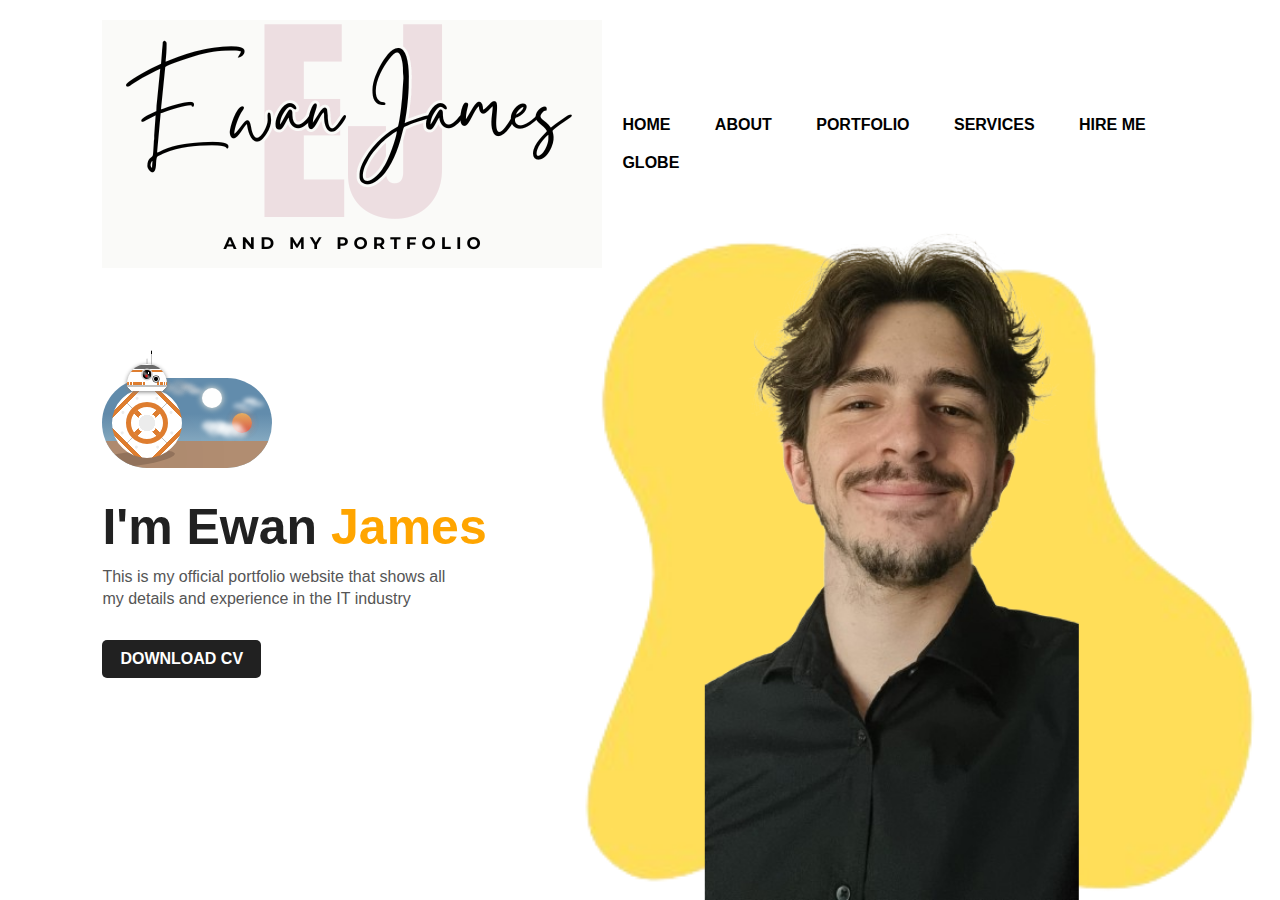
<file: index.html>
<!DOCTYPE html>
<html lang="en">
<head>
    <meta charset="UTF-8">
    <meta http-equiv="X-UA-Compatible" content="IE=edge">
    <meta name="viewport" content="width=device-width, initial-scale=1.0">
    <title>Personal Portfolio</title>
    <link rel="stylesheet" href="style.css">
    <link rel="stylesheet" href="bb8.css">
</head>
<body>
    <div class="index">
        <nav>
            <img src="Images/Logo.png" class="logo">
            <ul>
                <li><a href="index.html">HOME</a></li>
                <li><a href="about.html">ABOUT</a></li>
                <li><a href="portfolio.html">PORTFOLIO</a></li>
                <li><a href="services.html">SERVICES</a></li>
                <li><a href="hireme.html">HIRE ME</a></li>
                <li><a href="globe.html">GLOBE</a></li>
            </ul>
        </nav>           
        <div class="detail">

            <!-- BB8 Code ***************************************************************** -->
            <label class="bb8-toggle">
                <input class="bb8-toggle__checkbox" type="checkbox">
                <div class="bb8-toggle__container">
                    <div class="bb8-toggle__scenery">
                        <div class="bb8-toggle__star"></div>
                        <div class="bb8-toggle__star"></div>
                        <div class="bb8-toggle__star"></div>
                        <div class="bb8-toggle__star"></div>
                        <div class="bb8-toggle__star"></div>
                        <div class="bb8-toggle__star"></div>
                        <div class="bb8-toggle__star"></div>
                        <div class="tatto-1"></div>
                        <div class="tatto-2"></div>
                        <div class="gomrassen"></div>
                        <div class="hermes"></div>
                        <div class="chenini"></div>
                        <div class="bb8-toggle__cloud"></div>
                        <div class="bb8-toggle__cloud"></div>
                        <div class="bb8-toggle__cloud"></div>
                    </div>
                    <div class="bb8">
                        <div class="bb8__head-container">
                            <div class="bb8__antenna"></div>
                            <div class="bb8__antenna"></div>
                            <div class="bb8__head"></div>
                        </div>
                        <div class="bb8__body"></div>
                    </div>
                    <div class="artificial__hidden">
                        <div class="bb8__shadow"></div>
                    </div>
                </div>
            </label>
            <!-- BB8 Code ***************************************************************** -->

            <h1>I'm Ewan <span>James</span></h1>
            <p>This is my official portfolio website that shows all
                <br> my details and experience in the IT industry
            </p>
            <a href="Documents/EwanJamesCV_September2024_IT.pdf" download="EwanJamesCV">DOWNLOAD CV</a>
        </div>
        <div class="images">
            <img src="Images/ShapeBackground.png" class="ShapeBackground">
            <img src="Images/MyPicture.png" class="MyPicture">
        </div>
    </div>
</body>
</html>
</file>
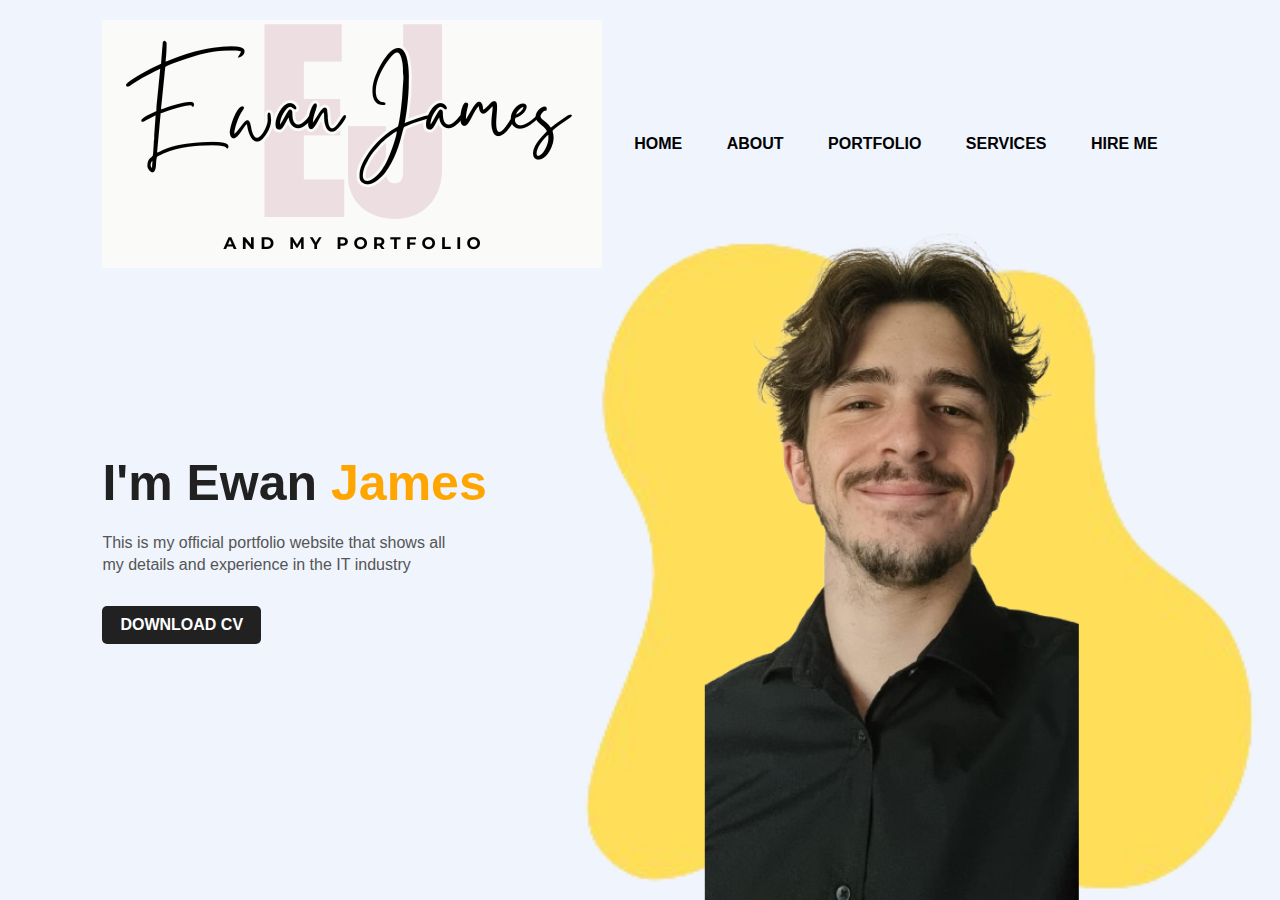
<file: FRONTEND/index.html>
<!DOCTYPE html>
<html lang="en">
<head>
    <meta charset="UTF-8">
    <meta http-equiv="X-UA-Compatible" content="IE=edge">
    <meta name="viewport" content="width=device-width, initial-scale=1.0">
    <title>Personal Portfolio</title>
    <link rel="stylesheet" href="style.css">
</head>
<body>
    <div class="hero">
        <nav>
            <img src="Images/Logo.png" class="logo">
            <ul>
                <li><a href="index.html">HOME</a></li>
                <li><a href="about.html">ABOUT</a></li>
                <li><a href="portfolio.html">PORTFOLIO</a></li>
                <li><a href="services.html">SERVICES</a></li>
                <li><a href="hireme.html">HIRE ME</a></li>
            </ul>
        </nav>
        <div class="detail">
            <h1>I'm Ewan <span>James</span></h1>
            <p>This is my official portfolio website that shows all
                <br> my details and experience in the IT industry
            </p>
            <a href="Documents/EwanJamesCV_Feb2024.docx" download="EwanCV">DOWNLOAD CV</a>
        </div>
        <div class="images">
            <img src="Images/ShapeBackground.png" class="ShapeBackground">
            <img src="Images/MyPicture.png" class="MyPicture">
        </div>
    </div>
</body>
</html>
</file>
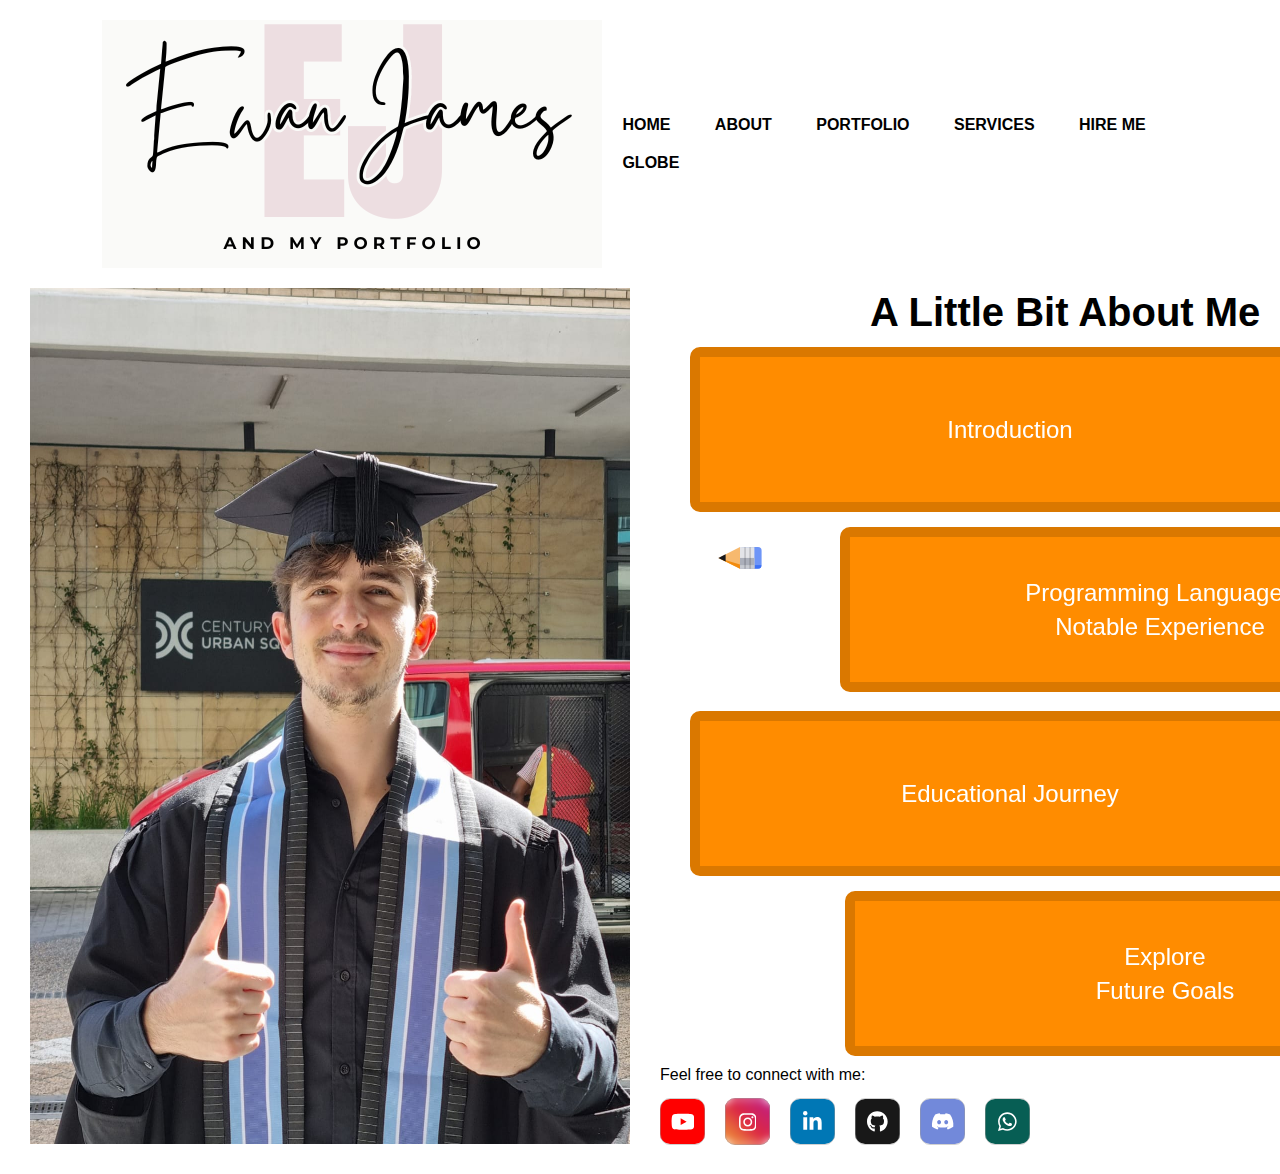
<file: about.html>
<!DOCTYPE html>
<html lang="en">
<head>
    <meta charset="UTF-8">
    <meta http-equiv="X-UA-Compatible" content="IE=edge">
    <meta name="viewport" content="width=device-width, initial-scale=1.0">
    <title>About Me</title>
    <link rel="stylesheet" href="style.css">
    <link rel="stylesheet" href="about.css">
</head>
<body>
    <div class="about">
        <nav>
            <img src="Images/Logo.png" class="logo">
            <ul>
                <li><a href="index.html">HOME</a></li>
                <li><a href="about.html">ABOUT</a></li>
                <li><a href="portfolio.html">PORTFOLIO</a></li>
                <li><a href="services.html">SERVICES</a></li>
                <li><a href="hireme.html">HIRE ME</a></li>
                <li><a href="globe.html">GLOBE</a></li>
            </ul>
        </nav>
        <div class="about-container">
            <img src="Images/GraduationPhoto.jpeg" class="about-photo">
            <div class="about-content">
                <button class="button-header">A Little Bit About Me</button>

                <!-- First Card ********************************************************************* -->
                <div class="first-display">
                    <div class="card-one">
                        <div class="card-inner">
                            <div class="card-front">
                                <p>Introduction</p>
                            </div>
                            <div class="card-back">
                                <div class="card-content">
                                    <p>Hello! I'm Ewan James, a passionate computer scientist and application developer. I graduated with a 
                                    <b>Bachelors Degree in Computer Science</b> and my journey in the IT world has been nothing short of exciting.</p>
                                    <p>From my early fascination with computers, starting with simple coding in Scratch to <b>developing and maintaining 
                                    websites and applications</b>, I've found coding to be similar to art. It's the process of taking a blank canvas and 
                                    crafting something extraordinary, limited only by one's creativity.</p>
                                </div>
                            </div>
                        </div>
                    </div>
                    <div class="typewriter">
                        <div class="slide"><i></i></div>
                        <div class="paper"></div>
                        <div class="keyboard"></div>
                    </div>                
                </div>
                <!-- First Card ********************************************************************* -->

                <!-- Second Card ******************************************************************** -->
                <div class="second-display">
                    <svg xmlns="http://www.w3.org/2000/svg" height="200px" width="200px" viewBox="0 0 200 200" class="pencil">
                        <defs>
                            <clipPath id="pencil-eraser">
                                <rect height="30" width="30" ry="5" rx="5"></rect>
                            </clipPath>
                        </defs>
                        <circle transform="rotate(-113,100,100)" stroke-linecap="round" stroke-dashoffset="439.82" stroke-dasharray="439.82 439.82" stroke-width="2" stroke="currentColor" fill="none" r="70" class="pencil__stroke"></circle>
                        <g transform="translate(100,100)" class="pencil__rotate">
                            <g fill="none">
                                <circle transform="rotate(-90)" stroke-dashoffset="402" stroke-dasharray="402.12 402.12" stroke-width="30" stroke="hsl(223,90%,50%)" r="64" class="pencil__body1"></circle>
                                <circle transform="rotate(-90)" stroke-dashoffset="465" stroke-dasharray="464.96 464.96" stroke-width="10" stroke="hsl(223,90%,60%)" r="74" class="pencil__body2"></circle>
                                <circle transform="rotate(-90)" stroke-dashoffset="339" stroke-dasharray="339.29 339.29" stroke-width="10" stroke="hsl(223,90%,40%)" r="54" class="pencil__body3"></circle>
                            </g>
                            <g transform="rotate(-90) translate(49,0)" class="pencil__eraser">
                                <g class="pencil__eraser-skew">
                                    <rect height="30" width="30" ry="5" rx="5" fill="hsl(223,90%,70%)"></rect>
                                    <rect clip-path="url(#pencil-eraser)" height="30" width="5" fill="hsl(223,90%,60%)"></rect>
                                    <rect height="20" width="30" fill="hsl(223,10%,90%)"></rect>
                                    <rect height="20" width="15" fill="hsl(223,10%,70%)"></rect>
                                    <rect height="20" width="5" fill="hsl(223,10%,80%)"></rect>
                                    <rect height="2" width="30" y="6" fill="hsla(223,10%,10%,0.2)"></rect>
                                    <rect height="2" width="30" y="13" fill="hsla(223,10%,10%,0.2)"></rect>
                                </g>
                            </g>
                            <g transform="rotate(-90) translate(49,-30)" class="pencil__point">
                                <polygon points="15 0,30 30,0 30" fill="hsl(33,90%,70%)"></polygon>
                                <polygon points="15 0,6 30,0 30" fill="hsl(33,90%,50%)"></polygon>
                                <polygon points="15 0,20 10,10 10" fill="hsl(223,10%,10%)"></polygon>
                            </g>
                        </g>
                    </svg>
                    <div class="card-two">
                        <div class="card-inner">
                            <div class="card-front">
                                <p>Programming Languages</p>
                                <p>Notable Experience</p>
                            </div>
                            <div class="card-back">
                                <div class="card-content">
                                    <p>My proficiency includes <b>C#, C++, Java, JavaScript, HTML/CSS, Kotlin, and Python</b>. In web development, I specialize 
                                    in <b>MVC, .NET, Angular, Node.js and React</b>.</p>
                                    <p>One of my notable experiences involved collaborating with my first client. I developed a comprehensive 
                                    website and mobile application tailored to their needs. This project allowed me to apply my technical skills in a 
                                    real-world context, emphasizing <b>effective communication and client satisfaction</b>.</p>
                                </div>
                            </div>
                        </div>
                    </div>                
                </div>
                <!-- Second Card ******************************************************************** -->

                <!-- Third Card ********************************************************************* -->
                <div class="third-display">
                    <div class="card-three">
                        <div class="card-inner">
                            <div class="card-front">
                                <p>Educational Journey</p>
                            </div>
                            <div class="card-back">
                                <div class="card-content">
                                    <p>My educational journey, from Bergvliet Primary School to Wynberg Boys High School, and later at Varsity College, was 
                                    marked by a commitment to excellence. Achieving an <b>average of over 80% each semester</b>, with one module even reaching 
                                    <b>100%</b>, I attribute my success to hard work and dedication.</p>                   
                                    <p>Throughout the ups and downs, <b>coding has remained my passion</b>. It's more than a skill; it's a form of expression that 
                                    keeps me engaged and eager to take on new challenges.</p>
                                </div>
                            </div>
                        </div>
                    </div>
                    <div class="boxes">
                        <div class="box">
                            <div></div>
                            <div></div>
                            <div></div>
                            <div></div>
                        </div>
                        <div class="box">
                            <div></div>
                            <div></div>
                            <div></div>
                            <div></div>
                        </div>
                        <div class="box">
                            <div></div>
                            <div></div>
                            <div></div>
                            <div></div>
                        </div>
                        <div class="box">
                            <div></div>
                            <div></div>
                            <div></div>
                            <div></div>
                        </div>
                    </div>              
                </div>
                <!-- Third Card ********************************************************************* -->

                <!-- Fourth Card ******************************************************************** -->
                <div class="fourth-display">
                    <div class="loader">
                        <div class="box box-1">
                          <div class="side-left"></div>
                          <div class="side-right"></div>
                          <div class="side-top"></div>
                        </div>
                        <div class="box box-2">
                          <div class="side-left"></div>
                          <div class="side-right"></div>
                          <div class="side-top"></div>
                        </div>
                        <div class="box box-3">
                          <div class="side-left"></div>
                          <div class="side-right"></div>
                          <div class="side-top"></div>
                        </div>
                        <div class="box box-4">
                          <div class="side-left"></div>
                          <div class="side-right"></div>
                          <div class="side-top"></div>
                        </div>
                    </div>
                    <div class="card-four">
                        <div class="card-inner">
                            <div class="card-front">
                                <p>Explore</p>                            
                                <p>Future Goals</p>
                            </div>
                            <div class="card-back">
                                <div class="card-content">
                                    <p>I invite you to <b>explore my portfolio and projects</b> in the portfolio section. If you have any questions or 
                                    opportunities for collaboration, feel free to reach out.</p>                   
                                    <p>In my future, I envision securing an amazing job while living comfortably. I am willing to work really hard for the 
                                    next few years of my life to build a <b>successful and fulfilling career</b>. On my portfolio, you'll find a showcase of 
                                    projects, including downloadable resources that <b>highlight my capabilities</b>.</p>
                                </div>
                            </div>
                        </div>
                    </div>                
                </div>
                <!-- Fourth Card ******************************************************************** -->

                <p>Feel free to connect with me:</p>
                <div class="socials-buttons">

                    <!-- Youtube Button ****************************************************************** -->
                    <a href="https://www.youtube.com/@ewanjames4895" target="_blank" class="btn-youtube-link">
                        <button class="btn-youtube">
                            <span class="svgContainer">
                                <svg
                                    viewBox="0 0 576 512"
                                    fill="white"
                                    height="1.6em"
                                    xmlns="http://www.w3.org/2000/svg">
                                    <path
                                        d="M549.7 124.1c-6.3-23.7-24.8-42.3-48.3-48.6C458.8 64 288 64 288 64S117.2 64 74.6 75.5c-23.5 6.3-42 24.9-48.3 48.6-11.4 42.9-11.4 132.3-11.4 132.3s0 89.4 11.4 132.3c6.3 23.7 24.8 41.5 48.3 47.8C117.2 448 288 448 288 448s170.8 0 213.4-11.5c23.5-6.3 42-24.2 48.3-47.8 11.4-42.9 11.4-132.3 11.4-132.3s0-89.4-11.4-132.3zm-317.5 213.5V175.2l142.7 81.2-142.7 81.2z">
                                    </path>
                                </svg>
                            </span>
                            <span class="BG"></span>
                        </button>
                    </a>
                    <!-- Youtube Button ****************************************************************** -->

                    <!-- Instagram Button **************************************************************** -->
                    <a href="https://www.instagram.com/ewanjame.s/" target="_blank" class="btn-instagram-link">
                        <button class="btn-instagram">
                            <span class="svgContainer">
                                <svg 
                                    fill="white" 
                                    class="svgIcon" 
                                    viewBox="0 0 448 512"
                                    height="1.5em" 
                                    xmlns="http://www.w3.org/2000/svg">
                                    <path 
                                        d="M224.1 141c-63.6 0-114.9 51.3-114.9 114.9s51.3 114.9 114.9 114.9S339 319.5 339 255.9 287.7 141 224.1 141zm0 189.6c-41.1 0-74.7-33.5-74.7-74.7s33.5-74.7 74.7-74.7 74.7 33.5 74.7 74.7-33.6 74.7-74.7 74.7zm146.4-194.3c0 14.9-12 26.8-26.8 26.8-14.9 0-26.8-12-26.8-26.8s12-26.8 26.8-26.8 26.8 12 26.8 26.8zm76.1 27.2c-1.7-35.9-9.9-67.7-36.2-93.9-26.2-26.2-58-34.4-93.9-36.2-37-2.1-147.9-2.1-184.9 0-35.8 1.7-67.6 9.9-93.9 36.1s-34.4 58-36.2 93.9c-2.1 37-2.1 147.9 0 184.9 1.7 35.9 9.9 67.7 36.2 93.9s58 34.4 93.9 36.2c37 2.1 147.9 2.1 184.9 0 35.9-1.7 67.7-9.9 93.9-36.2 26.2-26.2 34.4-58 36.2-93.9 2.1-37 2.1-147.8 0-184.8zM398.8 388c-7.8 19.6-22.9 34.7-42.6 42.6-29.5 11.7-99.5 9-132.1 9s-102.7 2.6-132.1-9c-19.6-7.8-34.7-22.9-42.6-42.6-11.7-29.5-9-99.5-9-132.1s-2.6-102.7 9-132.1c7.8-19.6 22.9-34.7 42.6-42.6 29.5-11.7 99.5-9 132.1-9s102.7-2.6 132.1 9c19.6 7.8 34.7 22.9 42.6 42.6 11.7 29.5 9 99.5 9 132.1s2.7 102.7-9 132.1z">
                                    </path>
                                </svg>
                            </span>
                            <span class="BG"></span>
                        </button>
                    </a>
                    <!-- Instagram Button **************************************************************** -->

                    <!-- LinkedIn Button ***************************************************************** -->
                    <a href="https://www.linkedin.com/in/ewan-james-33364322b/" target="_blank" class="btn-linkedIn-link">
                        <button class="btn-linkedIn">
                            <span class="svgContainer">
                                <svg
                                    viewBox="0 0 448 512"
                                    height="1.6em"
                                    xmlns="http://www.w3.org/2000/svg"
                                    class="svgIcon"
                                    fill="white">
                                    <path
                                        d="M100.3 448H7.4V148.9h92.9zM53.8 108.1C24.1 108.1 0 83.5 0 53.8a53.8 53.8 0 0 1 107.6 0c0 29.7-24.1 54.3-53.8 54.3zM447.9 448h-92.7V302.4c0-34.7-.7-79.2-48.3-79.2-48.3 0-55.7 37.7-55.7 76.7V448h-92.8V148.9h89.1v40.8h1.3c12.4-23.5 42.7-48.3 87.9-48.3 94 0 111.3 61.9 111.3 142.3V448z">
                                    </path>
                                </svg>
                            </span>
                            <span class="BG"></span>
                        </button>
                    </a>
                    <!-- LinkedIn Button ***************************************************************** -->

                    <!-- GitHub Button ******************************************************************* -->
                    <a href="https://github.com/EwanJames69" target="_blank" class="btn-github-link">
                        <button class="btn-github">
                            <span class="svgContainer">
                                <svg 
                                    fill="white" 
                                    viewBox="0 0 496 512" 
                                    height="1.6em">
                                    <path 
                                        d="M165.9 397.4c0 2-2.3 3.6-5.2 3.6-3.3.3-5.6-1.3-5.6-3.6 0-2 2.3-3.6 5.2-3.6 3-.3 5.6 1.3 5.6 3.6zm-31.1-4.5c-.7 2 1.3 4.3 4.3 4.9 2.6 1 5.6 0 6.2-2s-1.3-4.3-4.3-5.2c-2.6-.7-5.5.3-6.2 2.3zm44.2-1.7c-2.9.7-4.9 2.6-4.6 4.9.3 2 2.9 3.3 5.9 2.6 2.9-.7 4.9-2.6 4.6-4.6-.3-1.9-3-3.2-5.9-2.9zM244.8 8C106.1 8 0 113.3 0 252c0 110.9 69.8 205.8 169.5 239.2 12.8 2.3 17.3-5.6 17.3-12.1 0-6.2-.3-40.4-.3-61.4 0 0-70 15-84.7-29.8 0 0-11.4-29.1-27.8-36.6 0 0-22.9-15.7 1.6-15.4 0 0 24.9 2 38.6 25.8 21.9 38.6 58.6 27.5 72.9 20.9 2.3-16 8.8-27.1 16-33.7-55.9-6.2-112.3-14.3-112.3-110.5 0-27.5 7.6-41.3 23.6-58.9-2.6-6.5-11.1-33.3 2.6-67.9 20.9-6.5 69 27 69 27 20-5.6 41.5-8.5 62.8-8.5s42.8 2.9 62.8 8.5c0 0 48.1-33.6 69-27 13.7 34.7 5.2 61.4 2.6 67.9 16 17.7 25.8 31.5 25.8 58.9 0 96.5-58.9 104.2-114.8 110.5 9.2 7.9 17 22.9 17 46.4 0 33.7-.3 75.4-.3 83.6 0 6.5 4.6 14.4 17.3 12.1C428.2 457.8 496 362.9 496 252 496 113.3 383.5 8 244.8 8zM97.2 352.9c-1.3 1-1 3.3.7 5.2 1.6 1.6 3.9 2.3 5.2 1 1.3-1 1-3.3-.7-5.2-1.6-1.6-3.9-2.3-5.2-1zm-10.8-8.1c-.7 1.3.3 2.9 2.3 3.9 1.6 1 3.6.7 4.3-.7.7-1.3-.3-2.9-2.3-3.9-2-.6-3.6-.3-4.3.7zm32.4 35.6c-1.6 1.3-1 4.3 1.3 6.2 2.3 2.3 5.2 2.6 6.5 1 1.3-1.3.7-4.3-1.3-6.2-2.2-2.3-5.2-2.6-6.5-1zm-11.4-14.7c-1.6 1-1.6 3.6 0 5.9 1.6 2.3 4.3 3.3 5.6 2.3 1.6-1.3 1.6-3.9 0-6.2-1.4-2.3-4-3.3-5.6-2z">
                                    </path>
                                </svg>
                            </span>
                            <span class="BG"></span>
                        </button>
                    </a>                        
                    <!-- GitHub Button ******************************************************************* -->

                    <!-- Discord Button ****************************************************************** -->
                    <a href="https://discord.gg/AtSxgffGEb" target="_blank" class="btn-discord-link">
                        <button class="btn-discord">
                            <span class="svgContainer">
                                <svg
                                    viewBox="0 0 640 512"
                                    fill="white"
                                    height="1.4em"
                                    xmlns="http://www.w3.org/2000/svg">
                                    <path
                                        d="M524.5 69.8a1.5 1.5 0 0 0 -.8-.7A485.1 485.1 0 0 0 404.1 32a1.8 1.8 0 0 0 -1.9 .9 337.5 337.5 0 0 0 -14.9 30.6 447.8 447.8 0 0 0 -134.4 0 309.5 309.5 0 0 0 -15.1-30.6 1.9 1.9 0 0 0 -1.9-.9A483.7 483.7 0 0 0 116.1 69.1a1.7 1.7 0 0 0 -.8 .7C39.1 183.7 18.2 294.7 28.4 404.4a2 2 0 0 0 .8 1.4A487.7 487.7 0 0 0 176 479.9a1.9 1.9 0 0 0 2.1-.7A348.2 348.2 0 0 0 208.1 430.4a1.9 1.9 0 0 0 -1-2.6 321.2 321.2 0 0 1 -45.9-21.9 1.9 1.9 0 0 1 -.2-3.1c3.1-2.3 6.2-4.7 9.1-7.1a1.8 1.8 0 0 1 1.9-.3c96.2 43.9 200.4 43.9 295.5 0a1.8 1.8 0 0 1 1.9 .2c2.9 2.4 6 4.9 9.1 7.2a1.9 1.9 0 0 1 -.2 3.1 301.4 301.4 0 0 1 -45.9 21.8 1.9 1.9 0 0 0 -1 2.6 391.1 391.1 0 0 0 30 48.8 1.9 1.9 0 0 0 2.1 .7A486 486 0 0 0 610.7 405.7a1.9 1.9 0 0 0 .8-1.4C623.7 277.6 590.9 167.5 524.5 69.8zM222.5 337.6c-29 0-52.8-26.6-52.8-59.2S193.1 219.1 222.5 219.1c29.7 0 53.3 26.8 52.8 59.2C275.3 311 251.9 337.6 222.5 337.6zm195.4 0c-29 0-52.8-26.6-52.8-59.2S388.4 219.1 417.9 219.1c29.7 0 53.3 26.8 52.8 59.2C470.7 311 447.5 337.6 417.9 337.6z">
                                    </path>
                                </svg>
                            </span>
                            <span class="BG"></span>
                        </button>
                    </a>
                    <!-- Discord Button ****************************************************************** -->
                    
                    <!-- Whatsapp Button ***************************************************************** -->
                    <div class="tooltip-container">
                        <button class="btn-whatsapp">
                            <span class="svgContainer">
                                <svg 
                                    viewBox="0 0 448 512" 
                                    fill="white" 
                                    height="1.6em" 
                                    xmlns="http://www.w3.org/2000/svg">
                                    <path 
                                        d="M380.9 97.1C339 55.1 283.2 32 223.9 32c-122.4 0-222 99.6-222 222 0 39.1 10.2 77.3 29.6 111L0 480l117.7-30.9c32.4 17.7 68.9 27 106.1 27h.1c122.3 0 224.1-99.6 224.1-222 0-59.3-25.2-115-67.1-157zm-157 341.6c-33.2 0-65.7-8.9-94-25.7l-6.7-4-69.8 18.3L72 359.2l-4.4-7c-18.5-29.4-28.2-63.3-28.2-98.2 0-101.7 82.8-184.5 184.6-184.5 49.3 0 95.6 19.2 130.4 54.1 34.8 34.9 56.2 81.2 56.1 130.5 0 101.8-84.9 184.6-186.6 184.6zm101.2-138.2c-5.5-2.8-32.8-16.2-37.9-18-5.1-1.9-8.8-2.8-12.5 2.8-3.7 5.6-14.3 18-17.6 21.8-3.2 3.7-6.5 4.2-12 1.4-32.6-16.3-54-29.1-75.5-66-5.7-9.8 5.7-9.1 16.3-30.3 1.8-3.7 .9-6.9-.5-9.7-1.4-2.8-12.5-30.1-17.1-41.2-4.5-10.8-9.1-9.3-12.5-9.5-3.2-.2-6.9-.2-10.6-.2-3.7 0-9.7 1.4-14.8 6.9-5.1 5.6-19.4 19-19.4 46.3 0 27.3 19.9 53.7 22.6 57.4 2.8 3.7 39.1 59.7 94.8 83.8 35.2 15.2 49 16.5 66.6 13.9 10.7-1.6 32.8-13.4 37.4-26.4 4.6-13 4.6-24.1 3.2-26.4-1.3-2.5-5-3.9-10.5-6.6z">
                                    </path>
                                </svg>
                            </span>
                            <span class="BG"></span>
                        </button>
                        <div class="tooltip">079 4989 1575</div>
                    </div>             
                    <!-- Whatsapp Button ***************************************************************** -->

                    <!--<br> - <b>Contact Number:</b> 0649091040
                    <br> - <b>Email:</b> ewanjames52@gmail.com
                    <br> - <b>LinkedIn:</b> <a href="https://www.linkedin.com/in/ewan-james-33364322b/">Ewan James</a>
                    <br> - <b>GitHub:</b> EwanJames69-->
                </div>
            </div>
        </div>        
    </div>
</body>
</html>
</file>
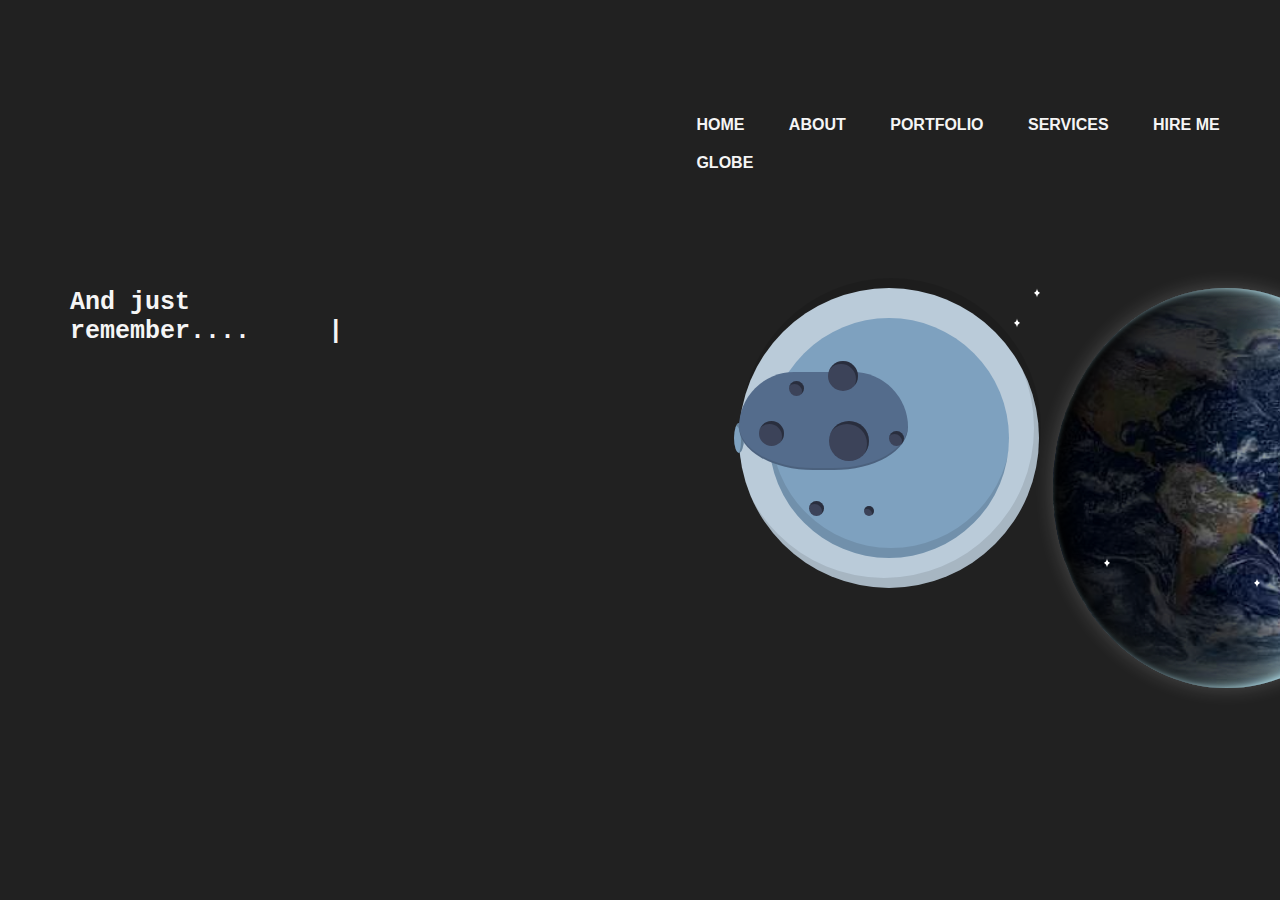
<file: globe.html>
<!DOCTYPE html>
<html lang="en">
<head>
    <meta charset="UTF-8">
    <meta http-equiv="X-UA-Compatible" content="IE=edge">
    <meta name="viewport" content="width=device-width, initial-scale=1.0">
    <link rel="stylesheet" href="style.css">
    <link rel="stylesheet" href="globe.css">
</head>
<body>
    <div class="globe">
        <nav>
            <img src="Images/Logo.png" class="logo-globe">
            <ul>
                <li><a href="index.html">HOME</a></li>
                <li><a href="about.html">ABOUT</a></li>
                <li><a href="portfolio.html">PORTFOLIO</a></li>
                <li><a href="services.html">SERVICES</a></li>
                <li><a href="hireme.html">HIRE ME</a></li>
                <li><a href="globe.html">GLOBE</a></li>
            </ul>
        </nav>
        <div class="globe-container">         
            <body class="typewriter-body">
                <h1 class="typewriter">And just remember....</h1>                
            </body>
              <div class="content">
                <div class="planet">
                   <div class="ring"></div>
                      <div class="cover-ring"></div>
                   <div class="spots">
                      <span></span>
                      <span></span>
                      <span></span>
                      <span></span>
                      <span></span>
                      <span></span>
                      <span></span>             
                   </div>
                </div>
             </div>             
            <div class="section-banner">
                <div id="star-1">
                  <div class="curved-corner-star">
                    <div id="curved-corner-bottomright"></div>
                    <div id="curved-corner-bottomleft"></div>
                  </div>
                  <div class="curved-corner-star">
                    <div id="curved-corner-topright"></div>
                    <div id="curved-corner-topleft"></div>
                  </div>
                </div>
              
                <div id="star-2">
                  <div class="curved-corner-star">
                    <div id="curved-corner-bottomright"></div>
                    <div id="curved-corner-bottomleft"></div>
                  </div>
                  <div class="curved-corner-star">
                    <div id="curved-corner-topright"></div>
                    <div id="curved-corner-topleft"></div>
                  </div>
                </div>
              
                <div id="star-3">
                  <div class="curved-corner-star">
                    <div id="curved-corner-bottomright"></div>
                    <div id="curved-corner-bottomleft"></div>
                  </div>
                  <div class="curved-corner-star">
                    <div id="curved-corner-topright"></div>
                    <div id="curved-corner-topleft"></div>
                  </div>
                </div>
              
                <div id="star-4">
                  <div class="curved-corner-star">
                    <div id="curved-corner-bottomright"></div>
                    <div id="curved-corner-bottomleft"></div>
                  </div>
                  <div class="curved-corner-star">
                    <div id="curved-corner-topright"></div>
                    <div id="curved-corner-topleft"></div>
                  </div>
                </div>
              
                <div id="star-5">
                  <div class="curved-corner-star">
                    <div id="curved-corner-bottomright"></div>
                    <div id="curved-corner-bottomleft"></div>
                  </div>
                  <div class="curved-corner-star">
                    <div id="curved-corner-topright"></div>
                    <div id="curved-corner-topleft"></div>
                  </div>
                </div>
              
                <div id="star-6">
                  <div class="curved-corner-star">
                    <div id="curved-corner-bottomright"></div>
                    <div id="curved-corner-bottomleft"></div>
                  </div>
                  <div class="curved-corner-star">
                    <div id="curved-corner-topright"></div>
                    <div id="curved-corner-topleft"></div>
                  </div>
                </div>
              
                <div id="star-7">
                  <div class="curved-corner-star">
                    <div id="curved-corner-bottomright"></div>
                    <div id="curved-corner-bottomleft"></div>
                  </div>
                  <div class="curved-corner-star">
                    <div id="curved-corner-topright"></div>
                    <div id="curved-corner-topleft"></div>
                  </div>
                </div>
              </div>              
        </div>
        <div class="globe-message">
        <p class="first-fade">We are all just living on a floating spinning rock in space. Time goes by pretty quickly, so
          don't forget to stop and look around every once in a while.</p>
          <br>
        <p class="second-fade">You're not going to be here forever...</p>
          <br>
        <p class="third-fade">That's why you should hire me now! Lol</p>
        </div>
    </div>
</body>
</file>
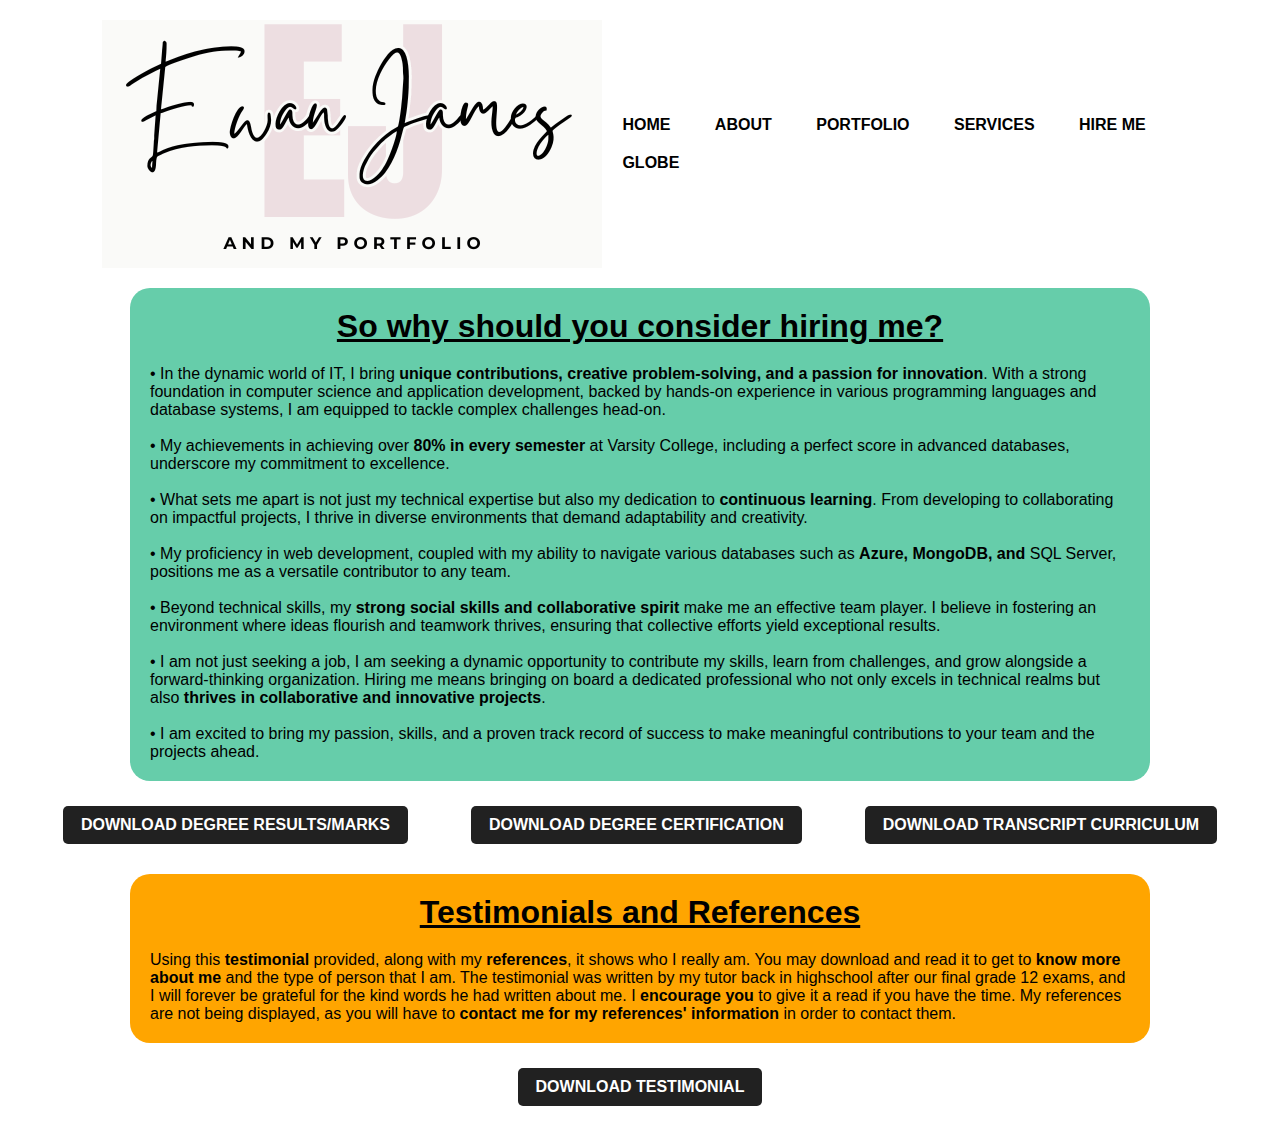
<file: hireme.html>
<!DOCTYPE html>
<html lang="en">
<head>
    <meta charset="UTF-8">
    <meta http-equiv="X-UA-Compatible" content="IE=edge">
    <meta name="viewport" content="width=device-width, initial-scale=1.0">
    <title>Personal Portfolio</title>
    <link rel="stylesheet" href="style.css">
</head>
<body>
    <div class="hireme">
        <nav>
            <img src="Images/Logo.png" class="logo">
            <ul>
                <li><a href="index.html">HOME</a></li>
                <li><a href="about.html">ABOUT</a></li>
                <li><a href="portfolio.html">PORTFOLIO</a></li>
                <li><a href="services.html">SERVICES</a></li>
                <li><a href="hireme.html">HIRE ME</a></li>
                <li><a href="globe.html">GLOBE</a></li>
            </ul>
        </nav>
        <div class="hireme-container">
            <h1>So why should you consider hiring me?</h1>
            <p>
                • In the dynamic world of IT, I bring <b>unique contributions, creative problem-solving, and a passion for innovation</b>. With 
                a strong foundation in computer science and application development, backed by hands-on experience in various 
                programming languages and database systems, I am equipped to tackle complex challenges head-on.
                <br><br>
                • My achievements in achieving over <b>80% in every semester</b> at Varsity College, including a perfect score in advanced 
                databases, underscore my commitment to excellence.
                <br><br>
                • What sets me apart is not just my technical expertise but also my dedication to <b>continuous learning</b>. From developing
                to collaborating on impactful projects, I thrive in diverse environments that demand adaptability and creativity.
                <br><br>
                • My proficiency in web development, coupled with my ability to navigate various databases such as <b>Azure, MongoDB, and 
                </b>SQL Server, positions me as a versatile contributor to any team.
                <br><br>
                • Beyond technical skills, my <b>strong social skills and collaborative spirit</b> make me an effective team player. I believe 
                in fostering an environment where ideas flourish and teamwork thrives, ensuring that collective efforts yield 
                exceptional results.
                <br><br>
                • I am not just seeking a job, I am seeking a dynamic opportunity to contribute my skills, learn from challenges, and 
                grow alongside a forward-thinking organization. Hiring me means bringing on board a dedicated professional 
                who not only excels in technical realms but also <b>thrives in collaborative and innovative projects</b>.
                <br><br>
                • I am excited to bring my passion, skills, and a proven track record of success to make meaningful contributions to 
                your team and the projects ahead.
            </p>        
        </div>
        <div class="documents-container">
            <a href="Documents/Grad Verified Results.pdf" download="Ewan James Graduation Results">DOWNLOAD DEGREE RESULTS/MARKS</a>
            <a href="Documents/Ewan James Bachelors Degree.pdf" download="Ewan James Degree Certificate">DOWNLOAD DEGREE CERTIFICATION</a>
            <a href="Documents/Transcript Curriculum Supplement Report by Student.pdf" download="EwanTranscript">DOWNLOAD TRANSCRIPT CURRICULUM</a> 
        </div>
        <div class="motivation-container">
            <h1>Testimonials and References</h1>
            <p>
                Using this <b>testimonial</b> provided, along with my <b>references</b>, it shows who I really am. You 
                may download and read it to get to <b>know more about me</b> and the type of person that I am. The testimonial was 
                written by my tutor back in highschool after our final grade 12 exams, and I will forever be grateful for the kind words
                he had written about me. I <b>encourage you</b> to give it a read if you have the time. My references are not being
                displayed, as you will have to <b>contact me for my references' information</b> in order to contact them.
            </p>
        </div>
        <div class="testimonial-container">
            <a href="Documents/Ewan Wynberg testimonial.pdf" download="Ewan_Testimonial">DOWNLOAD TESTIMONIAL</a>
        </div>
    </div>
</body>
</html>
</file>
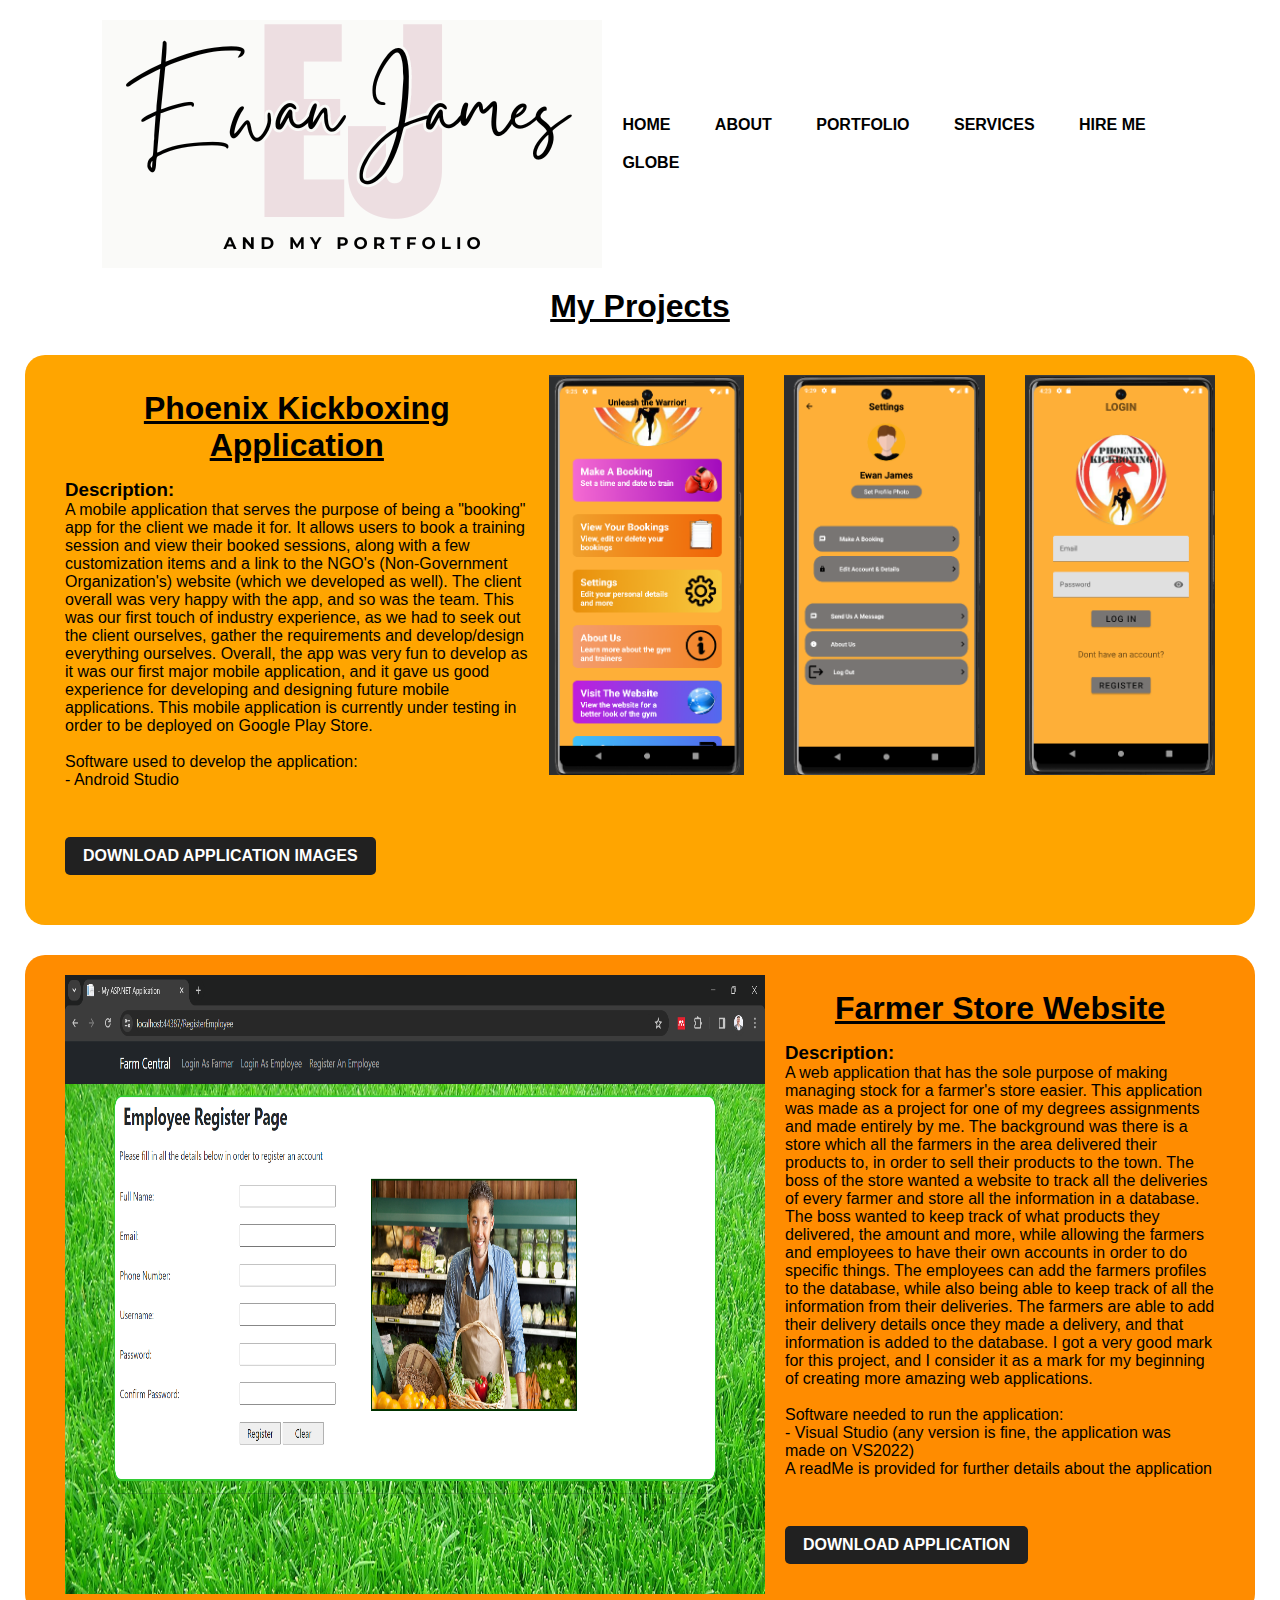
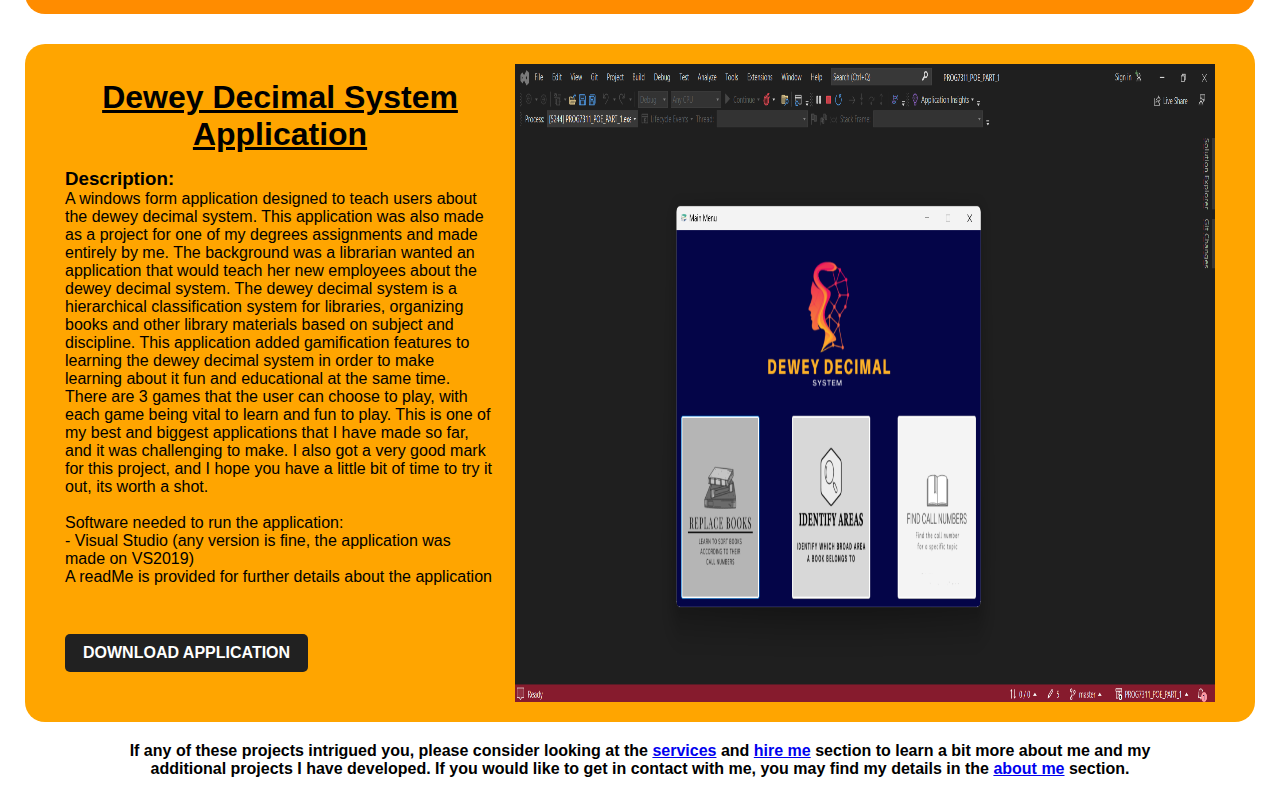
<file: portfolio.html>
<!DOCTYPE html>
<html lang="en">
<head>
    <meta charset="UTF-8">
    <meta http-equiv="X-UA-Compatible" content="IE=edge">
    <meta name="viewport" content="width=device-width, initial-scale=1.0">
    <title>About Me</title>
    <link rel="stylesheet" href="style.css">
</head>
<body>
    <div class="portfolio">
        <nav>
            <img src="Images/Logo.png" class="logo">
            <ul>
                <li><a href="index.html">HOME</a></li>
                <li><a href="about.html">ABOUT</a></li>
                <li><a href="portfolio.html">PORTFOLIO</a></li>
                <li><a href="services.html">SERVICES</a></li>
                <li><a href="hireme.html">HIRE ME</a></li>
                <li><a href="globe.html">GLOBE</a></li>
            </ul>
        </nav>
        <div class="portfolio-container">
            <h1>My Projects</h1>

            <!-- Bouncy Ball Application -->
            <div class="lightorange-container">
                <div class="lightorange-description">
                    <h1>Phoenix Kickboxing Application</h1>
                    <h3>Description:</h3>
                    <p>
                        A mobile application that serves the purpose of being a "booking" app for the client we made it for. It allows
                        users to book a training session and view their booked sessions, along with a few customization items and a
                        link to the NGO's (Non-Government Organization's) website (which we developed as well). The client overall was
                        very happy with the app, and so was the team. This was our first touch of industry experience, as we had to
                        seek out the client ourselves, gather the requirements and develop/design everything ourselves. Overall, the
                        app was very fun to develop as it was our first major mobile application, and it gave us good experience for
                        developing and designing future mobile applications. This mobile application is currently under testing in order
                        to be deployed on Google Play Store. 
                    </p>
                    <br>
                    <p>Software used to develop the application:</p>
                    <p> - Android Studio</p>
                    <br>
                    <a href="Projects/Phoenix Kickboxing Images.zip" download="PhoenixKickboxingImagesZip">DOWNLOAD APPLICATION IMAGES</a>                            
                </div>                
                <img src="Images/PhoenixKickboxingPicOne.png" class="mobileapplication-photo">
                <img src="Images/PhoenixKickboxingPicTwo.png" class="mobileapplication-photo">
                <img src="Images/PhoenixKickboxingPicThree.png" class="mobileapplication-photo">    
            </div>
            <!----------------------------------------------------------------------------------------------------------------------->

            <!-- Farmer Store Website Application -->
            <div class="orange-container">
                <img src ="Images/StoreWebsiteScreenshot.png" class="orange-photo">
                <div class="orange-description">
                    <h1>Farmer Store Website</h1>
                    <h3>Description:</h3>
                    <p>
                        A web application that has the sole purpose of making managing stock for a farmer's store easier. This
                        application was made as a project for one of my degrees assignments and made entirely by me. The background
                        was there is a store which all the farmers in the area delivered their products to, in order to sell their
                        products to the town. The boss of the store wanted a website to track all the deliveries of every farmer and
                        store all the information in a database. The boss wanted to keep track of what products they delivered, the
                        amount and more, while allowing the farmers and employees to have their own accounts in order to do specific
                        things. The employees can add the farmers profiles to the database, while also being able to keep track of
                        all the information from their deliveries. The farmers are able to add their delivery details once they made a
                        delivery, and that information is added to the database. I got a very good mark for this project, and I consider
                        it as a mark for my beginning of creating more amazing web applications.
                    </p>
                    <br>
                    <p>Software needed to run the application:</p>
                    <p> - Visual Studio (any version is fine, the application was made on VS2022)</p>
                    <p>A readMe is provided for further details about the application</p>
                    <br>
                    <a href="Projects/StoreWebsite.zip" download="StoreWebsiteZip">DOWNLOAD APPLICATION</a>
                </div>
            </div>
            <!----------------------------------------------------------------------------------------------------------------------->

            <!-- Dewey Decimal System Application -->
            <div class="lightorange-container">
                <div class="lightorange-description">
                    <h1>Dewey Decimal System Application</h1>
                    <h3>Description:</h3>
                    <p>
                        A windows form application designed to teach users about the dewey decimal system. This application was also
                        made as a project for one of my degrees assignments and made entirely by me. The background was a librarian
                        wanted an application that would teach her new employees about the dewey decimal system. The dewey decimal
                        system is a hierarchical classification system for libraries, organizing books and other library materials based
                        on subject and discipline. This application added gamification features to learning the dewey decimal system in
                        order to make learning about it fun and educational at the same time. There are 3 games that the user can choose
                        to play, with each game being vital to learn and fun to play. This is one of my best and biggest applications
                        that I have made so far, and it was challenging to make. I also got a very good mark for this project, and I
                        hope you have a little bit of time to try it out, its worth a shot.
                    </p>
                    <br>
                    <p>Software needed to run the application:</p>
                    <p> - Visual Studio (any version is fine, the application was made on VS2019)</p>
                    <p>A readMe is provided for further details about the application</p>
                    <br>
                    <a href="Projects/DeweyDecimalSystem.zip" download="DeweyDecimalProjectZip">DOWNLOAD APPLICATION</a>                        
                </div>                
                <img src="Images/DeweyDecimalScreenshot.png" class="lightorange-photo">
            </div>
            <!----------------------------------------------------------------------------------------------------------------------->            
        </div>
        <div class="portfolio-outro">
            <p>
                If any of these projects intrigued you, please consider looking at the <a href="services.html">services</a> and 
                <a href="hireme.html">hire me</a> section to learn a bit more about me and my additional projects I have developed. If
                you would like to get in contact with me, you may find my details in the <a href="about.html">about me</a> section.
            </p>
        </div>
    </div>
</body>
</html>
</file>
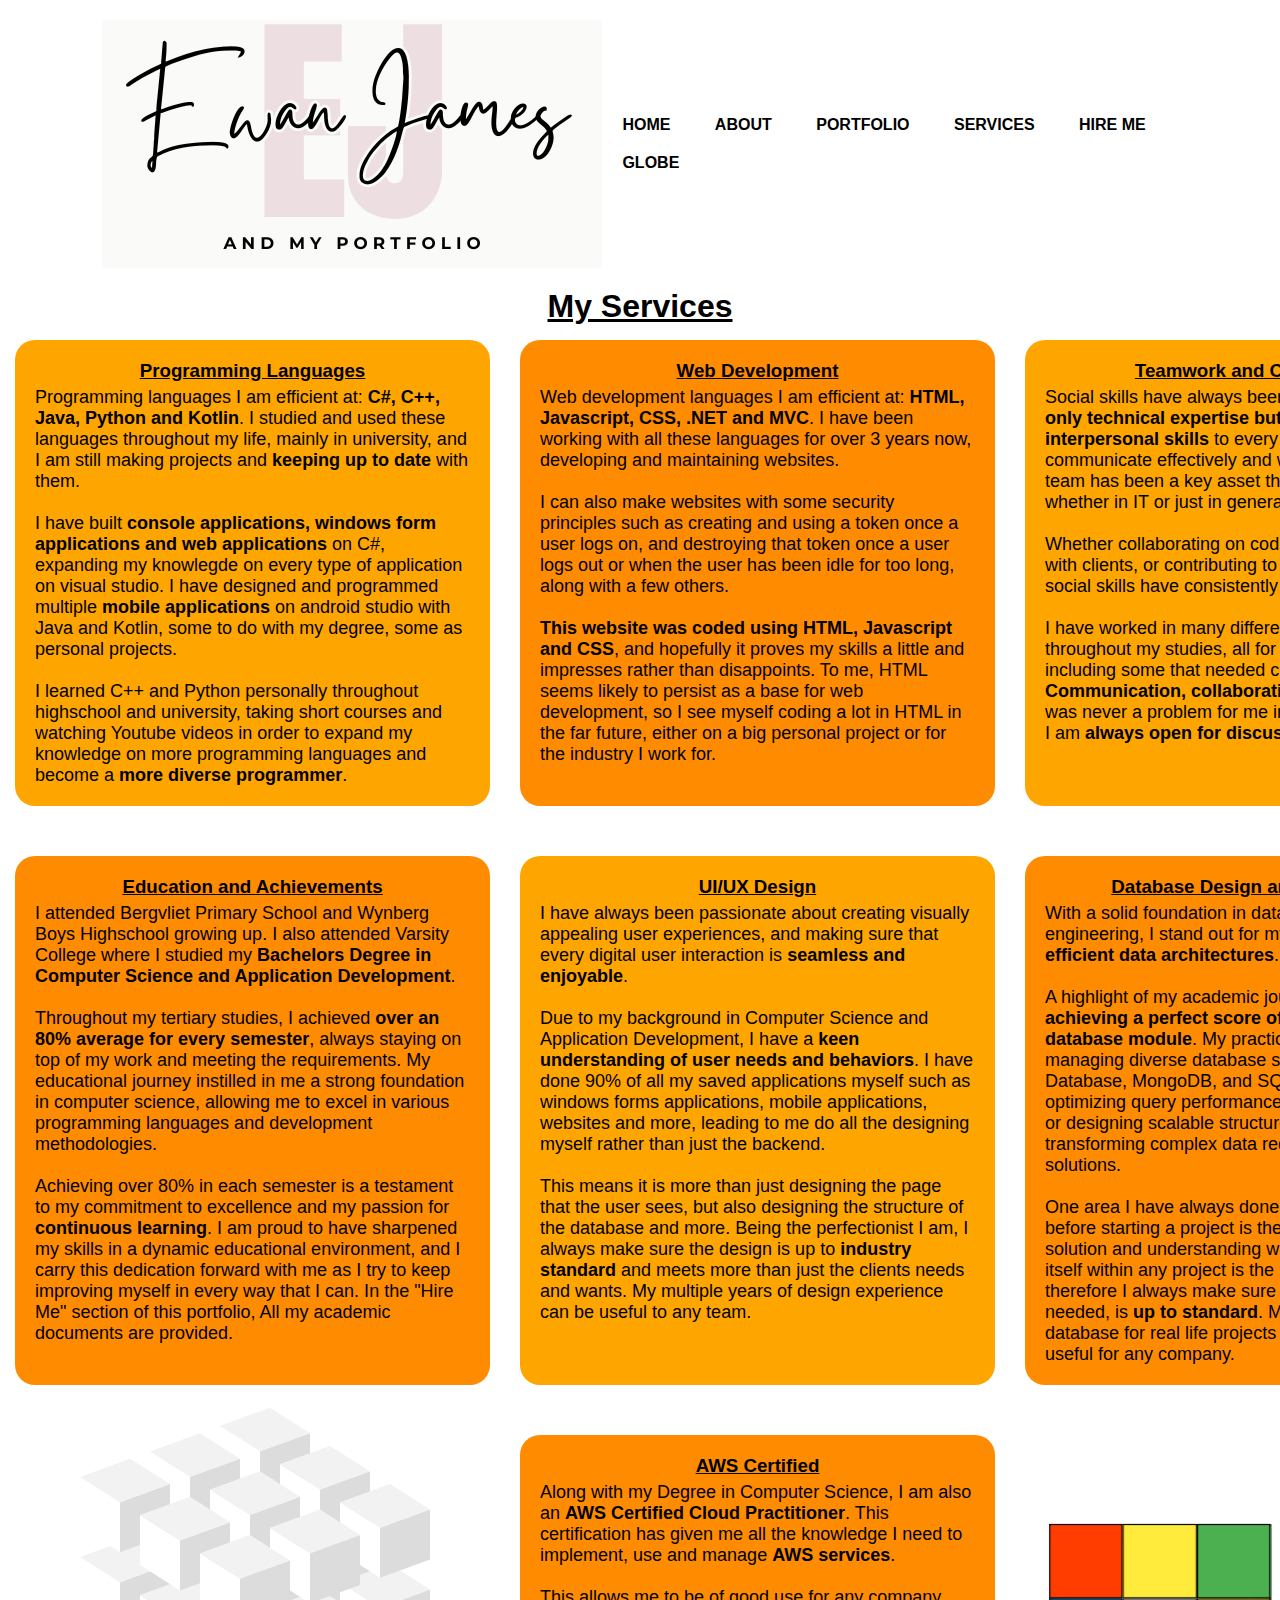
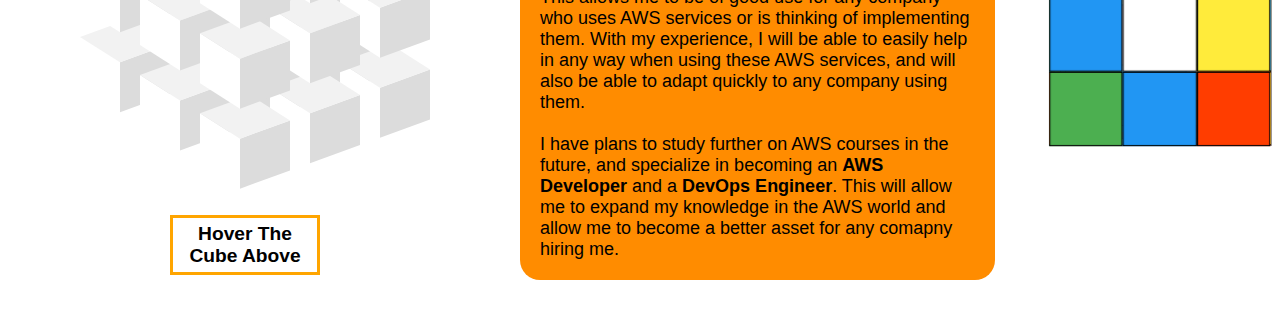
<file: services.html>
<!DOCTYPE html>
<html lang="en">
<head>
    <meta charset="UTF-8">
    <meta http-equiv="X-UA-Compatible" content="IE=edge">
    <meta name="viewport" content="width=device-width, initial-scale=1.0">
    <title>My Services</title>
    <link rel="stylesheet" href="style.css">
</head>
<body>
    <div class="services">
        <nav>
            <img src="Images/Logo.png" class="logo">
            <ul>
                <li><a href="index.html">HOME</a></li>
                <li><a href="about.html">ABOUT</a></li>
                <li><a href="portfolio.html">PORTFOLIO</a></li>
                <li><a href="services.html">SERVICES</a></li>
                <li><a href="hireme.html">HIRE ME</a></li>
                <li><a href="globe.html">GLOBE</a></li>
            </ul>
        </nav>
        <h1>My Services</h1>
        <div class="services-container">
            <div class="lightorange-block">
                <h3>Programming Languages</h3>
                <p>
                    Programming languages I am efficient at: <b>C#, C++, Java, Python and Kotlin</b>. I studied and used these languages
                    throughout my life, mainly in university, and I am still making projects and <b>keeping up to date</b> with them.
                    <br><br>
                    I have built <b>console applications, windows form applications and web applications</b> on C#, expanding my knowlegde on 
                    every type of application on visual studio. I have designed and programmed multiple <b>mobile applications</b> on android 
                    studio with Java and Kotlin, some to do with my degree, some as personal projects.
                    <br><br>
                    I learned C++ and Python personally throughout highschool and university, taking short courses and watching Youtube
                    videos in order to expand my knowledge on more programming languages and become a <b>more diverse programmer</b>.
                </p>
            </div> 
            <div class="orange-block">
                <h3>Web Development</h3>
                <p>
                    Web development languages I am efficient at: <b>HTML, Javascript, CSS, .NET and MVC</b>. I have been working with all 
                    these languages for over 3 years now, developing and maintaining websites.
                    <br><br>
                    I can also make websites with some security principles such as creating and using a token once a user logs on, and 
                    destroying that token once a user logs out or when the user has been idle for too long, along with a few others.
                    <br><br>
                    <b>This website was coded using HTML, Javascript and CSS</b>, and hopefully it proves my skills a little and impresses
                    rather than disappoints. To me, HTML seems likely to persist as a base for web development, so I see myself coding 
                    a lot in HTML in the far future, either on a big personal project or for the industry I work for.
                </p>
            </div> 
            <div class="lightorange-block">
                <h3>Teamwork and Collaboration</h3>
                <p>
                    Social skills have always been my forte. I bring <b>not only technical expertise but also strong interpersonal skills</b>
                    to every project. My ability to communicate effectively and work seamlessly within a team has been a key asset 
                    throughout my life, whether in IT or just in general.
                    <br><br>
                    Whether collaborating on coding projects, engaging with clients, or contributing to a team's success, my social 
                    skills have consistently played a pivotal role.
                    <br><br>
                    I have worked in many different and diverse teams throughout my studies, all for important projects, including some
                    that needed clients spoken to. <b>Communication, collaboration and understanding</b> was never a problem for me in 
                    any of these groups, as I am <b>always open for discussion</b> and ideas.
                </p>
            </div>          
        </div>
        <div class="services-container">
            <div class="orange-block">
                <h3>Education and Achievements</h3>
                <p>
                    I attended Bergvliet Primary School and Wynberg Boys Highschool growing up. I also attended Varsity College where I
                    studied my <b>Bachelors Degree in Computer Science and Application Development</b>.
                    <br><br>
                    Throughout my tertiary studies, I achieved <b>over an 80% average for every semester</b>, always staying on top of my work 
                    and meeting the requirements. My educational journey instilled in me a strong foundation in computer science, 
                    allowing me to excel in various programming languages and development methodologies.
                    <br><br>
                    Achieving over 80% in each semester is a testament to my commitment to excellence and my passion for <b>continuous 
                    learning</b>. I am proud to have sharpened my skills in a dynamic educational environment, and I carry this dedication 
                    forward with me as I try to keep improving myself in every way that I can. In the "Hire Me" section of this 
                    portfolio, All my academic documents are provided.                   
                </p>
            </div> 
            <div class="lightorange-block">
                <h3>UI/UX Design</h3>
                <p>
                    I have always been passionate about creating visually appealing user experiences, and making sure that every digital
                    user interaction is <b>seamless and enjoyable</b>.
                    <br><br>
                    Due to my background in Computer Science and Application Development, I have a <b>keen understanding of user needs and 
                    behaviors</b>. I have done 90% of all my saved applications myself such as windows forms applications, mobile 
                    applications, websites and more, leading to me do all the designing myself rather than just the backend.
                    <br><br>
                    This means it is more than just designing the page that the user sees, but also designing the structure of the 
                    database and more. Being the perfectionist I am, I always make sure the design is up to <b>industry standard</b> and meets 
                    more than just the clients needs and wants. My multiple years of design experience can be useful to any team.
                </p>
            </div> 
            <div class="orange-block">
                <h3>Database Design and Engineering</h3>
                <p>
                    With a solid foundation in database design and engineering, I stand out for my expertise in creating <b>efficient data 
                    architectures</b>.
                    <br><br>
                    A highlight of my academic journey includes <b>achieving a perfect score of 100% in an advanced database module</b>. My 
                    practical experience extends to managing diverse database systems, including Azure Database, MongoDB, and SQL Server. 
                    Whether optimizing query performance, ensuring data integrity, or designing scalable structures, I am capable of 
                    transforming complex data requirements into effective solutions.
                    <br><br>
                    One area I have always done a lot of research on before starting a project is the perfect database for the solution 
                    and understanding why. I believe that data itself within any project is the most important part, therefore I always
                    make sure that the database, if needed, is <b>up to standard</b>. My experience in using database for real life projects 
                    with clients can be useful for any company.
                </p>
            </div>                                
        </div>
        <div class="services-container">

            <!-- Interactive Cube Code -------------------------------------------------------------------------->
            <div class="interactive-cube-container">
                <div class="container">
                    <div class="cube">
                      <div style="--x:-1; --y:0;">
                        <span style="--i:3;"></span>
                        <span style="--i:2;"></span>
                        <span style="--i:1;"></span>
                      </div>
                      <div style="--x:0; --y:0;">
                        <span style="--i:3;"></span>
                        <span style="--i:2;"></span>
                        <span style="--i:1;"></span>
                      </div>
                      <div style="--x:1; --y:0;">
                        <span style="--i:3;"></span>
                        <span style="--i:2;"></span>
                        <span style="--i:1;"></span>
                      </div>
                    </div>
                    <div class="cube">
                      <div style="--x:-1; --y:0;">
                        <span style="--i:3;"></span>
                        <span style="--i:2;"></span>
                        <span style="--i:1;"></span>
                      </div>
                      <div style="--x:0; --y:0;">
                        <span style="--i:3;"></span>
                        <span style="--i:2;"></span>
                        <span style="--i:1;"></span>
                      </div>
                      <div style="--x:1; --y:0;">
                        <span style="--i:3;"></span>
                        <span style="--i:2;"></span>
                        <span style="--i:1;"></span>
                      </div>
                    </div>
                    <div class="cube">
                      <div style="--x:-1; --y:0;">
                        <span style="--i:3;"></span>
                        <span style="--i:2;"></span>
                        <span style="--i:1;"></span>
                      </div>
                      <div style="--x:0; --y:0;">
                        <span style="--i:3;"></span>
                        <span style="--i:2;"></span>
                        <span style="--i:1;"></span>
                      </div>
                      <div style="--x:1; --y:0;">
                        <span style="--i:3;"></span>
                        <span style="--i:2;"></span>
                        <span style="--i:1;"></span>
                      </div>
                    </div>
                </div>
            </div>
            <button class="hovercube-btn">
                Hover The Cube Above
              </button>
            <!-- Interactive Cube Code -------------------------------------------------------------------------->

            <div class="middlebottom-block">
                <h3>AWS Certified</h3>
                <p>
                    Along with my Degree in Computer Science, I am also an <b>AWS Certified Cloud Practitioner</b>. This certification has
                    given me all the knowledge I need to implement, use and manage <b>AWS services</b>.
                    <br><br>
                    This allows me to be of good use for any company who uses AWS services or is thinking of implementing them. With my
                    experience, I will be able to easily help in any way when using these AWS services, and will also be able to adapt 
                    quickly to any company using them.
                    <br><br>
                    I have plans to study further on AWS courses in the future, and specialize in becoming an <b>AWS Developer</b> and a 
                    <b>DevOps Engineer</b>. This will allow me to expand my knowledge in the AWS world and allow me to become a better 
                    asset for any comapny hiring me.
                </p>
            </div>

            <!-- Spinning Rubix Cube Code ----------------------------------------------------------------------->
            <!-- From Uiverse.io by lukepadiachy --> 
            <div class="my-loader">
              <div class="rubiks-cube">
                <div class="face front">
                  <div style="background: #ff3d00;" class="cube"></div>
                  <div style="background: #ffeb3b;" class="cube"></div>
                  <div style="background: #4caf50;" class="cube"></div>
                  <div style="background: #2196f3;" class="cube"></div>
                  <div style="background: #ffffff;" class="cube"></div>
                  <div style="background: #ffeb3b;" class="cube"></div>
                  <div style="background: #4caf50;" class="cube"></div>
                  <div style="background: #2196f3;" class="cube"></div>
                  <div style="background: #ff3d00;" class="cube"></div>
                </div>
            
                <div class="face back">
                  <div style="background: #4caf50;" class="cube"></div>
                  <div style="background: #ff3d00;" class="cube"></div>
                  <div style="background: #ffeb3b;" class="cube"></div>
                  <div style="background: #2196f3;" class="cube"></div>
                  <div style="background: #ffffff;" class="cube"></div>
                  <div style="background: #ff3d00;" class="cube"></div>
                  <div style="background: #ffeb3b;" class="cube"></div>
                  <div style="background: #4caf50;" class="cube"></div>
                  <div style="background: #2196f3;" class="cube"></div>
                </div>
                <div class="face left">
                  <div style="background: #ffeb3b;" class="cube"></div>
                  <div style="background: #4caf50;" class="cube"></div>
                  <div style="background: #2196f3;" class="cube"></div>
                  <div style="background: #ff3d00;" class="cube"></div>
                  <div style="background: #ffffff;" class="cube"></div>
                  <div style="background: #4caf50;" class="cube"></div>
                  <div style="background: #2196f3;" class="cube"></div>
                  <div style="background: #ffeb3b;" class="cube"></div>
                  <div style="background: #ff3d00;" class="cube"></div>
                </div>
                <div class="face right">
                  <div style="background: #4caf50;" class="cube"></div>
                  <div style="background: #ff3d00;" class="cube"></div>
                  <div style="background: #ffeb3b;" class="cube"></div>
                  <div style="background: #2196f3;" class="cube"></div>
                  <div style="background: #ffffff;" class="cube"></div>
                  <div style="background: #ff3d00;" class="cube"></div>
                  <div style="background: #ffeb3b;" class="cube"></div>
                  <div style="background: #4caf50;" class="cube"></div>
                  <div style="background: #2196f3;" class="cube"></div>
                </div>
                <div class="face top">
                  <div style="background: #2196f3;" class="cube"></div>
                  <div style="background: #ffeb3b;" class="cube"></div>
                  <div style="background: #ff3d00;" class="cube"></div>
                  <div style="background: #4caf50;" class="cube"></div>
                  <div style="background: #ffffff;" class="cube"></div>
                  <div style="background: #ffeb3b;" class="cube"></div>
                  <div style="background: #ff3d00;" class="cube"></div>
                  <div style="background: #4caf50;" class="cube"></div>
                  <div style="background: #2196f3;" class="cube"></div>
                </div>
                <div class="face bottom">
                  <div style="background: #ffffff;" class="cube"></div>
                  <div style="background: #4caf50;" class="cube"></div>
                  <div style="background: #2196f3;" class="cube"></div>
                  <div style="background: #ff3d00;" class="cube"></div>
                  <div style="background: #ffeb3b;" class="cube"></div>
                  <div style="background: #4caf50;" class="cube"></div>
                  <div style="background: #2196f3;" class="cube"></div>
                  <div style="background: #ffffff;" class="cube"></div>
                  <div style="background: #ff3d00;" class="cube"></div>
                </div>
              </div>
            </div>            
            <!-- Spinning Rubix Cube Code ----------------------------------------------------------------------->
        </div>
    </div>
</body>
</file>
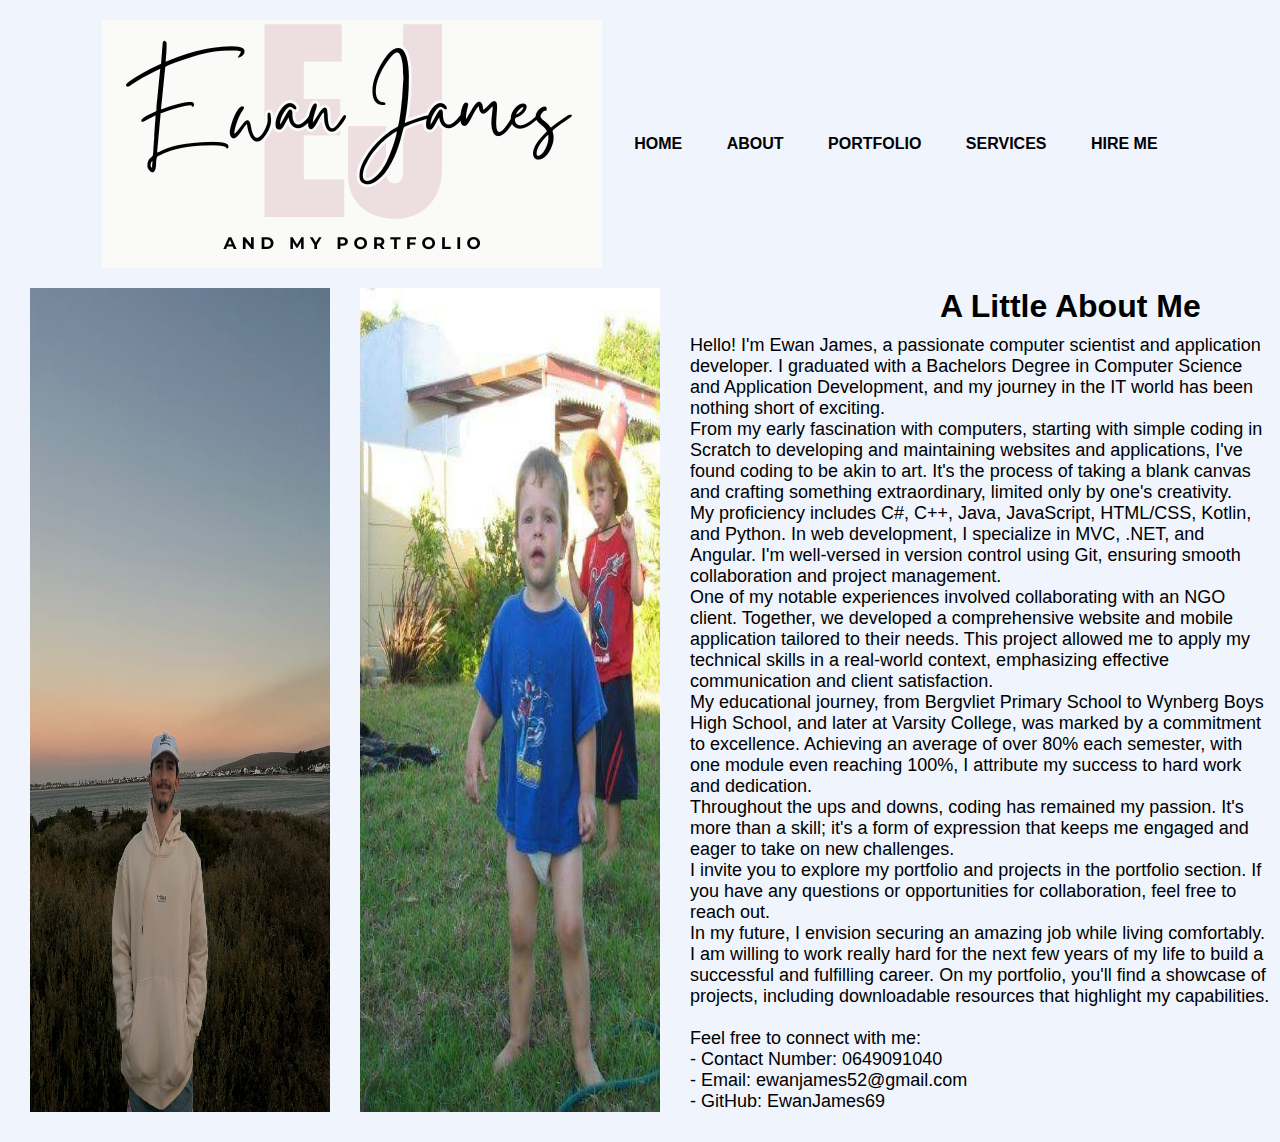
<file: FRONTEND/about.html>
<!DOCTYPE html>
<html lang="en">
<head>
    <meta charset="UTF-8">
    <meta http-equiv="X-UA-Compatible" content="IE=edge">
    <meta name="viewport" content="width=device-width, initial-scale=1.0">
    <title>About Me</title>
    <link rel="stylesheet" href="style.css">
</head>
<body>
    <div class="about">
        <nav>
            <img src="Images/Logo.png" class="logo">
            <ul>
                <li><a href="index.html">HOME</a></li>
                <li><a href="about.html">ABOUT</a></li>
                <li><a href="portfolio.html">PORTFOLIO</a></li>
                <li><a href="services.html">SERVICES</a></li>
                <li><a href="hireme.html">HIRE ME</a></li>
            </ul>
        </nav>
        <div class="about-container">
            <img src="Images/BeachPhoto.jpeg" class="about-photo">
            <img src="Images/Baby photo.jpeg" class="about-photo">

            <div class="about-content">
                <h1>A Little About Me</h1>
                <p>
                    Hello! I'm Ewan James, a passionate computer scientist and application developer. I graduated with a Bachelors Degree in Computer Science and Application Development, and my journey in the IT world has been nothing short of exciting.
                    <br>
                    From my early fascination with computers, starting with simple coding in Scratch to developing and maintaining websites and applications, I've found coding to be akin to art. It's the process of taking a blank canvas and crafting something extraordinary, limited only by one's creativity.
                    <br>
                    My proficiency includes C#, C++, Java, JavaScript, HTML/CSS, Kotlin, and Python. In web development, I specialize in MVC, .NET, and Angular. I'm well-versed in version control using Git, ensuring smooth collaboration and project management.
                    <br>
                    One of my notable experiences involved collaborating with an NGO client. Together, we developed a comprehensive website and mobile application tailored to their needs. This project allowed me to apply my technical skills in a real-world context, emphasizing effective communication and client satisfaction.
                    <br>
                    My educational journey, from Bergvliet Primary School to Wynberg Boys High School, and later at Varsity College, was marked by a commitment to excellence. Achieving an average of over 80% each semester, with one module even reaching 100%, I attribute my success to hard work and dedication.
                    <br> 
                    Throughout the ups and downs, coding has remained my passion. It's more than a skill; it's a form of expression that keeps me engaged and eager to take on new challenges.
                    <br>
                    I invite you to explore my portfolio and projects in the portfolio section. If you have any questions or opportunities for collaboration, feel free to reach out.
                    <br>
                    In my future, I envision securing an amazing job while living comfortably. I am willing to work really hard for the next few years of my life to build a successful and fulfilling career. On my portfolio, you'll find a showcase of projects, including downloadable resources that highlight my capabilities.
                    <br>
                    <br>
                    Feel free to connect with me:
                    <br> - Contact Number: 0649091040
                    <br> - Email: ewanjames52@gmail.com
                    <br> - GitHub: EwanJames69
                </p>
            </div>
        </div>        
    </div>
</body>
</html>
</file>
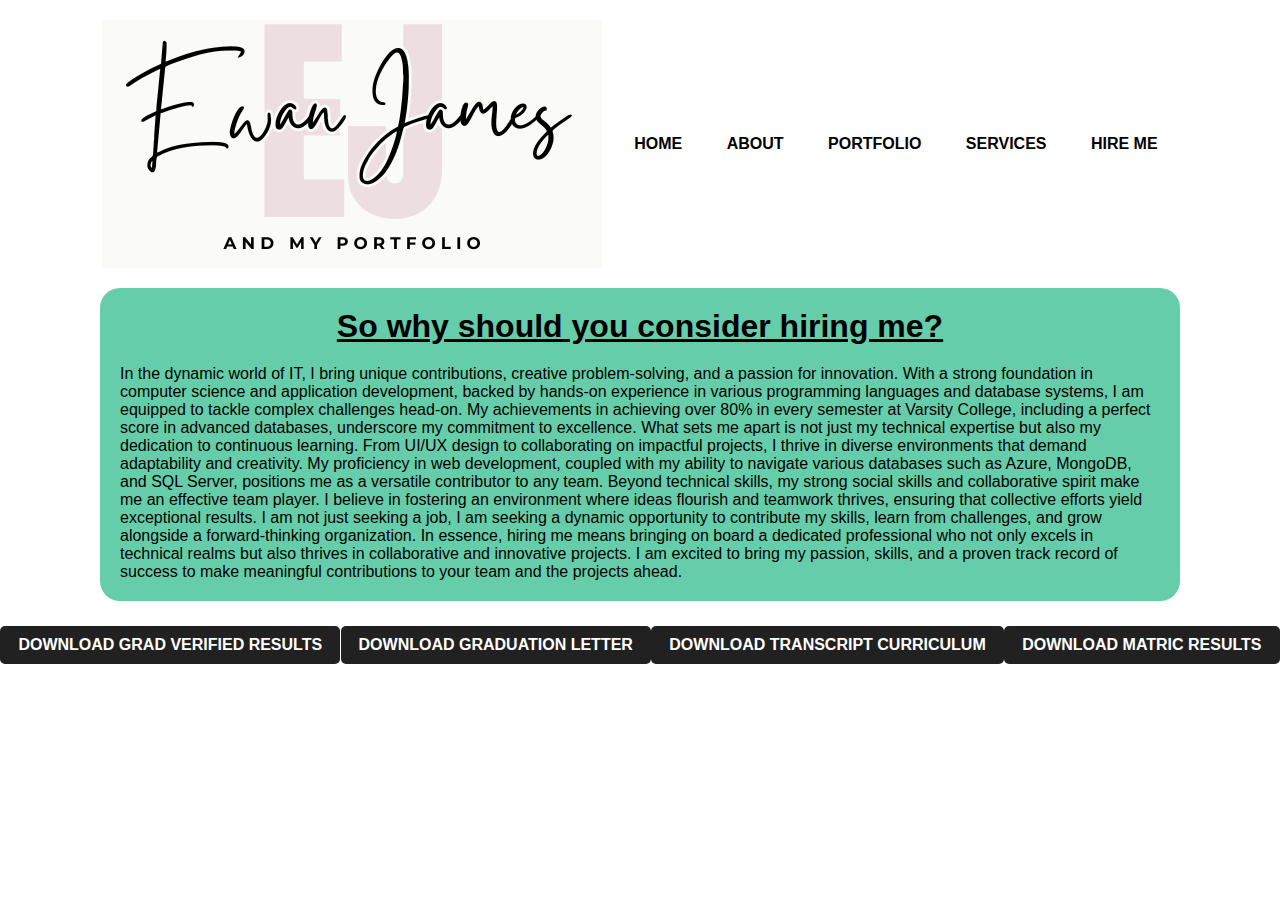
<file: FRONTEND/hireme.html>
<!DOCTYPE html>
<html lang="en">
<head>
    <meta charset="UTF-8">
    <meta http-equiv="X-UA-Compatible" content="IE=edge">
    <meta name="viewport" content="width=device-width, initial-scale=1.0">
    <title>Personal Portfolio</title>
    <link rel="stylesheet" href="style.css">
</head>
<body>
    <div class="hireme">
        <nav>
            <img src="Images/Logo.png" class="logo">
            <ul>
                <li><a href="index.html">HOME</a></li>
                <li><a href="about.html">ABOUT</a></li>
                <li><a href="portfolio.html">PORTFOLIO</a></li>
                <li><a href="services.html">SERVICES</a></li>
                <li><a href="hireme.html">HIRE ME</a></li>
            </ul>
        </nav>
        <div class="hireme-container">
            <h1>So why should you consider hiring me?</h1>
            <p>
                In the dynamic world of IT, I bring unique contributions, creative problem-solving, and a passion for innovation. With a 
                strong foundation in computer science and application development, backed by hands-on experience in various programming 
                languages and database systems, I am equipped to tackle complex challenges head-on. My achievements in achieving over 80% in 
                every semester at Varsity College, including a perfect score in advanced databases, underscore my commitment to excellence.
                What sets me apart is not just my technical expertise but also my dedication to continuous learning. From UI/UX design to 
                collaborating on impactful projects, I thrive in diverse environments that demand adaptability and creativity. My proficiency 
                in web development, coupled with my ability to navigate various databases such as Azure, MongoDB, and SQL Server, positions 
                me as a versatile contributor to any team. Beyond technical skills, my strong social skills and collaborative spirit make me 
                an effective team player. I believe in fostering an environment where ideas flourish and teamwork thrives, ensuring that 
                collective efforts yield exceptional results. I am not just seeking a job, I am seeking a dynamic opportunity to contribute 
                my skills, learn from challenges, and grow alongside a forward-thinking organization. In essence, hiring me means bringing 
                on board a dedicated professional who not only excels in technical realms but also thrives in collaborative and innovative
                projects. I am excited to bring my passion, skills, and a proven track record of success to make meaningful contributions to 
                your team and the projects ahead.
            </p>        
        </div>
        <div class="documents-container">
            <a href="Documents/Grad Verified Results.pdf" download="EwanGraduationResults">DOWNLOAD GRAD VERIFIED RESULTS</a>
            <a href="Documents/Graduation Letter.pdf" download="EwanGraduationLetter">DOWNLOAD GRADUATION LETTER</a>
            <a href="Documents/Transcript Curriculum Supplement Report by Student.pdf" download="EwanTranscript">DOWNLOAD TRANSCRIPT CURRICULUM</a>
            <a href="Documents/Final Grade 12 Marks.pdf" download="EwanGrade12Marks">DOWNLOAD MATRIC RESULTS</a>            
        </div>              
    </div>
</body>
</html>
</file>
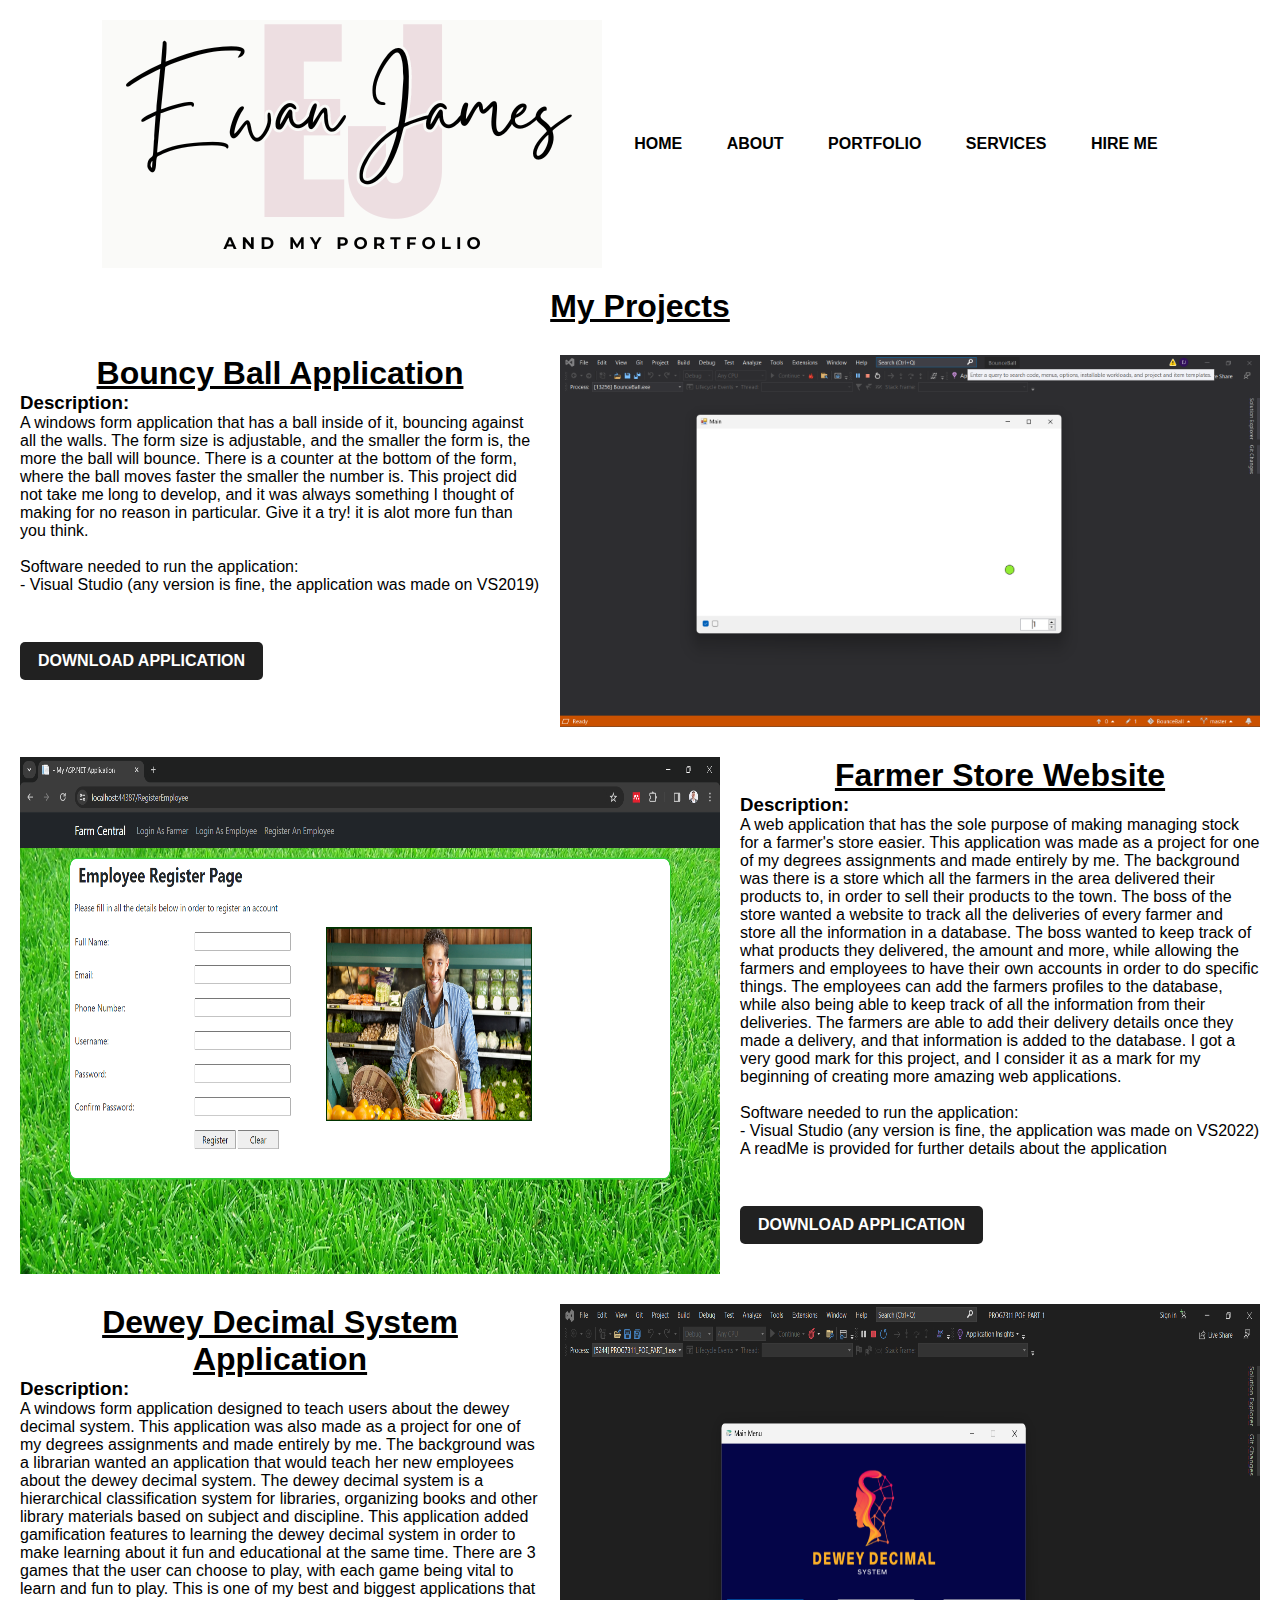
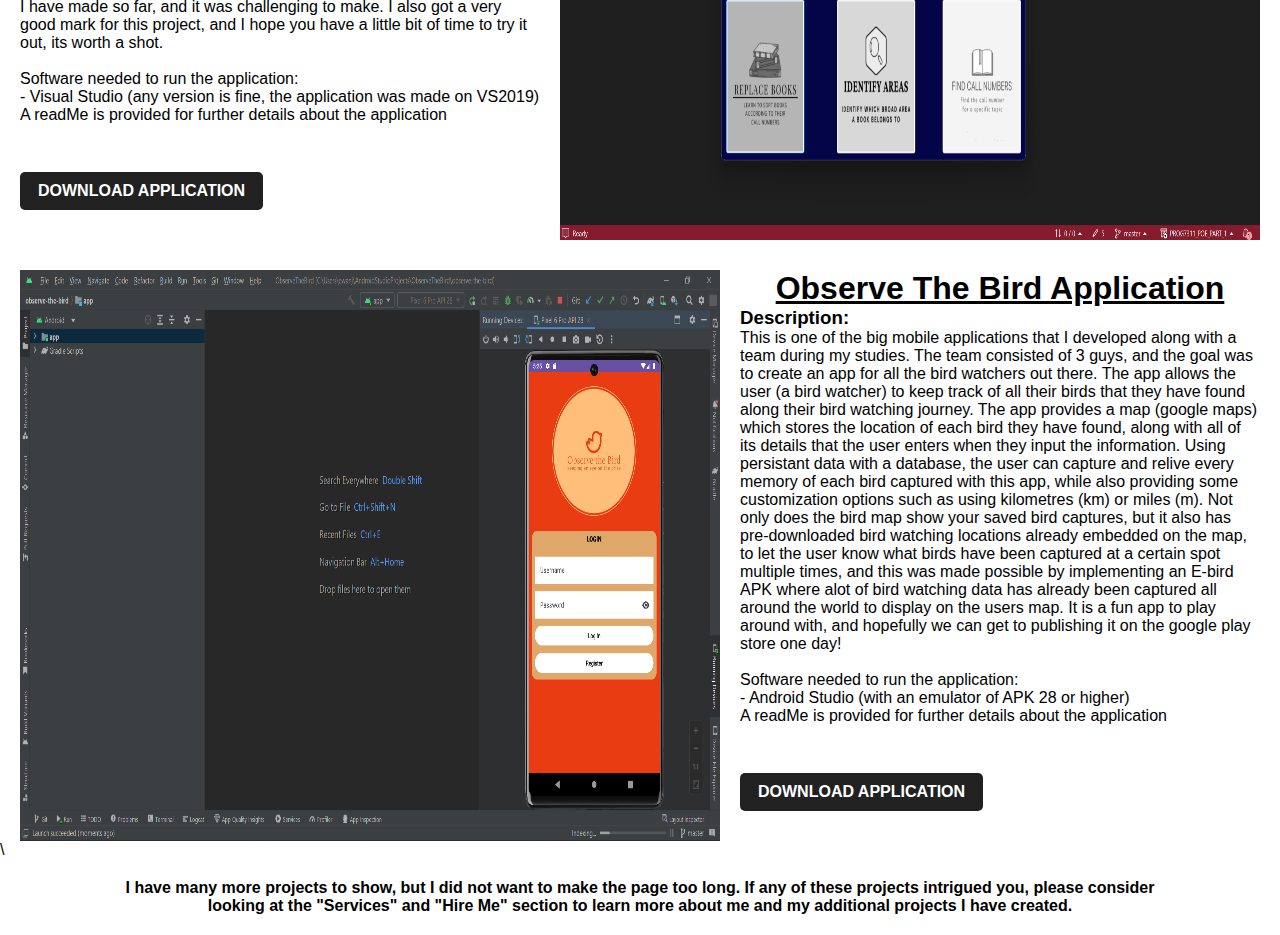
<file: FRONTEND/portfolio.html>
<!DOCTYPE html>
<html lang="en">
<head>
    <meta charset="UTF-8">
    <meta http-equiv="X-UA-Compatible" content="IE=edge">
    <meta name="viewport" content="width=device-width, initial-scale=1.0">
    <title>About Me</title>
    <link rel="stylesheet" href="style.css">
</head>
<body>
    <div class="portfolio">
        <nav>
            <img src="Images/Logo.png" class="logo">
            <ul>
                <li><a href="index.html">HOME</a></li>
                <li><a href="about.html">ABOUT</a></li>
                <li><a href="portfolio.html">PORTFOLIO</a></li>
                <li><a href="services.html">SERVICES</a></li>
                <li><a href="hireme.html">HIRE ME</a></li>
            </ul>
        </nav>
        <div class="portfolio-container">
            <h1>My Projects</h1>

            <!-- Bouncy Ball Application -->
            <div class="bouncyball-container">
                <div class="bouncyball-description">
                    <h1>Bouncy Ball Application</h1>
                    <h3>Description:</h3>
                    <p>
                        A windows form application that has a ball inside of it, bouncing against all the walls. The form size is
                        adjustable, and the smaller the form is, the more the ball will bounce. There is a counter at the bottom of
                        the form, where the ball moves faster the smaller the number is. This project did not take me long to develop,
                        and it was always something I thought of making for no reason in particular. Give it a try! it is alot more 
                        fun than you think.
                    </p>
                    <br>
                    <p>Software needed to run the application:</p>
                    <p> - Visual Studio (any version is fine, the application was made on VS2019)</p>
                    <br>
                    <a href="Projects/BounceBall.zip" download="BounceBallZip">DOWNLOAD APPLICATION</a>                            
                </div>                
                <img src="Images/BouncyBallScreenshot.png" class="bouncyball-photo">                
            </div>
            <!----------------------------------------------------------------------------------------------------------------------->

            <!-- Farmer Store Website Application -->
            <div class="storewebsite-container">
                <img src ="Images/StoreWebsiteScreenshot.png" class="storewebsite-photo">
                <div class="storewebsite-description">
                    <h1>Farmer Store Website</h1>
                    <h3>Description:</h3>
                    <p>
                        A web application that has the sole purpose of making managing stock for a farmer's store easier. This
                        application was made as a project for one of my degrees assignments and made entirely by me. The background
                        was there is a store which all the farmers in the area delivered their products to, in order to sell their
                        products to the town. The boss of the store wanted a website to track all the deliveries of every farmer and
                        store all the information in a database. The boss wanted to keep track of what products they delivered, the
                        amount and more, while allowing the farmers and employees to have their own accounts in order to do specific
                        things. The employees can add the farmers profiles to the database, while also being able to keep track of
                        all the information from their deliveries. The farmers are able to add their delivery details once they made a
                        delivery, and that information is added to the database. I got a very good mark for this project, and I consider
                        it as a mark for my beginning of creating more amazing web applications.
                    </p>
                    <br>
                    <p>Software needed to run the application:</p>
                    <p> - Visual Studio (any version is fine, the application was made on VS2022)</p>
                    <p>A readMe is provided for further details about the application</p>
                    <br>
                    <a href="Projects/StoreWebsite.zip" download="StoreWebsiteZip">DOWNLOAD APPLICATION</a>
                </div>
            </div>
            <!----------------------------------------------------------------------------------------------------------------------->

            <!-- Dewey Decimal System Application -->
            <div class="bouncyball-container">
                <div class="bouncyball-description">
                    <h1>Dewey Decimal System Application</h1>
                    <h3>Description:</h3>
                    <p>
                        A windows form application designed to teach users about the dewey decimal system. This application was also
                        made as a project for one of my degrees assignments and made entirely by me. The background was a librarian
                        wanted an application that would teach her new employees about the dewey decimal system. The dewey decimal
                        system is a hierarchical classification system for libraries, organizing books and other library materials based
                        on subject and discipline. This application added gamification features to learning the dewey decimal system in
                        order to make learning about it fun and educational at the same time. There are 3 games that the user can choose
                        to play, with each game being vital to learn and fun to play. This is one of my best and biggest applications
                        that I have made so far, and it was challenging to make. I also got a very good mark for this project, and I
                        hope you have a little bit of time to try it out, its worth a shot.
                    </p>
                    <br>
                    <p>Software needed to run the application:</p>
                    <p> - Visual Studio (any version is fine, the application was made on VS2019)</p>
                    <p>A readMe is provided for further details about the application</p>
                    <br>
                    <a href="Projects/DeweyDecimalSystem.zip" download="DeweyDecimalProjectZip">DOWNLOAD APPLICATION</a>                        
                </div>                
                <img src="Images/DeweyDecimalScreenshot.png" class="bouncyball-photo">
            </div>
            <!----------------------------------------------------------------------------------------------------------------------->

            <!-- Observe The Bird Application -->
            <div class="storewebsite-container">
                <img src ="Images/ObserveTheBirdScreenshot.png" class="storewebsite-photo">
                <div class="storewebsite-description">
                    <h1>Observe The Bird Application</h1>
                    <h3>Description:</h3>
                    <p>
                        This is one of the big mobile applications that I developed along with a team during my studies. The team
                        consisted of 3 guys, and the goal was to create an app for all the bird watchers out there. The app allows the
                        user (a bird watcher) to keep track of all their birds that they have found along their bird watching journey.
                        The app provides a map (google maps) which stores the location of each bird they have found, along with all of
                        its details that the user enters when they input the information. Using persistant data with a database, the
                        user can capture and relive every memory of each bird captured with this app, while also providing some customization
                        options such as using kilometres (km) or miles (m). Not only does the bird map show your saved bird captures,
                        but it also has pre-downloaded bird watching locations already embedded on the map, to let the user know what
                        birds have been captured at a certain spot multiple times, and this was made possible by implementing an E-bird
                        APK where alot of bird watching data has already been captured all around the world to display on the users map.
                        It is a fun app to play around with, and hopefully we can get to publishing it on the google play store one day!                  
                    </p>
                    <br>
                    <p>Software needed to run the application:</p>
                    <p> - Android Studio (with an emulator of APK 28 or higher)</p>
                    <p>A readMe is provided for further details about the application</p>
                    <br>
                    <a href="https://drive.google.com/drive/folders/1XpccxoQTWmDWDYxPkPyrHPuwFwkgL58M?usp=drive_link" download="PROG7311 POE Final">DOWNLOAD APPLICATION</a>
                </div>
            </div>
            <!----------------------------------------------------------------------------------------------------------------------->\
            <div class="portfolio-outro">
                <p>
                    I have many more projects to show, but I did not want to make the page too long. If any of these projects
                    intrigued you, please consider looking at the "Services" and "Hire Me" section to learn more about me and my
                    additional projects I have created.
                </p>
            </div>
        </div>
    </div>
</body>
</html>
</file>
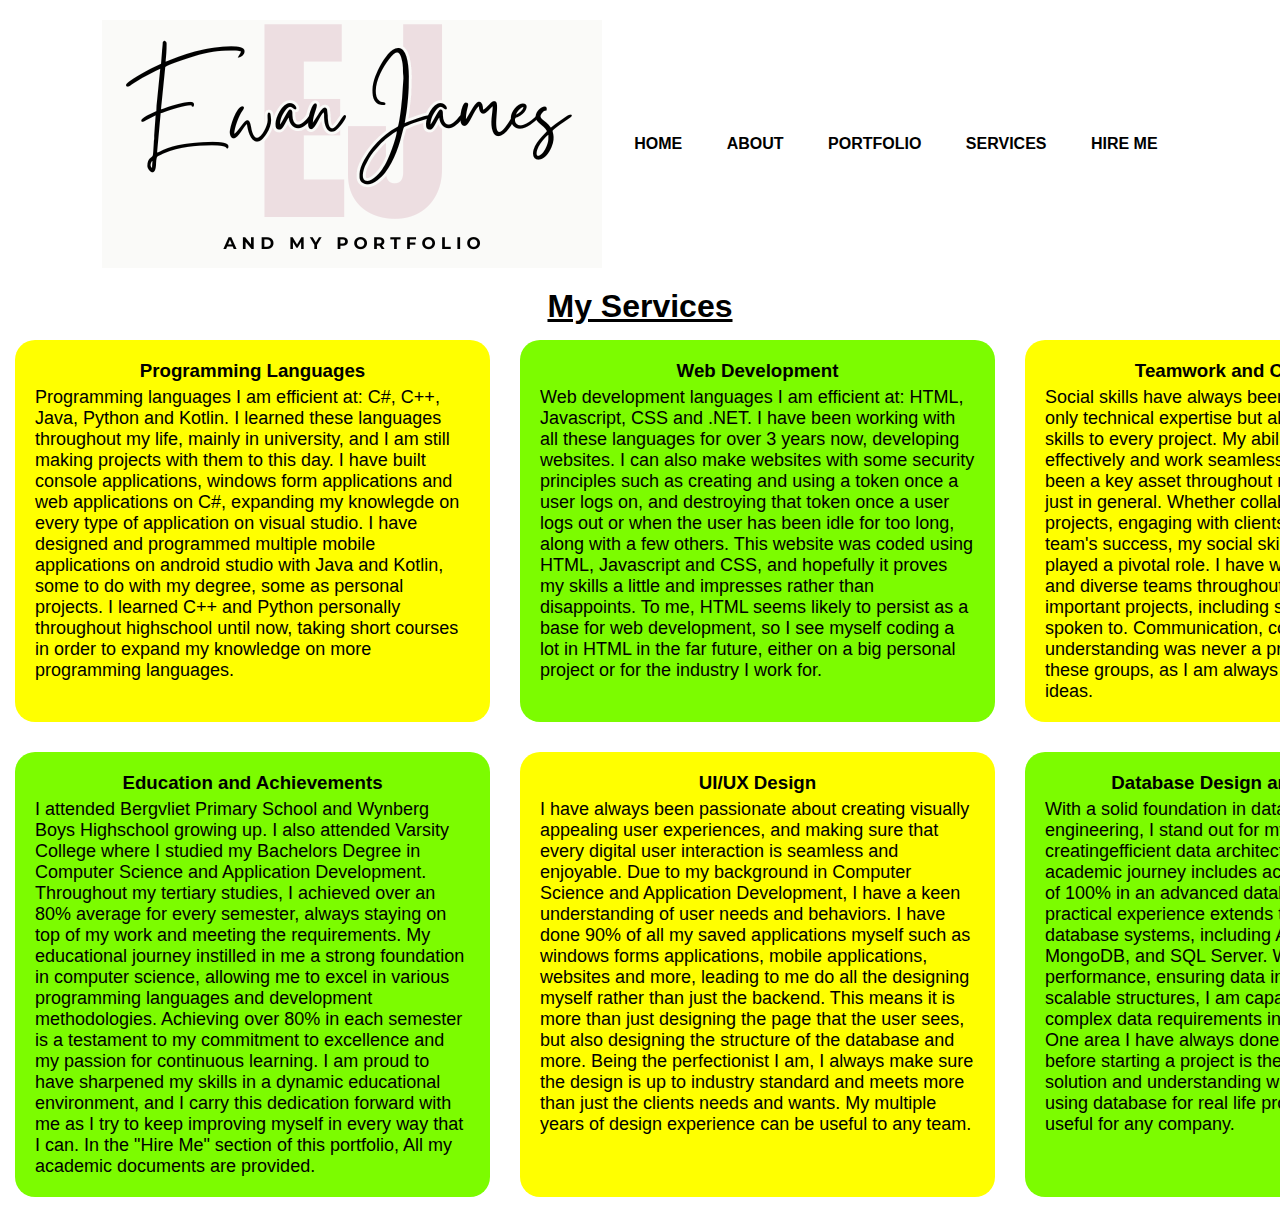
<file: FRONTEND/services.html>
<!DOCTYPE html>
<html lang="en">
<head>
    <meta charset="UTF-8">
    <meta http-equiv="X-UA-Compatible" content="IE=edge">
    <meta name="viewport" content="width=device-width, initial-scale=1.0">
    <title>My Services</title>
    <link rel="stylesheet" href="style.css">
</head>
<body>
    <div class="services">
        <nav>
            <img src="Images/Logo.png" class="logo">
            <ul>
                <li><a href="index.html">HOME</a></li>
                <li><a href="about.html">ABOUT</a></li>
                <li><a href="portfolio.html">PORTFOLIO</a></li>
                <li><a href="services.html">SERVICES</a></li>
                <li><a href="hireme.html">HIRE ME</a></li>
            </ul>
        </nav>
        <h1>My Services</h1>
        <div class="services-container">
            <div class="yellow-block">
                <h3>Programming Languages</h3>
                <p>
                    Programming languages I am efficient at: C#, C++, Java, Python and Kotlin. I learned these languages throughout my
                    life, mainly in university, and I am still making projects with them to this day. I have built console applications,
                    windows form applications and web applications on C#, expanding my knowlegde on every type of application on visual
                    studio. I have designed and programmed multiple mobile applications on android studio with Java and Kotlin, some to
                    do with my degree, some as personal projects. I learned C++ and Python personally throughout highschool until now,
                    taking short courses in order to expand my knowledge on more programming languages.
                </p>
            </div> 
            <div class="green-block">
                <h3>Web Development</h3>
                <p>
                    Web development languages I am efficient at: HTML, Javascript, CSS and .NET. I have been working with all these
                    languages for over 3 years now, developing websites. I can also make websites with some security principles such as
                    creating and using a token once a user logs on, and destroying that token once a user logs out or when the user has
                    been idle for too long, along with a few others. This website was coded using HTML, Javascript and CSS, and
                    hopefully it proves my skills a little and impresses rather than disappoints. To me, HTML seems likely to persist
                    as a base for web development, so I see myself coding a lot in HTML in the far future, either on a big personal
                    project or for the industry I work for.
                </p>
            </div> 
            <div class="yellow-block">
                <h3>Teamwork and Collaboration</h3>
                <p>
                    Social skills have always been my forte. I bring not only technical expertise but also strong interpersonal skills 
                    to every project. My ability to communicate effectively and work seamlessly within a team has been a key asset 
                    throughout my life, whether in IT or just in general. Whether collaborating on coding projects, engaging with clients, 
                    or contributing to a team's success, my social skills have consistently played a pivotal role. I have worked in many
                    different and diverse teams throughout my studies, all for important projects, including some that needed clients
                    spoken to. Communication, collaboration and understanding was never a problem for me in any of these groups, as I am
                    always open for discussion and ideas.
                </p>
            </div>          
        </div>
        <div class="services-container">
            <div class="green-block">
                <h3>Education and Achievements</h3>
                <p>
                    I attended Bergvliet Primary School and Wynberg Boys Highschool growing up. I also attended Varsity College where I
                    studied my Bachelors Degree in Computer Science and Application Development. Throughout my tertiary studies, I
                    achieved over an 80% average for every semester, always staying on top of my work and meeting the requirements. My
                    educational journey instilled in me a strong foundation in computer science, allowing me to excel in various 
                    programming languages and development methodologies. Achieving over 80% in each semester is a testament to my 
                    commitment to excellence and my passion for continuous learning. I am proud to have sharpened my skills in a dynamic 
                    educational environment, and I carry this dedication forward with me as I try to keep improving myself in every way
                    that I can. In the "Hire Me" section of this portfolio, All my academic documents are provided.                   
                </p>
            </div> 
            <div class="yellow-block">
                <h3>UI/UX Design</h3>
                <p>
                    I have always been passionate about creating visually appealing user experiences, and making sure that every digital
                    user interaction is seamless and enjoyable. Due to my background in Computer Science and Application Development, I
                    have a keen understanding of user needs and behaviors. I have done 90% of all my saved applications myself such as
                    windows forms applications, mobile applications, websites and more, leading to me do all the designing myself rather 
                    than just the backend. This means it is more than just designing the page that the user sees, but also designing the
                    structure of the database and more. Being the perfectionist I am, I always make sure the design is up to industry
                    standard and meets more than just the clients needs and wants. My multiple years of design experience can be useful
                    to any team.
                </p>
            </div> 
            <div class="green-block">
                <h3>Database Design and Engineering</h3>
                <p>
                    With a solid foundation in database design and engineering, I stand out for my expertise in creatingefficient data 
                    architectures. A highlight of my academic journey includes achieving a perfect score of 100% in an advanced database 
                    module. My practical experience extends to managing diverse database systems, including Azure Database, MongoDB, and 
                    SQL Server. Whether optimizing query performance, ensuring data integrity, or designing scalable structures, I am 
                    capable of transforming complex data requirements into effective solutions. One area I have always done a lot of
                    research on before starting a project is the perfect database for the solution and understanding why. My experience
                    in using database for real life projects with clients can be useful for any company.
                </p>
            </div>          
        </div>
    </div>
</body>
</file>
<file: style.css>
*{
    font-family: sans-serif;
    margin: 0;
    padding: 0;
}

.index{
    position: relative;
    width: 100%;
    height: 100vh;
}

nav{
    display: flex;
    width: 84%;
    margin: auto;
    padding: 20px 0;
    align-items: center;
    justify-content: space-between;
}

nav ul li{
    display: inline-block;
    list-style: none;
    margin: 10px 20px;
}

nav ul li a{
    text-decoration: none;
    color: #000;
    font-weight: bold;
}

nav ul li a:hover{
    color: red;
}

.detail{
    margin-left: 8%;
    margin-top: 7%;
}

.detail h1{
    font-size: 50px;
    color: #212121;
    margin-bottom: 10px;
    margin-top: 30px;
}

.detail p{
    color: #555;
    line-height: 22px;
}

.detail a{
    background: #212121;
    padding: 10px 18px;
    text-decoration: none;
    font-weight: bold;
    color: #fff;
    display: inline-block;
    margin: 30px 0;
    border-radius: 5px;
}

span{
    color: orange;
}

.images{
    width: 45%;
    height: 75%;
    position: absolute;
    bottom: 0;
    right: 100px;
}

.images img{
    height: 100%;
    position: absolute;
    left: 50%;
    bottom: 0;
    transform: translateX(-50%);
    transition: bottom 1s, left 1s;
}

.images .ShapeBackground{
    margin-left: 30px;
}

.images:hover .MyPicture{
    left: 45%;
}

.about-container{
    display: flex;
}

.about-photo{
    width: 600px;
    margin-bottom: 30px;
    margin-left: 30px;
}

.about-content{
    margin-left: 30px;
    margin-bottom: 30px;
    margin-right: 10px;
}

.button-header {
  color: black;
  text-decoration: none;
  font-size: 40px;
  border: none;
  background: none;
  font-weight: 600;
  font-family: 'Poppins', sans-serif;
  margin-left: 210px;
  margin-bottom: 10px;
}

.button-header::before {
  margin-left: auto;
}

.button-header::after, .button-header::before {
  content: '';
  width: 0%;
  height: 2px;
  background: #f44336;
  display: block;
  transition: 0.5s;
}

.button-header:hover::after, .button-header:hover::before {
  width: 100%;
}

.portfolio-container h1{
    text-align: center;
    font-weight: bold;
    text-decoration: underline;
}

.portfolio-container h3{
    margin-top: 15px;
}

.portfolio-container a{
    background: #212121;
    padding: 10px 18px;
    text-decoration: none;
    font-weight: bold;
    color: #fff;
    display: inline-block;
    margin: 30px 0;
    border-radius: 5px;
}

.lightorange-container{
    display: flex;
    margin-top: 30px;
    background:orange;
    border-radius: 20px;
    padding: 20px;
    margin-left: 25px;
    margin-right: 25px;
}

.lightorange-description{
    margin-left: 20px;
    margin-top: 15px;
}

.lightorange-photo{
    width: 700px;
    margin-right: 20px;
    margin-left: 20px;
}

.orange-container{
    display: flex;
    margin-top: 30px;
    background:darkorange;
    border-radius: 20px;
    padding: 20px;
    margin-left: 25px;
    margin-right: 25px;
}

.orange-description{
    margin-right: 20px;
    margin-top: 15px;
}

.orange-photo{
    width: 700px;
    margin-left: 20px;
    margin-right: 20px;
}

.mobileapplication-photo{
    width: 340px;
    height: 400px;
    margin-left: 20px;
    margin-right: 20px;
}

.portfolio-outro{
    margin-left: 100px;
    margin-right: 100px;
    border-radius: 20px;
    padding: 20px;
    font-weight: bolder;
    text-align: center;
}

.services h1{
    text-align: center;
    font-weight: bold;
    text-decoration: underline;
}

.services h3{
    text-align: center;
    margin-bottom: 5px;
    text-decoration: underline;
}

.services p{
    font-size: 18px;
}

.services-container{
    display: flex;
    margin-top: 15px;    
}

.lightorange-block{
    min-width: 435px;
    margin-left: 15px;
    margin-right: 15px;
    margin-bottom: 35px;
    background:orange;
    border-radius: 20px;
    padding: 20px;
    min-height: 300px;
    transition: all 0.5s ease;
}

.orange-block{
    min-width: 435px;
    margin-left: 15px;
    margin-right: 15px;
    margin-bottom: 35px;
    background:darkorange;
    border-radius: 20px;
    padding: 20px;
    min-height: 300px;
    transition: all 0.5s ease;
}

.middlebottom-block{
    max-width: 435px;
    margin-left: 200px;
    margin-bottom: 35px;
    background:darkorange;
    border-radius: 20px;
    padding: 20px;
    min-height: 300px;
    transition: all 0.5s ease;
}

.interactive-cube-container{
    margin-top: 20px;
}

.hovercube-btn {
    width: 150px;
    height: 60px;
    border: 3px solid orange;
    transition: all 0.3s;
    cursor: pointer;
    background: white;
    margin-top: 380px;
    margin-left: -80px;
    font-size: 1.2em;
    font-weight: 550;
    font-family: 'Montserrat', sans-serif;
  }
  
  button:hover {
    background: orange;
    color: white;
    font-size: 1.5em;
  }

/* Interactive Cube CSS code *******************************************************************************************/
@keyframes animate {
    0% {
      filter: hue-rotate(0deg);
    }
    100% {
      filter: hue-rotate(360deg);
    }
  }
  
  .container {
    position: relative;
    margin-left: 250px;
    margin-top: 60px;
    transform: skewY(-20deg);
    animation: animate 5s linear infinite;
    .cube {
      position: relative;
      z-index: 2;
      &:nth-child(2) {
        z-index: 1;
        translate: -60px -60px;
      }
      &:nth-child(3) {
        z-index: 3;
        translate: 60px 60px;
      }
      div {
        position: absolute;
        display: flex;
        flex-direction: column;
        gap: 30px;
        translate: calc(-70px * var(--x)) calc(-60px * var(--y));
        span {
          position: relative;
          display: inline-block;
          width: 50px;
          height: 50px;
          background: #dcdcdc;
          z-index: calc(1 * var(--i));
          transition: 1.5s;
          &:hover {
            transition: 0s;
            background: #ef4149;
            filter: drop-shadow(0 0 30px #ef4149);
            &:before,
            &:after {
              transition: 0s;
              background: #ef4149;
            }
          }
          &:before {
                    content: "";
                    position: absolute;
                    left: -40px;
                    width: 40px;
                    height: 100%;
                    background: #fff;
                    transform-origin: right;
                    transform: skewY(45deg);
                    transition: 1.5s;
                }
          &:after {
                    content: "";
                    position: absolute;
                    top: -40px;
                    left: 0px;
                    width: 100%;
                    height: 40px;
                    background: #f2f2f2;
                    transform-origin: bottom;
                    transform: skewX(45deg);
                    transition: 1.5s;
                }
            }
        }
    }
}
/* Interactive Cube CSS code *******************************************************************************************/

/* Spinning Rubix Cube CSS Code ****************************************************************************************/
/* From Uiverse.io by lukepadiachy */ 
.my-loader {
    width: 200px;
    height: 200px;
    perspective: 1000px;
    margin: 100px auto;
  }
  
  .rubiks-cube {
    width: 100%;
    height: 100%;
    position: relative;
    margin-left: 20px;
    transform-style: preserve-3d;
    animation: my-rotateCube 5s infinite linear;
  }
  
  .my-loader .face {
    position: absolute;
    display: flex;
    flex-wrap: wrap;
    width: 100%;
    height: 100%;
  }
  
  .my-loader .face.front {
    transform: translateZ(100px);
  }
  .my-loader .face.back {
    transform: rotateY(180deg) translateZ(100px);
  }
  .my-loader .face.left {
    transform: rotateY(-90deg) translateZ(100px);
  }
  .my-loader .face.right {
    transform: rotateY(90deg) translateZ(100px);
  }
  .my-loader .face.top {
    transform: rotateX(90deg) translateZ(100px);
  }
  .my-loader .face.bottom {
    transform: rotateX(-90deg) translateZ(100px);
  }
  
  .my-loader .cube {
    width: calc(100% / 3);
    height: calc(100% / 3);
    box-sizing: border-box;
    border: 1px solid #000;
  }
  
  @keyframes my-rotateCube {
    0% {
      transform: rotateX(0deg) rotateY(0deg);
    }
    100% {
      transform: rotateX(360deg) rotateY(360deg);
    }
}
 /* Spinning Rubix Cube CSS Code ****************************************************************************************/ 

.lightorange-block:hover{
    transform: scale(1.05);
}

.orange-block:hover{
    transform: scale(1.05);
}

.middlebottom-block:hover{
    transform: scale(1.05);
}

.hireme-container{
    margin-left: 130px;
    margin-right: 130px;
    background:mediumaquamarine;
    border-radius: 20px;
    padding: 20px;
}

.hireme-container h1{
    text-align: center;
    text-decoration: underline;
    font-weight: bold;
}

.hireme-container p{
    margin-top: 20px;
    font-size: 16px;
    color: black;
}

.documents-container {
    display: flex;
    justify-content: space-evenly;
}

.documents-container a{
    background: #212121;
    padding: 10px 18px;
    text-decoration: none;
    font-weight: bold;
    color: #fff;
    border-radius: 5px;
    margin-top: 25px;
    margin-bottom: 30px;
}

.motivation-container{
    margin-left: 130px;
    margin-right: 130px;
    background:orange;
    border-radius: 20px;
    padding: 20px;
}

.motivation-container h1{
    text-align: center;
    text-decoration: underline;
    font-weight: bold;
}

.motivation-container p{
    margin-top: 20px;
    font-size: 16px;
    color: black;
}

.testimonial-container {
    display: flex;
    justify-content: space-evenly;
}

.testimonial-container a{
    background: #212121;
    padding: 10px 18px;
    text-decoration: none;
    font-weight: bold;
    color: #fff;
    border-radius: 5px;
    margin-top: 25px;
    margin-bottom: 30px;
}
</file>
<file: bb8.css>
/* REMASTERED */
/* RTX-ON */
/* completely redone toggle and droid */

.bb8-toggle {
    --toggle-size: 16px;
    /* finally I removed the scale now everything depends on the font-size */
    /* --margin-top-for-head: 1.75em; */
    /* it's just in case 👆 */
    --toggle-width: 10.625em;
    --toggle-height: 5.625em;
    --toggle-offset: calc((var(--toggle-height) - var(--bb8-diameter)) / 2);
    --toggle-bg: linear-gradient(#2c4770, #070e2b 35%, #628cac 50% 70%, #a6c5d4)
      no-repeat;
    --bb8-diameter: 4.375em;
    --radius: 99em;
    --transition: 0.4s;
    --accent: #de7d2f;
    --bb8-bg: #fff;
  }
  
  .bb8-toggle,
  .bb8-toggle *,
  .bb8-toggle *::before,
  .bb8-toggle *::after {
    -webkit-box-sizing: border-box;
    box-sizing: border-box;
  }
  
  .bb8-toggle {
    cursor: pointer;
    margin-top: var(--margin-top-for-head);
    font-size: var(--toggle-size);
  }
  
  .bb8-toggle__checkbox {
    -webkit-appearance: none;
    -moz-appearance: none;
    appearance: none;
    display: none;
  }
  
  .bb8-toggle__container {
    width: var(--toggle-width);
    height: var(--toggle-height);
    background: var(--toggle-bg);
    background-size: 100% 11.25em;
    background-position-y: -5.625em;
    border-radius: var(--radius);
    position: relative;
    -webkit-transition: var(--transition);
    -o-transition: var(--transition);
    transition: var(--transition);
  }
  
  .bb8 {
    display: -webkit-box;
    display: -ms-flexbox;
    display: flex;
    -webkit-box-orient: vertical;
    -webkit-box-direction: normal;
    -ms-flex-direction: column;
    flex-direction: column;
    -webkit-box-align: center;
    -ms-flex-align: center;
    align-items: center;
    position: absolute;
    top: calc(var(--toggle-offset) - 1.688em + 0.188em);
    left: var(--toggle-offset);
    -webkit-transition: var(--transition);
    -o-transition: var(--transition);
    transition: var(--transition);
    z-index: 2;
  }
  
  .bb8__head-container {
    position: relative;
    -webkit-transition: var(--transition);
    -o-transition: var(--transition);
    transition: var(--transition);
    z-index: 2;
    -webkit-transform-origin: 1.25em 3.75em;
    -ms-transform-origin: 1.25em 3.75em;
    transform-origin: 1.25em 3.75em;
  }
  
  .bb8__head {
    overflow: hidden;
    margin-bottom: -0.188em;
    width: 2.5em;
    height: 1.688em;
    background: -o-linear-gradient(
        transparent 0.063em,
        dimgray 0.063em 0.313em,
        transparent 0.313em 0.375em,
        var(--accent) 0.375em 0.5em,
        transparent 0.5em 1.313em,
        silver 1.313em 1.438em,
        transparent 1.438em
      ),
      -o-linear-gradient(45deg, transparent 0.188em, var(--bb8-bg) 0.188em 1.25em, transparent
            1.25em),
      -o-linear-gradient(135deg, transparent 0.188em, var(--bb8-bg) 0.188em 1.25em, transparent
            1.25em),
      -o-linear-gradient(var(--bb8-bg) 1.25em, transparent 1.25em);
    background: -o-linear-gradient(
        transparent 0.063em,
        dimgray 0.063em 0.313em,
        transparent 0.313em 0.375em,
        var(--accent) 0.375em 0.5em,
        transparent 0.5em 1.313em,
        silver 1.313em 1.438em,
        transparent 1.438em
      ),
      -o-linear-gradient(45deg, transparent 0.188em, var(--bb8-bg) 0.188em 1.25em, transparent
            1.25em),
      -o-linear-gradient(135deg, transparent 0.188em, var(--bb8-bg) 0.188em 1.25em, transparent
            1.25em),
      -o-linear-gradient(var(--bb8-bg) 1.25em, transparent 1.25em);
    background: -o-linear-gradient(
        transparent 0.063em,
        dimgray 0.063em 0.313em,
        transparent 0.313em 0.375em,
        var(--accent) 0.375em 0.5em,
        transparent 0.5em 1.313em,
        silver 1.313em 1.438em,
        transparent 1.438em
      ),
      -o-linear-gradient(45deg, transparent 0.188em, var(--bb8-bg) 0.188em 1.25em, transparent
            1.25em),
      -o-linear-gradient(135deg, transparent 0.188em, var(--bb8-bg) 0.188em 1.25em, transparent
            1.25em),
      -o-linear-gradient(var(--bb8-bg) 1.25em, transparent 1.25em);
    background: -o-linear-gradient(
        transparent 0.063em,
        dimgray 0.063em 0.313em,
        transparent 0.313em 0.375em,
        var(--accent) 0.375em 0.5em,
        transparent 0.5em 1.313em,
        silver 1.313em 1.438em,
        transparent 1.438em
      ),
      -o-linear-gradient(45deg, transparent 0.188em, var(--bb8-bg) 0.188em 1.25em, transparent
            1.25em),
      -o-linear-gradient(135deg, transparent 0.188em, var(--bb8-bg) 0.188em 1.25em, transparent
            1.25em),
      -o-linear-gradient(var(--bb8-bg) 1.25em, transparent 1.25em);
    background: linear-gradient(
        transparent 0.063em,
        dimgray 0.063em 0.313em,
        transparent 0.313em 0.375em,
        var(--accent) 0.375em 0.5em,
        transparent 0.5em 1.313em,
        silver 1.313em 1.438em,
        transparent 1.438em
      ),
      linear-gradient(
        45deg,
        transparent 0.188em,
        var(--bb8-bg) 0.188em 1.25em,
        transparent 1.25em
      ),
      linear-gradient(
        -45deg,
        transparent 0.188em,
        var(--bb8-bg) 0.188em 1.25em,
        transparent 1.25em
      ),
      linear-gradient(var(--bb8-bg) 1.25em, transparent 1.25em);
    border-radius: var(--radius) var(--radius) 0 0;
    position: relative;
    z-index: 1;
    -webkit-filter: drop-shadow(0 0.063em 0.125em gray);
    filter: drop-shadow(0 0.063em 0.125em gray);
  }
  
  .bb8__head::before {
    content: "";
    position: absolute;
    width: 0.563em;
    height: 0.563em;
    background: -o-radial-gradient(
        0.25em 0.375em,
        0.125em circle,
        red,
        transparent
      ),
      -o-radial-gradient(0.375em 0.188em, 0.063em circle, var(--bb8-bg) 50%, transparent
            100%),
      -o-linear-gradient(45deg, #000 0.188em, dimgray 0.313em 0.375em, #000 0.5em);
    background: -o-radial-gradient(
        0.25em 0.375em,
        0.125em circle,
        red,
        transparent
      ),
      -o-radial-gradient(0.375em 0.188em, 0.063em circle, var(--bb8-bg) 50%, transparent
            100%),
      -o-linear-gradient(45deg, #000 0.188em, dimgray 0.313em 0.375em, #000 0.5em);
    background: -o-radial-gradient(
        0.25em 0.375em,
        0.125em circle,
        red,
        transparent
      ),
      -o-radial-gradient(0.375em 0.188em, 0.063em circle, var(--bb8-bg) 50%, transparent
            100%),
      -o-linear-gradient(45deg, #000 0.188em, dimgray 0.313em 0.375em, #000 0.5em);
    background: -o-radial-gradient(
        0.25em 0.375em,
        0.125em circle,
        red,
        transparent
      ),
      -o-radial-gradient(0.375em 0.188em, 0.063em circle, var(--bb8-bg) 50%, transparent
            100%),
      -o-linear-gradient(45deg, #000 0.188em, dimgray 0.313em 0.375em, #000 0.5em);
    background: radial-gradient(
        0.125em circle at 0.25em 0.375em,
        red,
        transparent
      ),
      radial-gradient(
        0.063em circle at 0.375em 0.188em,
        var(--bb8-bg) 50%,
        transparent 100%
      ),
      linear-gradient(45deg, #000 0.188em, dimgray 0.313em 0.375em, #000 0.5em);
    border-radius: var(--radius);
    top: 0.413em;
    left: 50%;
    -webkit-transform: translate(-50%);
    -ms-transform: translate(-50%);
    transform: translate(-50%);
    -webkit-box-shadow: 0 0 0 0.089em lightgray, 0.563em 0.281em 0 -0.148em,
      0.563em 0.281em 0 -0.1em var(--bb8-bg), 0.563em 0.281em 0 -0.063em;
    box-shadow: 0 0 0 0.089em lightgray, 0.563em 0.281em 0 -0.148em,
      0.563em 0.281em 0 -0.1em var(--bb8-bg), 0.563em 0.281em 0 -0.063em;
    z-index: 1;
    -webkit-transition: var(--transition);
    -o-transition: var(--transition);
    transition: var(--transition);
  }
  
  .bb8__head::after {
    content: "";
    position: absolute;
    bottom: 0.375em;
    left: 0;
    width: 100%;
    height: 0.188em;
    background: -o-linear-gradient(
      left,
      var(--accent) 0.125em,
      transparent 0.125em 0.188em,
      var(--accent) 0.188em 0.313em,
      transparent 0.313em 0.375em,
      var(--accent) 0.375em 0.938em,
      transparent 0.938em 1em,
      var(--accent) 1em 1.125em,
      transparent 1.125em 1.875em,
      var(--accent) 1.875em 2em,
      transparent 2em 2.063em,
      var(--accent) 2.063em 2.25em,
      transparent 2.25em 2.313em,
      var(--accent) 2.313em 2.375em,
      transparent 2.375em 2.438em,
      var(--accent) 2.438em
    );
    background: -webkit-gradient(
      linear,
      left top,
      right top,
      color-stop(0.125em, var(--accent)),
      color-stop(0.125em, transparent),
      color-stop(0.188em, var(--accent)),
      color-stop(0.313em, transparent),
      color-stop(0.375em, var(--accent)),
      color-stop(0.938em, transparent),
      color-stop(1em, var(--accent)),
      color-stop(1.125em, transparent),
      color-stop(1.875em, var(--accent)),
      color-stop(2em, transparent),
      color-stop(2.063em, var(--accent)),
      color-stop(2.25em, transparent),
      color-stop(2.313em, var(--accent)),
      color-stop(2.375em, transparent),
      color-stop(2.438em, var(--accent))
    );
    background: linear-gradient(
      to right,
      var(--accent) 0.125em,
      transparent 0.125em 0.188em,
      var(--accent) 0.188em 0.313em,
      transparent 0.313em 0.375em,
      var(--accent) 0.375em 0.938em,
      transparent 0.938em 1em,
      var(--accent) 1em 1.125em,
      transparent 1.125em 1.875em,
      var(--accent) 1.875em 2em,
      transparent 2em 2.063em,
      var(--accent) 2.063em 2.25em,
      transparent 2.25em 2.313em,
      var(--accent) 2.313em 2.375em,
      transparent 2.375em 2.438em,
      var(--accent) 2.438em
    );
    -webkit-transition: var(--transition);
    -o-transition: var(--transition);
    transition: var(--transition);
  }
  
  .bb8__antenna {
    position: absolute;
    -webkit-transform: translateY(-90%);
    -ms-transform: translateY(-90%);
    transform: translateY(-90%);
    width: 0.059em;
    border-radius: var(--radius) var(--radius) 0 0;
    -webkit-transition: var(--transition);
    -o-transition: var(--transition);
    transition: var(--transition);
  }
  
  .bb8__antenna:nth-child(1) {
    height: 0.938em;
    right: 0.938em;
    background: -o-linear-gradient(#000 0.188em, silver 0.188em);
    background: -webkit-gradient(
      linear,
      left top,
      left bottom,
      color-stop(0.188em, #000),
      color-stop(0.188em, silver)
    );
    background: linear-gradient(#000 0.188em, silver 0.188em);
  }
  
  .bb8__antenna:nth-child(2) {
    height: 0.375em;
    left: 50%;
    -webkit-transform: translate(-50%, -90%);
    -ms-transform: translate(-50%, -90%);
    transform: translate(-50%, -90%);
    background: silver;
  }
  
  .bb8__body {
    width: 4.375em;
    height: 4.375em;
    background: var(--bb8-bg);
    border-radius: var(--radius);
    position: relative;
    overflow: hidden;
    -webkit-transition: var(--transition);
    -o-transition: var(--transition);
    transition: var(--transition);
    z-index: 1;
    -webkit-transform: rotate(45deg);
    -ms-transform: rotate(45deg);
    transform: rotate(45deg);
    background: -webkit-gradient(
        linear,
        right top,
        left top,
        color-stop(4%, var(--bb8-bg)),
        color-stop(4%, var(--accent)),
        color-stop(10%, transparent),
        color-stop(90%, var(--accent)),
        color-stop(96%, var(--bb8-bg))
      ),
      -webkit-gradient(linear, left top, left bottom, color-stop(4%, var(--bb8-bg)), color-stop(4%, var(--accent)), color-stop(10%, transparent), color-stop(90%, var(--accent)), color-stop(96%, var(--bb8-bg))),
      -webkit-gradient(linear, left top, right top, color-stop(2.156em, transparent), color-stop(2.156em, silver), color-stop(2.188em, transparent)),
      -webkit-gradient(linear, left top, left bottom, color-stop(2.156em, transparent), color-stop(2.156em, silver), color-stop(2.188em, transparent));
    background: -o-linear-gradient(
        right,
        var(--bb8-bg) 4%,
        var(--accent) 4% 10%,
        transparent 10% 90%,
        var(--accent) 90% 96%,
        var(--bb8-bg) 96%
      ),
      -o-linear-gradient(var(--bb8-bg) 4%, var(--accent) 4% 10%, transparent 10%
            90%, var(--accent) 90% 96%, var(--bb8-bg) 96%),
      -o-linear-gradient(left, transparent 2.156em, silver 2.156em 2.219em, transparent
            2.188em),
      -o-linear-gradient(transparent 2.156em, silver 2.156em 2.219em, transparent
            2.188em);
    background: linear-gradient(
        -90deg,
        var(--bb8-bg) 4%,
        var(--accent) 4% 10%,
        transparent 10% 90%,
        var(--accent) 90% 96%,
        var(--bb8-bg) 96%
      ),
      linear-gradient(
        var(--bb8-bg) 4%,
        var(--accent) 4% 10%,
        transparent 10% 90%,
        var(--accent) 90% 96%,
        var(--bb8-bg) 96%
      ),
      linear-gradient(
        to right,
        transparent 2.156em,
        silver 2.156em 2.219em,
        transparent 2.188em
      ),
      linear-gradient(
        transparent 2.156em,
        silver 2.156em 2.219em,
        transparent 2.188em
      );
    background-color: var(--bb8-bg);
  }
  
  .bb8__body::after {
    content: "";
    bottom: 1.5em;
    left: 0.563em;
    position: absolute;
    width: 0.188em;
    height: 0.188em;
    background: rgb(236, 236, 236);
    color: rgb(236, 236, 236);
    border-radius: 50%;
    -webkit-box-shadow: 0.875em 0.938em, 0 -1.25em, 0.875em -2.125em,
      2.125em -2.125em, 3.063em -1.25em, 3.063em 0, 2.125em 0.938em;
    box-shadow: 0.875em 0.938em, 0 -1.25em, 0.875em -2.125em, 2.125em -2.125em,
      3.063em -1.25em, 3.063em 0, 2.125em 0.938em;
  }
  
  .bb8__body::before {
    content: "";
    width: 2.625em;
    height: 2.625em;
    position: absolute;
    border-radius: 50%;
    z-index: 0.1;
    overflow: hidden;
    top: 50%;
    left: 50%;
    -webkit-transform: translate(-50%, -50%);
    -ms-transform: translate(-50%, -50%);
    transform: translate(-50%, -50%);
    border: 0.313em solid var(--accent);
    background: -o-radial-gradient(
        center,
        1em circle,
        rgb(236, 236, 236) 50%,
        transparent 51%
      ),
      -o-radial-gradient(center, 1.25em circle, var(--bb8-bg) 50%, transparent 51%),
      -o-linear-gradient(right, transparent 42%, var(--accent) 42% 58%, transparent
            58%),
      -o-linear-gradient(var(--bb8-bg) 42%, var(--accent) 42% 58%, var(--bb8-bg)
            58%);
    background: -o-radial-gradient(
        center,
        1em circle,
        rgb(236, 236, 236) 50%,
        transparent 51%
      ),
      -o-radial-gradient(center, 1.25em circle, var(--bb8-bg) 50%, transparent 51%),
      -o-linear-gradient(right, transparent 42%, var(--accent) 42% 58%, transparent
            58%),
      -o-linear-gradient(var(--bb8-bg) 42%, var(--accent) 42% 58%, var(--bb8-bg)
            58%);
    background: radial-gradient(
        1em circle at center,
        rgb(236, 236, 236) 50%,
        transparent 51%
      ),
      radial-gradient(1.25em circle at center, var(--bb8-bg) 50%, transparent 51%),
      -webkit-gradient(linear, right top, left top, color-stop(42%, transparent), color-stop(42%, var(--accent)), color-stop(58%, transparent)),
      -webkit-gradient(linear, left top, left bottom, color-stop(42%, var(--bb8-bg)), color-stop(42%, var(--accent)), color-stop(58%, var(--bb8-bg)));
    background: radial-gradient(
        1em circle at center,
        rgb(236, 236, 236) 50%,
        transparent 51%
      ),
      radial-gradient(1.25em circle at center, var(--bb8-bg) 50%, transparent 51%),
      linear-gradient(
        -90deg,
        transparent 42%,
        var(--accent) 42% 58%,
        transparent 58%
      ),
      linear-gradient(var(--bb8-bg) 42%, var(--accent) 42% 58%, var(--bb8-bg) 58%);
  }
  
  .artificial__hidden {
    position: absolute;
    border-radius: inherit;
    inset: 0;
    pointer-events: none;
    overflow: hidden;
  }
  
  .bb8__shadow {
    content: "";
    width: var(--bb8-diameter);
    height: 20%;
    border-radius: 50%;
    background: #3a271c;
    -webkit-box-shadow: 0.313em 0 3.125em #3a271c;
    box-shadow: 0.313em 0 3.125em #3a271c;
    opacity: 0.25;
    position: absolute;
    bottom: 0;
    left: calc(var(--toggle-offset) - 0.938em);
    -webkit-transition: var(--transition);
    -o-transition: var(--transition);
    transition: var(--transition);
    -webkit-transform: skew(-70deg);
    -ms-transform: skew(-70deg);
    transform: skew(-70deg);
    z-index: 1;
  }
  
  .bb8-toggle__scenery {
    width: 100%;
    height: 100%;
    pointer-events: none;
    overflow: hidden;
    position: relative;
    border-radius: inherit;
  }
  
  .bb8-toggle__scenery::before {
    content: "";
    position: absolute;
    width: 100%;
    height: 30%;
    bottom: 0;
    background: #b18d71;
    z-index: 1;
  }
  
  .bb8-toggle__cloud {
    z-index: 1;
    position: absolute;
    border-radius: 50%;
  }
  
  .bb8-toggle__cloud:nth-last-child(1) {
    width: 0.875em;
    height: 0.625em;
    -webkit-filter: blur(0.125em) drop-shadow(0.313em 0.313em #ffffffae)
      drop-shadow(-0.625em 0 #fff) drop-shadow(-0.938em -0.125em #fff);
    filter: blur(0.125em) drop-shadow(0.313em 0.313em #ffffffae)
      drop-shadow(-0.625em 0 #fff) drop-shadow(-0.938em -0.125em #fff);
    right: 1.875em;
    top: 2.813em;
    background: -o-linear-gradient(bottom left, #ffffffae, #ffffffae);
    background: -webkit-gradient(
      linear,
      left bottom,
      right top,
      from(#ffffffae),
      to(#ffffffae)
    );
    background: linear-gradient(to top right, #ffffffae, #ffffffae);
    -webkit-transition: var(--transition);
    -o-transition: var(--transition);
    transition: var(--transition);
  }
  
  .bb8-toggle__cloud:nth-last-child(2) {
    top: 0.625em;
    right: 4.375em;
    width: 0.875em;
    height: 0.375em;
    background: #dfdedeae;
    -webkit-filter: blur(0.125em) drop-shadow(-0.313em -0.188em #e0dfdfae)
      drop-shadow(-0.625em -0.188em #bbbbbbae) drop-shadow(-1em 0.063em #cfcfcfae);
    filter: blur(0.125em) drop-shadow(-0.313em -0.188em #e0dfdfae)
      drop-shadow(-0.625em -0.188em #bbbbbbae) drop-shadow(-1em 0.063em #cfcfcfae);
    -webkit-transition: 0.6s;
    -o-transition: 0.6s;
    transition: 0.6s;
  }
  
  .bb8-toggle__cloud:nth-last-child(3) {
    top: 1.25em;
    right: 0.938em;
    width: 0.875em;
    height: 0.375em;
    background: #ffffffae;
    -webkit-filter: blur(0.125em) drop-shadow(0.438em 0.188em #ffffffae)
      drop-shadow(-0.625em 0.313em #ffffffae);
    filter: blur(0.125em) drop-shadow(0.438em 0.188em #ffffffae)
      drop-shadow(-0.625em 0.313em #ffffffae);
    -webkit-transition: 0.8s;
    -o-transition: 0.8s;
    transition: 0.8s;
  }
  
  .gomrassen,
  .hermes,
  .chenini {
    position: absolute;
    border-radius: var(--radius);
    background: -o-linear-gradient(#fff, #6e8ea2);
    background: -webkit-gradient(
      linear,
      left top,
      left bottom,
      from(#fff),
      to(#6e8ea2)
    );
    background: linear-gradient(#fff, #6e8ea2);
    top: 100%;
  }
  
  .gomrassen {
    left: 0.938em;
    width: 1.875em;
    height: 1.875em;
    -webkit-box-shadow: 0 0 0.188em #ffffff52, 0 0 0.188em #6e8ea24b;
    box-shadow: 0 0 0.188em #ffffff52, 0 0 0.188em #6e8ea24b;
    -webkit-transition: var(--transition);
    -o-transition: var(--transition);
    transition: var(--transition);
  }
  
  .gomrassen::before,
  .gomrassen::after {
    content: "";
    position: absolute;
    border-radius: inherit;
    -webkit-box-shadow: inset 0 0 0.063em rgb(140, 162, 169);
    box-shadow: inset 0 0 0.063em rgb(140, 162, 169);
    background: rgb(184, 196, 200);
  }
  
  .gomrassen::before {
    left: 0.313em;
    top: 0.313em;
    width: 0.438em;
    height: 0.438em;
  }
  
  .gomrassen::after {
    width: 0.25em;
    height: 0.25em;
    left: 1.25em;
    top: 0.75em;
  }
  
  .hermes {
    left: 3.438em;
    width: 0.625em;
    height: 0.625em;
    -webkit-box-shadow: 0 0 0.125em #ffffff52, 0 0 0.125em #6e8ea24b;
    box-shadow: 0 0 0.125em #ffffff52, 0 0 0.125em #6e8ea24b;
    -webkit-transition: 0.6s;
    -o-transition: 0.6s;
    transition: 0.6s;
  }
  
  .chenini {
    left: 4.375em;
    width: 0.5em;
    height: 0.5em;
    -webkit-box-shadow: 0 0 0.125em #ffffff52, 0 0 0.125em #6e8ea24b;
    box-shadow: 0 0 0.125em #ffffff52, 0 0 0.125em #6e8ea24b;
    -webkit-transition: 0.8s;
    -o-transition: 0.8s;
    transition: 0.8s;
  }
  
  .tatto-1,
  .tatto-2 {
    position: absolute;
    width: 1.25em;
    height: 1.25em;
    border-radius: var(--radius);
  }
  
  .tatto-1 {
    background: #fefefe;
    right: 3.125em;
    top: 0.625em;
    -webkit-box-shadow: 0 0 0.438em #fdf4e1;
    box-shadow: 0 0 0.438em #fdf4e1;
    -webkit-transition: var(--transition);
    -o-transition: var(--transition);
    transition: var(--transition);
  }
  
  .tatto-2 {
    background: -o-linear-gradient(#e6ac5c, #d75449);
    background: -webkit-gradient(
      linear,
      left top,
      left bottom,
      from(#e6ac5c),
      to(#d75449)
    );
    background: linear-gradient(#e6ac5c, #d75449);
    right: 1.25em;
    top: 2.188em;
    -webkit-box-shadow: 0 0 0.438em #e6ad5c3d, 0 0 0.438em #d755494f;
    box-shadow: 0 0 0.438em #e6ad5c3d, 0 0 0.438em #d755494f;
    -webkit-transition: 0.7s;
    -o-transition: 0.7s;
    transition: 0.7s;
  }
  
  .bb8-toggle__star {
    position: absolute;
    width: 0.063em;
    height: 0.063em;
    background: #fff;
    border-radius: var(--radius);
    -webkit-filter: drop-shadow(0 0 0.063em #fff);
    filter: drop-shadow(0 0 0.063em #fff);
    color: #fff;
    top: 100%;
  }
  
  .bb8-toggle__star:nth-child(1) {
    left: 3.75em;
    -webkit-box-shadow: 1.25em 0.938em, -1.25em 2.5em, 0 1.25em, 1.875em 0.625em,
      -3.125em 1.875em, 1.25em 2.813em;
    box-shadow: 1.25em 0.938em, -1.25em 2.5em, 0 1.25em, 1.875em 0.625em,
      -3.125em 1.875em, 1.25em 2.813em;
    -webkit-transition: 0.2s;
    -o-transition: 0.2s;
    transition: 0.2s;
  }
  
  .bb8-toggle__star:nth-child(2) {
    left: 4.688em;
    -webkit-box-shadow: 0.625em 0, 0 0.625em, -0.625em -0.625em, 0.625em 0.938em,
      -3.125em 1.25em, 1.25em -1.563em;
    box-shadow: 0.625em 0, 0 0.625em, -0.625em -0.625em, 0.625em 0.938em,
      -3.125em 1.25em, 1.25em -1.563em;
    -webkit-transition: 0.3s;
    -o-transition: 0.3s;
    transition: 0.3s;
  }
  
  .bb8-toggle__star:nth-child(3) {
    left: 5.313em;
    -webkit-box-shadow: -0.625em -0.625em, -2.188em 1.25em, -2.188em 0,
      -3.75em -0.625em, -3.125em -0.625em, -2.5em -0.313em, 0.75em -0.625em;
    box-shadow: -0.625em -0.625em, -2.188em 1.25em, -2.188em 0, -3.75em -0.625em,
      -3.125em -0.625em, -2.5em -0.313em, 0.75em -0.625em;
    -webkit-transition: var(--transition);
    -o-transition: var(--transition);
    transition: var(--transition);
  }
  
  .bb8-toggle__star:nth-child(4) {
    left: 1.875em;
    width: 0.125em;
    height: 0.125em;
    -webkit-transition: 0.5s;
    -o-transition: 0.5s;
    transition: 0.5s;
  }
  
  .bb8-toggle__star:nth-child(5) {
    left: 5em;
    width: 0.125em;
    height: 0.125em;
    -webkit-transition: 0.6s;
    -o-transition: 0.6s;
    transition: 0.6s;
  }
  
  .bb8-toggle__star:nth-child(6) {
    left: 2.5em;
    width: 0.125em;
    height: 0.125em;
    -webkit-transition: 0.7s;
    -o-transition: 0.7s;
    transition: 0.7s;
  }
  
  .bb8-toggle__star:nth-child(7) {
    left: 3.438em;
    width: 0.125em;
    height: 0.125em;
    -webkit-transition: 0.8s;
    -o-transition: 0.8s;
    transition: 0.8s;
  }
  
  /* actions */
  
  .bb8-toggle__checkbox:checked
    + .bb8-toggle__container
    .bb8-toggle__star:nth-child(1) {
    top: 0.625em;
  }
  
  .bb8-toggle__checkbox:checked
    + .bb8-toggle__container
    .bb8-toggle__star:nth-child(2) {
    top: 1.875em;
  }
  
  .bb8-toggle__checkbox:checked
    + .bb8-toggle__container
    .bb8-toggle__star:nth-child(3) {
    top: 1.25em;
  }
  
  .bb8-toggle__checkbox:checked
    + .bb8-toggle__container
    .bb8-toggle__star:nth-child(4) {
    top: 3.438em;
  }
  
  .bb8-toggle__checkbox:checked
    + .bb8-toggle__container
    .bb8-toggle__star:nth-child(5) {
    top: 3.438em;
  }
  
  .bb8-toggle__checkbox:checked
    + .bb8-toggle__container
    .bb8-toggle__star:nth-child(6) {
    top: 0.313em;
  }
  
  .bb8-toggle__checkbox:checked
    + .bb8-toggle__container
    .bb8-toggle__star:nth-child(7) {
    top: 1.875em;
  }
  
  .bb8-toggle__checkbox:checked + .bb8-toggle__container .bb8-toggle__cloud {
    right: -100%;
  }
  
  .bb8-toggle__checkbox:checked + .bb8-toggle__container .gomrassen {
    top: 0.938em;
  }
  
  .bb8-toggle__checkbox:checked + .bb8-toggle__container .hermes {
    top: 2.5em;
  }
  
  .bb8-toggle__checkbox:checked + .bb8-toggle__container .chenini {
    top: 2.75em;
  }
  
  .bb8-toggle__checkbox:checked + .bb8-toggle__container {
    background-position-y: 0;
  }
  
  .bb8-toggle__checkbox:checked + .bb8-toggle__container .tatto-1 {
    top: 100%;
  }
  
  .bb8-toggle__checkbox:checked + .bb8-toggle__container .tatto-2 {
    top: 100%;
  }
  
  .bb8-toggle__checkbox:checked + .bb8-toggle__container .bb8 {
    left: calc(100% - var(--bb8-diameter) - var(--toggle-offset));
  }
  
  .bb8-toggle__checkbox:checked + .bb8-toggle__container .bb8__shadow {
    left: calc(100% - var(--bb8-diameter) - var(--toggle-offset) + 0.938em);
    -webkit-transform: skew(70deg);
    -ms-transform: skew(70deg);
    transform: skew(70deg);
  }
  
  .bb8-toggle__checkbox:checked + .bb8-toggle__container .bb8__body {
    -webkit-transform: rotate(180deg);
    -ms-transform: rotate(180deg);
    transform: rotate(225deg);
  }
  
  .bb8-toggle__checkbox:hover + .bb8-toggle__container .bb8__head::before {
    left: 100%;
  }
  
  .bb8-toggle__checkbox:not(:checked):hover
    + .bb8-toggle__container
    .bb8__antenna:nth-child(1) {
    right: 1.5em;
  }
  
  .bb8-toggle__checkbox:hover
    + .bb8-toggle__container
    .bb8__antenna:nth-child(2) {
    left: 0.938em;
  }
  
  .bb8-toggle__checkbox:hover + .bb8-toggle__container .bb8__head::after {
    background-position: 1.375em 0;
  }
  
  .bb8-toggle__checkbox:checked:hover
    + .bb8-toggle__container
    .bb8__head::before {
    left: 0;
  }
  
  .bb8-toggle__checkbox:checked:hover
    + .bb8-toggle__container
    .bb8__antenna:nth-child(2) {
    left: calc(100% - 0.938em);
  }
  
  .bb8-toggle__checkbox:checked:hover + .bb8-toggle__container .bb8__head::after {
    background-position: -1.375em 0;
  }
  
  .bb8-toggle__checkbox:active + .bb8-toggle__container .bb8__head-container {
    -webkit-transform: rotate(25deg);
    -ms-transform: rotate(25deg);
    transform: rotate(25deg);
  }
  
  .bb8-toggle__checkbox:checked:active
    + .bb8-toggle__container
    .bb8__head-container {
    -webkit-transform: rotate(-25deg);
    -ms-transform: rotate(-25deg);
    transform: rotate(-25deg);
  }
  
  .bb8:hover .bb8__head::before,
  .bb8:hover .bb8__antenna:nth-child(2) {
    left: 50% !important;
  }
  
  .bb8:hover .bb8__antenna:nth-child(1) {
    right: 0.938em !important;
  }
  
  .bb8:hover .bb8__head::after {
    background-position: 0 0 !important;
  }
</file>
<file: FRONTEND/style.css>
*{
    font-family: sans-serif;
    margin: 0;
    padding: 0;
}

.hero{
    position: relative;
    width: 100%;
    height: 100vh;
    background: #eff4fd;
}

nav{
    display: flex;
    width: 84%;
    margin: auto;
    padding: 20px 0;
    align-items: center;
    justify-content: space-between;
}

nav ul li{
    display: inline-block;
    list-style: none;
    margin: 10px 20px;
}

nav ul li a{
    text-decoration: none;
    color: #000;
    font-weight: bold;
}

nav ul li a:hover{
    color: red;
}

.detail{
    margin-left: 8%;
    margin-top: 13%;
}

.detail h1{
    font-size: 50px;
    color: #212121;
    margin-bottom: 20px;
}

.detail p{
    color: #555;
    line-height: 22px;
}

.detail a{
    background: #212121;
    padding: 10px 18px;
    text-decoration: none;
    font-weight: bold;
    color: #fff;
    display: inline-block;
    margin: 30px 0;
    border-radius: 5px;
}

span{
    color: orange;
}

.images{
    width: 45%;
    height: 75%;
    position: absolute;
    bottom: 0;
    right: 100px;
}

.images img{
    height: 100%;
    position: absolute;
    left: 50%;
    bottom: 0;
    transform: translateX(-50%);
    transition: bottom 1s, left 1s;
}

.images .ShapeBackground{
    margin-left: 30px;
}

.images:hover .MyPicture{
    left: 45%;
}

.about-container{
    display: flex;
}

.about{
    background: #eff4fd;
}

.about-photo{
    width: 300px;
    margin-bottom: 30px;
    margin-left: 30px;
    bottom: 0;
}

.about-content{
    margin-left: 30px;
    margin-bottom: 30px;
    margin-right: 10px;
}

.about-content h1{
    margin-left: 250px;
    margin-bottom: 10px;
}

.about-content h1:hover{
    color: orange;    
}

.about-content p{
    font-size: large;
    color: black;
}

.portfolio-container h1{
    text-align: center;
    font-weight: bold;
    text-decoration: underline;
}

.portfolio-container a{
    background: #212121;
    padding: 10px 18px;
    text-decoration: none;
    font-weight: bold;
    color: #fff;
    display: inline-block;
    margin: 30px 0;
    border-radius: 5px;
}

.bouncyball-container{
    display: flex;
    margin-top: 30px;
}

.bouncyball-description{
    margin-left: 20px;
}

.bouncyball-photo{
    width: 700px;
    margin-right: 20px;
    margin-left: 20px;
}

.storewebsite-container{
    display: flex;
    margin-top: 30px;
}

.storewebsite-photo{
    width: 700px;
    margin-left: 20px;
    margin-right: 20px;
}

.storewebsite-description{
    margin-right: 20px;
}

.portfolio-outro{
    margin-left: 100px;
    margin-right: 100px;
    border-radius: 20px;
    padding: 20px;
    font-weight: bolder;
    text-align: center;
}

.services h1{
    text-align: center;
    font-weight: bold;
    text-decoration: underline;
}

.services h3{
    text-align: center;
    margin-bottom: 5px;
}

.services p{
    font-size: 18px;
}

.services-container{
    display: flex;
    margin-top: 15px;    
}

.yellow-block{
    min-width: 435px;
    margin-left: 15px;
    margin-right: 15px;
    margin-bottom: 15px;
    background: yellow;
    border-radius: 20px;
    padding: 20px;
    min-height: 300px;
    transition: all 0.5s ease;
}

.green-block{
    min-width: 435px;
    margin-left: 15px;
    margin-right: 15px;
    margin-bottom: 15px;
    background: lawngreen;
    border-radius: 20px;
    padding: 20px;
    min-height: 300px;
    transition: all 0.5s ease;
}

.yellow-block:hover{
    transform: scale(1.05);
}

.green-block:hover{
    transform: scale(1.05);
}

.hireme-container{
    margin-left: 100px;
    margin-right: 100px;
    background: mediumaquamarine;
    border-radius: 20px;
    padding: 20px;
}

.hireme-container h1{
    text-align: center;
    text-decoration: underline;
    font-weight: bold;
}

.hireme-container p{
    margin-top: 20px;      
}

.documents-container {
    display: flex;
    justify-content: space-evenly; /* Distribute space evenly between items */
}

.documents-container a {
    background: #212121;
    padding: 10px 18px;
    text-decoration: none;
    font-weight: bold;
    color: #fff;
    border-radius: 5px;
    margin-top: 25px;
}
</file>
<file: about.css>
.about-content p {
  margin-top: 30px;
}

.socials-buttons {
    display: flex;
    margin-top: 15px;
    gap: 20px;
}

/* YOUTUBE BUTTON ********************************************************/
.btn-youtube-link {
    text-decoration: none;
    display: inline-block;
}

.btn-youtube {
    width: 45px;
    height: 45px;
    display: flex;
    align-items: center;
    justify-content: center;
    border: none;
    background-color: transparent;
    position: relative;
    border-radius: 7px;
    cursor: pointer;
    transition: all 0.3s;
}

.btn-youtube .svgContainer {
    width: 100%;
    height: 100%;
    display: flex;
    align-items: center;
    justify-content: center;
    background-color: transparent;
    backdrop-filter: blur(0px);
    letter-spacing: 0.8px;
    border-radius: 10px;
    transition: all 0.3s;
    border: 1px solid rgba(156, 156, 156, 0.466);
}

.btn-youtube .BG {
    position: absolute;
    content: "";
    width: 100%;
    height: 100%;
    background: #ff0000;
    z-index: -1;
    border-radius: 10px;
    pointer-events: none;
    transition: all 0.3s;
}

.btn-youtube:hover .BG {
    transform: rotate(35deg);
    transform-origin: bottom;
}

.btn-youtube:hover .svgContainer {
    border: 1px solid rgba(255, 110, 110, 0.466);
    background-color: rgba(219, 219, 219, 0.466);
    backdrop-filter: blur(4px);
}  
/* YOUTUBE BUTTON ********************************************************/

/* INSTAGRAM BUTTON ******************************************************/
.btn-instagram-link {
    text-decoration: none;
    display: inline-block;
}

.btn-instagram {
    width: 45px;
    height: 45px;
    display: flex;
    align-items: center;
    justify-content: center;
    border: none;
    background-color: transparent;
    position: relative;
    border-radius: 7px;
    cursor: pointer;
    transition: all .3s;
}

.btn-instagram .svgContainer {
    width: 100%;
    height: 100%;
    display: flex;
    align-items: center;
    justify-content: center;
    background-color: transparent;
    backdrop-filter: blur(4px);
    letter-spacing: 0.8px;
    border-radius: 10px;
    transition: all .3s;
    border: 1px solid rgba(156, 156, 156, 0.466);
}

.btn-instagram .BG {
    position: absolute;
    content: "";
    width: 100%;
    height: 100%;
    background: #f09433;
    background: -moz-linear-gradient(45deg, #f09433 0%, #e6683c 25%, #dc2743 50%, #cc2366 75%, #bc1888 100%);
    background: -webkit-linear-gradient(45deg, #f09433 0%,#e6683c 25%,#dc2743 50%,#cc2366 75%,#bc1888 100%);
    background: linear-gradient(45deg, #f09433 0%,#e6683c 25%,#dc2743 50%,#cc2366 75%,#bc1888 100%);
    filter: progid:DXImageTransform.Microsoft.gradient( startColorstr='#f09433', endColorstr='#bc1888',GradientType=1 );
    z-index: -1;
    border-radius: 9px;
    pointer-events: none;
    transition: all .3s;
}

.btn-instagram:hover .BG {
    transform: rotate(35deg);
    transform-origin: bottom;
}

.btn-instagram:hover .svgContainer {
    background-color: rgba(156, 156, 156, 0.466);
}
/* INSTAGRAM BUTTON ******************************************************/

/* LINKEDIN BUTTON *******************************************************/
.btn-linkedIn-link {
    text-decoration: none;
    display: inline-block;
}

.btn-linkedIn {
    width: 45px;
    height: 45px;
    display: flex;
    align-items: center;
    justify-content: center;
    border: none;
    background-color: transparent;
    position: relative;
    border-radius: 7px;
    cursor: pointer;
    transition: all 0.3s;
}

.btn-linkedIn .svgContainer {
    width: 100%;
    height: 100%;
    display: flex;
    align-items: center;
    justify-content: center;
    background-color: transparent;
    backdrop-filter: blur(0px);
    letter-spacing: 0.8px;
    border-radius: 10px;
    transition: all 0.3s;
    border: 1px solid rgba(156, 156, 156, 0.466);
}

.btn-linkedIn .BG {
    position: absolute;
    content: "";
    width: 100%;
    height: 100%;
    background: #0077b5;
    z-index: -1;
    border-radius: 10px;
    pointer-events: none;
    transition: all 0.3s;
}

.btn-linkedIn:hover .BG {
    transform: rotate(35deg);
    transform-origin: bottom;
}

.btn-linkedIn:hover .svgContainer {
    border: 1px solid rgba(216, 216, 216, 0.466);
    background-color: rgba(190, 190, 190, 0.466);
    backdrop-filter: blur(4px);
}  
/* LINKEDIN BUTTON *******************************************************/

/* GITHUB BUTTON *********************************************************/
.btn-github-link {
    text-decoration: none;
    display: inline-block;
}

.btn-github {
    width: 45px;
    height: 45px;
    display: flex;
    align-items: center;
    justify-content: center;
    border: none;
    background-color: transparent;
    position: relative;
    border-radius: 7px;
    cursor: pointer;
    transition: all .3s;
}

.btn-github .svgContainer {
    width: 100%;
    height: 100%;
    display: flex;
    align-items: center;
    justify-content: center;
    background-color: transparent;
    backdrop-filter: blur(0px);
    letter-spacing: 0.8px;
    border-radius: 10px;
    transition: all .3s;
    border: 1px solid rgba(156, 156, 156, 0.466);
}

.btn-github .BG {
    position: absolute;
    content: "";
    width: 100%;
    height: 100%;
    background: #181818;
    z-index: -1;
    border-radius: 10px;
    pointer-events: none;
    transition: all .3s;
}

.btn-github:hover .BG {
    transform: rotate(35deg);
    transform-origin: bottom;
}

.btn-github:hover .svgContainer {
    background-color: rgba(156, 156, 156, 0.466);
    backdrop-filter: blur(4px);
}  
/* GITHUB BUTTON *********************************************************/

/* DISCORD BUTTON ********************************************************/
.btn-discord-link {
  text-decoration: none;
  display: inline-block;
}

.btn-discord {
  width: 45px;
  height: 45px;
  display: flex;
  align-items: center;
  justify-content: center;
  border: none;
  background-color: transparent;
  position: relative;
  /* overflow: hidden; */
  border-radius: 7px;
  cursor: pointer;
  transition: all 0.3s;
}

.btn-discord .svgContainer {
  width: 100%;
  height: 100%;
  display: flex;
  align-items: center;
  justify-content: center;
  background-color: transparent;
  backdrop-filter: blur(0px);
  letter-spacing: 0.8px;
  border-radius: 10px;
  transition: all 0.3s;
  border: 1px solid rgba(156, 156, 156, 0.466);
}

.btn-discord .BG {
  position: absolute;
  content: "";
  width: 100%;
  height: 100%;
  background: #7289da;
  z-index: -1;
  border-radius: 10px;
  pointer-events: none;
  transition: all 0.3s;
}

.btn-discord:hover .BG {
  transform: rotate(35deg);
  transform-origin: bottom;
}

.btn-discord:hover .svgContainer {
  border: 1px solid rgba(206, 206, 206, 0.466);
  background-color: rgba(214, 214, 214, 0.466);
  backdrop-filter: blur(4px);
}  
/* DISCORD BUTTON ********************************************************/

/* WHATSAPP BUTTON *********************************************************/
.tooltip-container {
    position: relative;
    display: inline-block;
  }
  
  .tooltip {
    position: absolute;
    top: -50px;
    left: 50%;
    transform: translateX(-50%);
    padding: 0.3em 0.6em;
    opacity: 0;
    pointer-events: none;
    transition: all 0.4s cubic-bezier(0.23, 1, 0.32, 1);
    background: #333333;
    z-index: 1;
    border-radius: 8px;
    text-transform: capitalize;
    font-weight: 400;
    font-size: 16px;
    box-shadow: rgba(0, 0, 0, 0.25) 0 8px 15px;
    color: #e8e8e8;
    min-width: 80px;
    white-space: nowrap;
  }
  
  .tooltip::before {
    position: absolute;
    content: "";
    height: 0.6em;
    width: 0.6em;
    bottom: -0.2em;
    left: 50%;
    transform: translate(-50%) rotate(45deg);
    background: #333333;
  }
  
  .tooltip-container:hover .tooltip {
    top: -50px;
    opacity: 1;
    pointer-events: auto;
    transform: translateX(-50%) scale(1);
  }

  .btn-whatsapp {
    width: 45px;
    height: 45px;
    display: flex;
    align-items: center;
    justify-content: center;
    border: none;
    background-color: transparent;
    position: relative;
    border-radius: 7px;
    cursor: pointer;
    transition: all 0.3s;
  }
  
  .btn-whatsapp .svgContainer {
    width: 100%;
    height: 100%;
    display: flex;
    align-items: center;
    justify-content: center;
    background-color: transparent;
    backdrop-filter: blur(0px);
    letter-spacing: 0.8px;
    border-radius: 10px;
    transition: all 0.3s;
    border: 1px solid rgba(156, 156, 156, 0.466);
  }
  
  .btn-whatsapp .BG {
    position: absolute;
    content: "";
    width: 100%;
    height: 100%;
    background: #075e54;
    z-index: -1;
    border-radius: 10px;
    pointer-events: none;
    transition: all 0.3s;
  }
  
  .btn-whatsapp:hover .BG {
    transform: rotate(35deg);
    transform-origin: bottom;
  }
  
  .btn-whatsapp:hover .svgContainer {
    background-color: rgba(156, 156, 156, 0.466);
    backdrop-filter: blur(4px);
  }
/* WHATSAPP BUTTON *******************************************************/

/* CARD ONE DESIGN *******************************************************/
.first-display {
  display: flex;
}

.card-one {
  width: 620px;
  height: 145px;
  perspective: 1000px;
  margin-left: 30px;
}

.card-one .card-inner {
  width: 100%;
  height: 100%;
  position: relative;
  transform-style: preserve-3d;
  transition: transform 0.600s;
}

.card-one:hover .card-inner {
  transform: rotateY(180deg);
}

.card-one .card-front, .card-back {
  position: absolute;
  width: 100%;
  height: 100%;
  backface-visibility: hidden;
  border-radius: 10px;
  display: flex;
  align-items: center;
  justify-content: center;
}

.card-one .card-front {
  background-color: darkorange;
  color: #fff;
  border: 10px solid rgb(218, 120, 0);
  font-size: 24px;
}

.card-one .card-back {
  background-color: orange;
  color: black;
  border: 10px solid orange;
  font-size: 16px;
  transform: rotateY(180deg);
  overflow: hidden;
}

.card-one .card-content {
  display: flex;
  flex-direction: column;
  align-items: flex-start;
  justify-content: flex-start;
  text-align: center;
}

.card-one p {
  margin: 3px 0;
}

.card-one .card-content p {
  font-size: 17px;
  color: black;
}
/* CARD ONE DESIGN *******************************************************/

/* CARD TWO DESIGN *******************************************************/
.second-display {
  display: flex;
}

.card-two {
  width: 620px;
  height: 145px;
  perspective: 1000px;
  margin-left: 20px;
  margin-top: 35px;
}

.card-two .card-inner {
  width: 100%;
  height: 100%;
  position: relative;
  transform-style: preserve-3d;
  transition: transform 0.600s;
}

.card-two:hover .card-inner {
  transform: rotateY(180deg);
}

.card-two .card-front, .card-back {
  position: absolute;
  width: 100%;
  height: 100%;
  backface-visibility: hidden;
  border-radius: 10px;
  display: flex;
  flex-direction: column;
  align-items: center;
  justify-content: center;
}

.card-two .card-front {
  background-color: darkorange;
  color: #fff;
  border: 10px solid rgb(218, 120, 0);
  font-size: 24px;
}

.card-two .card-back {
  background-color: orange;
  color: black;
  border: 10px solid orange;
  font-size: 16px;
  transform: rotateY(180deg);
  overflow: hidden;
}

.card-two .card-content {
  display: flex;
  flex-direction: column;
  align-items: flex-start;
  justify-content: flex-start;
  text-align: center;
}

.card-two p {
  margin: 3px 0;
}

.card-two .card-content p {
  font-size: 17px;
  color: black;
}
/* CARD TWO DESIGN *******************************************************/

/* CARD THREE DESIGN *****************************************************/
.third-display {
  display: flex;
}

.card-three {
  width: 620px;
  height: 145px;
  perspective: 1000px;
  margin-left: 30px;
  margin-top: 35px;
}

.card-three .card-inner {
  width: 100%;
  height: 100%;
  position: relative;
  transform-style: preserve-3d;
  transition: transform 0.600s;
}

.card-three:hover .card-inner {
  transform: rotateY(180deg);
}

.card-three .card-front, .card-back {
  position: absolute;
  width: 100%;
  height: 100%;
  backface-visibility: hidden;
  border-radius: 10px;
  display: flex;
  align-items: center;
  justify-content: center;
}

.card-three .card-front {
  background-color: darkorange;
  color: #fff;
  border: 10px solid rgb(218, 120, 0);
  font-size: 24px;
}

.card-three .card-back {
  background-color: orange;
  color: black;
  border: 10px solid orange;
  font-size: 16px;
  transform: rotateY(180deg);
  overflow: hidden;
}

.card-three .card-content {
  display: flex;
  flex-direction: column;
  align-items: flex-start;
  justify-content: flex-start;
  text-align: center;
}

.card-three p {
  margin: 3px 0;
}

.card-three .card-content p {
  font-size: 17px;
  color: black;
}
/* CARD THREE DESIGN *****************************************************/

/* CARD FOUR DESIGN ******************************************************/
.fourth-display {
  display: flex;
}

.card-four {
  width: 620px;
  height: 145px;
  perspective: 1000px;
  margin-left: 85px;
  margin-top: 35px;
}

.card-four .card-inner {
  width: 100%;
  height: 100%;
  position: relative;
  transform-style: preserve-3d;
  transition: transform 0.600s;
}

.card-four:hover .card-inner {
  transform: rotateY(180deg);
}

.card-four .card-front, .card-back {
  position: absolute;
  width: 100%;
  height: 100%;
  backface-visibility: hidden;
  border-radius: 10px;
  display: flex;  
  flex-direction: column;  
  align-items: center;
  justify-content: center;
}

.card-four .card-front {
  background-color: darkorange;
  color: #fff;
  border: 10px solid rgb(218, 120, 0);
  font-size: 24px;
}

.card-four .card-back {
  background-color: orange;
  color: black;
  border: 10px solid orange;
  font-size: 16px;
  transform: rotateY(180deg);
  overflow: hidden;
}

.card-four .card-content {
  display: flex;
  flex-direction: column;
  align-items: flex-start;
  justify-content: flex-start;
  text-align: center;
}

.card-four p {
  margin: 3px 0;
}

.card-four .card-content p {
  font-size: 17px;
  color: black;
}
/* CARD FOUR DESIGN ******************************************************/

/* TYPE WRITER DESIGN ****************************************************/
.typewriter {
  --blue: #5C86FF;
  --blue-dark: #275EFE;
  --key: #fff;
  --paper: #EEF0FD;
  --text: #D3D4EC;
  --tool: #FBC56C;
  --duration: 3s;
  position: relative;
  -webkit-animation: bounce05 var(--duration) linear infinite;
  animation: bounce05 var(--duration) linear infinite;
  margin-left: 55px;
  margin-top: 50px;
}

.typewriter .slide {
  width: 92px;
  height: 20px;
  border-radius: 3px;
  margin-left: 14px;
  transform: translateX(14px);
  background: linear-gradient(var(--blue), var(--blue-dark));
  -webkit-animation: slide05 var(--duration) ease infinite;
  animation: slide05 var(--duration) ease infinite;
}

.typewriter .slide:before, .typewriter .slide:after,
.typewriter .slide i:before {
  content: "";
  position: absolute;
  background: var(--tool);
}

.typewriter .slide:before {
  width: 2px;
  height: 8px;
  top: 6px;
  left: 100%;
}

.typewriter .slide:after {
  left: 94px;
  top: 3px;
  height: 14px;
  width: 6px;
  border-radius: 3px;
}

.typewriter .slide i {
  display: block;
  position: absolute;
  right: 100%;
  width: 6px;
  height: 4px;
  top: 4px;
  background: var(--tool);
}

.typewriter .slide i:before {
  right: 100%;
  top: -2px;
  width: 4px;
  border-radius: 2px;
  height: 14px;
}

.typewriter .paper {
  position: absolute;
  left: 24px;
  top: -26px;
  width: 40px;
  height: 46px;
  border-radius: 5px;
  background: var(--paper);
  transform: translateY(46px);
  -webkit-animation: paper05 var(--duration) linear infinite;
  animation: paper05 var(--duration) linear infinite;
}

.typewriter .paper:before {
  content: "";
  position: absolute;
  left: 6px;
  right: 6px;
  top: 7px;
  border-radius: 2px;
  height: 4px;
  transform: scaleY(0.8);
  background: var(--text);
  box-shadow: 0 12px 0 var(--text), 0 24px 0 var(--text), 0 36px 0 var(--text);
}

.typewriter .keyboard {
  width: 120px;
  height: 56px;
  margin-top: -10px;
  z-index: 1;
  position: relative;
}

.typewriter .keyboard:before, .typewriter .keyboard:after {
  content: "";
  position: absolute;
}

.typewriter .keyboard:before {
  top: 0;
  left: 0;
  right: 0;
  bottom: 0;
  border-radius: 7px;
  background: linear-gradient(135deg, var(--blue), var(--blue-dark));
  transform: perspective(10px) rotateX(2deg);
  transform-origin: 50% 100%;
}

.typewriter .keyboard:after {
  left: 2px;
  top: 25px;
  width: 11px;
  height: 4px;
  border-radius: 2px;
  box-shadow: 15px 0 0 var(--key), 30px 0 0 var(--key), 45px 0 0 var(--key), 60px 0 0 var(--key), 75px 0 0 var(--key), 90px 0 0 var(--key), 22px 10px 0 var(--key), 37px 10px 0 var(--key), 52px 10px 0 var(--key), 60px 10px 0 var(--key), 68px 10px 0 var(--key), 83px 10px 0 var(--key);
  -webkit-animation: keyboard05 var(--duration) linear infinite;
  animation: keyboard05 var(--duration) linear infinite;
}

@keyframes bounce05 {
  85%, 92%, 100% {
    transform: translateY(0);
  }

  89% {
    transform: translateY(-4px);
  }

  95% {
    transform: translateY(2px);
  }
}

@keyframes slide05 {
  5% {
    transform: translateX(14px);
  }

  15%, 30% {
    transform: translateX(6px);
  }

  40%, 55% {
    transform: translateX(0);
  }

  65%, 70% {
    transform: translateX(-4px);
  }

  80%, 89% {
    transform: translateX(-12px);
  }

  100% {
    transform: translateX(14px);
  }
}

@keyframes paper05 {
  5% {
    transform: translateY(46px);
  }

  20%, 30% {
    transform: translateY(34px);
  }

  40%, 55% {
    transform: translateY(22px);
  }

  65%, 70% {
    transform: translateY(10px);
  }

  80%, 85% {
    transform: translateY(0);
  }

  92%, 100% {
    transform: translateY(46px);
  }
}

@keyframes keyboard05 {
  5%, 12%, 21%, 30%, 39%, 48%, 57%, 66%, 75%, 84% {
    box-shadow: 15px 0 0 var(--key), 30px 0 0 var(--key), 45px 0 0 var(--key), 60px 0 0 var(--key), 75px 0 0 var(--key), 90px 0 0 var(--key), 22px 10px 0 var(--key), 37px 10px 0 var(--key), 52px 10px 0 var(--key), 60px 10px 0 var(--key), 68px 10px 0 var(--key), 83px 10px 0 var(--key);
  }

  9% {
    box-shadow: 15px 2px 0 var(--key), 30px 0 0 var(--key), 45px 0 0 var(--key), 60px 0 0 var(--key), 75px 0 0 var(--key), 90px 0 0 var(--key), 22px 10px 0 var(--key), 37px 10px 0 var(--key), 52px 10px 0 var(--key), 60px 10px 0 var(--key), 68px 10px 0 var(--key), 83px 10px 0 var(--key);
  }

  18% {
    box-shadow: 15px 0 0 var(--key), 30px 0 0 var(--key), 45px 0 0 var(--key), 60px 2px 0 var(--key), 75px 0 0 var(--key), 90px 0 0 var(--key), 22px 10px 0 var(--key), 37px 10px 0 var(--key), 52px 10px 0 var(--key), 60px 10px 0 var(--key), 68px 10px 0 var(--key), 83px 10px 0 var(--key);
  }

  27% {
    box-shadow: 15px 0 0 var(--key), 30px 0 0 var(--key), 45px 0 0 var(--key), 60px 0 0 var(--key), 75px 0 0 var(--key), 90px 0 0 var(--key), 22px 12px 0 var(--key), 37px 10px 0 var(--key), 52px 10px 0 var(--key), 60px 10px 0 var(--key), 68px 10px 0 var(--key), 83px 10px 0 var(--key);
  }

  36% {
    box-shadow: 15px 0 0 var(--key), 30px 0 0 var(--key), 45px 0 0 var(--key), 60px 0 0 var(--key), 75px 0 0 var(--key), 90px 0 0 var(--key), 22px 10px 0 var(--key), 37px 10px 0 var(--key), 52px 12px 0 var(--key), 60px 12px 0 var(--key), 68px 12px 0 var(--key), 83px 10px 0 var(--key);
  }

  45% {
    box-shadow: 15px 0 0 var(--key), 30px 0 0 var(--key), 45px 0 0 var(--key), 60px 0 0 var(--key), 75px 0 0 var(--key), 90px 2px 0 var(--key), 22px 10px 0 var(--key), 37px 10px 0 var(--key), 52px 10px 0 var(--key), 60px 10px 0 var(--key), 68px 10px 0 var(--key), 83px 10px 0 var(--key);
  }

  54% {
    box-shadow: 15px 0 0 var(--key), 30px 2px 0 var(--key), 45px 0 0 var(--key), 60px 0 0 var(--key), 75px 0 0 var(--key), 90px 0 0 var(--key), 22px 10px 0 var(--key), 37px 10px 0 var(--key), 52px 10px 0 var(--key), 60px 10px 0 var(--key), 68px 10px 0 var(--key), 83px 10px 0 var(--key);
  }

  63% {
    box-shadow: 15px 0 0 var(--key), 30px 0 0 var(--key), 45px 0 0 var(--key), 60px 0 0 var(--key), 75px 0 0 var(--key), 90px 0 0 var(--key), 22px 10px 0 var(--key), 37px 10px 0 var(--key), 52px 10px 0 var(--key), 60px 10px 0 var(--key), 68px 10px 0 var(--key), 83px 12px 0 var(--key);
  }

  72% {
    box-shadow: 15px 0 0 var(--key), 30px 0 0 var(--key), 45px 2px 0 var(--key), 60px 0 0 var(--key), 75px 0 0 var(--key), 90px 0 0 var(--key), 22px 10px 0 var(--key), 37px 10px 0 var(--key), 52px 10px 0 var(--key), 60px 10px 0 var(--key), 68px 10px 0 var(--key), 83px 10px 0 var(--key);
  }

  81% {
    box-shadow: 15px 0 0 var(--key), 30px 0 0 var(--key), 45px 0 0 var(--key), 60px 0 0 var(--key), 75px 0 0 var(--key), 90px 0 0 var(--key), 22px 10px 0 var(--key), 37px 12px 0 var(--key), 52px 10px 0 var(--key), 60px 10px 0 var(--key), 68px 10px 0 var(--key), 83px 10px 0 var(--key);
  }
}
/* TYPE WRITER DESIGN ****************************************************/

/* PENCIL DESIGN *********************************************************/
.pencil {
  display: block;
  width: 10em;
  height: 9em;
  margin-top: 40px;
}

.pencil__body1, .pencil__body2, .pencil__body3, .pencil__eraser, .pencil__eraser-skew, .pencil__point, .pencil__rotate, .pencil__stroke {
  animation-duration: 3s;
  animation-timing-function: linear;
  animation-iteration-count: infinite;
}

.pencil__body1, .pencil__body2, .pencil__body3 {
  transform: rotate(-90deg);
}

.pencil__body1 {
  animation-name: pencilBody1;
}

.pencil__body2 {
  animation-name: pencilBody2;
}

.pencil__body3 {
  animation-name: pencilBody3;
}

.pencil__eraser {
  animation-name: pencilEraser;
  transform: rotate(-90deg) translate(49px,0);
}

.pencil__eraser-skew {
  animation-name: pencilEraserSkew;
  animation-timing-function: ease-in-out;
}

.pencil__point {
  animation-name: pencilPoint;
  transform: rotate(-90deg) translate(49px,-30px);
}

.pencil__rotate {
  animation-name: pencilRotate;
}

.pencil__stroke {
  animation-name: pencilStroke;
  transform: translate(100px,100px) rotate(-113deg);
}

/* Animations */
@keyframes pencilBody1 {
  from,
	to {
    stroke-dashoffset: 351.86;
    transform: rotate(-90deg);
  }

  50% {
    stroke-dashoffset: 150.8;
 /* 3/8 of diameter */
    transform: rotate(-225deg);
  }
}

@keyframes pencilBody2 {
  from,
	to {
    stroke-dashoffset: 406.84;
    transform: rotate(-90deg);
  }

  50% {
    stroke-dashoffset: 174.36;
    transform: rotate(-225deg);
  }
}

@keyframes pencilBody3 {
  from,
	to {
    stroke-dashoffset: 296.88;
    transform: rotate(-90deg);
  }

  50% {
    stroke-dashoffset: 127.23;
    transform: rotate(-225deg);
  }
}

@keyframes pencilEraser {
  from,
	to {
    transform: rotate(-45deg) translate(49px,0);
  }

  50% {
    transform: rotate(0deg) translate(49px,0);
  }
}

@keyframes pencilEraserSkew {
  from,
	32.5%,
	67.5%,
	to {
    transform: skewX(0);
  }

  35%,
	65% {
    transform: skewX(-4deg);
  }

  37.5%, 
	62.5% {
    transform: skewX(8deg);
  }

  40%,
	45%,
	50%,
	55%,
	60% {
    transform: skewX(-15deg);
  }

  42.5%,
	47.5%,
	52.5%,
	57.5% {
    transform: skewX(15deg);
  }
}

@keyframes pencilPoint {
  from,
	to {
    transform: rotate(-90deg) translate(49px,-30px);
  }

  50% {
    transform: rotate(-225deg) translate(49px,-30px);
  }
}

@keyframes pencilRotate {
  from {
    transform: translate(100px,100px) rotate(0);
  }

  to {
    transform: translate(100px,100px) rotate(720deg);
  }
}

@keyframes pencilStroke {
  from {
    stroke-dashoffset: 439.82;
    transform: translate(100px,100px) rotate(-113deg);
  }

  50% {
    stroke-dashoffset: 164.93;
    transform: translate(100px,100px) rotate(-113deg);
  }

  75%,
	to {
    stroke-dashoffset: 439.82;
    transform: translate(100px,100px) rotate(112deg);
  }
}
/* PENCIL DESIGN *********************************************************/

/* CUBES DANCING DESIGN **************************************************/
.boxes {
  --size: 32px;
  --duration: 800ms;
  height: calc(var(--size) * 2);
  width: calc(var(--size) * 3);
  position: relative;
  transform-style: preserve-3d;
  transform-origin: 50% 50%;
  margin-top: calc(var(--size) * 1.5 * -1);
  transform: rotateX(60deg) rotateZ(45deg) rotateY(0deg) translateZ(0px);
  margin-left: 65px;
  margin-top: 60px;
}

.boxes .box {
  width: var(--size);
  height: var(--size);
  top: 0;
  left: 0;
  position: absolute;
  transform-style: preserve-3d;
}

.boxes .box:nth-child(1) {
  transform: translate(100%, 0);
  -webkit-animation: box1 var(--duration) linear infinite;
  animation: box1 var(--duration) linear infinite;
}

.boxes .box:nth-child(2) {
  transform: translate(0, 100%);
  -webkit-animation: box2 var(--duration) linear infinite;
  animation: box2 var(--duration) linear infinite;
}

.boxes .box:nth-child(3) {
  transform: translate(100%, 100%);
  -webkit-animation: box3 var(--duration) linear infinite;
  animation: box3 var(--duration) linear infinite;
}

.boxes .box:nth-child(4) {
  transform: translate(200%, 0);
  -webkit-animation: box4 var(--duration) linear infinite;
  animation: box4 var(--duration) linear infinite;
}

.boxes .box > div {
  --background: #5C8DF6;
  --top: auto;
  --right: auto;
  --bottom: auto;
  --left: auto;
  --translateZ: calc(var(--size) / 2);
  --rotateY: 0deg;
  --rotateX: 0deg;
  position: absolute;
  width: 100%;
  height: 100%;
  background: var(--background);
  top: var(--top);
  right: var(--right);
  bottom: var(--bottom);
  left: var(--left);
  transform: rotateY(var(--rotateY)) rotateX(var(--rotateX)) translateZ(var(--translateZ));
}

.boxes .box > div:nth-child(1) {
  --top: 0;
  --left: 0;
}

.boxes .box > div:nth-child(2) {
  --background: #145af2;
  --right: 0;
  --rotateY: 90deg;
}

.boxes .box > div:nth-child(3) {
  --background: #447cf5;
  --rotateX: -90deg;
}

.boxes .box > div:nth-child(4) {
  --background: #DBE3F4;
  --top: 0;
  --left: 0;
  --translateZ: calc(var(--size) * 3 * -1);
}

@-webkit-keyframes box1 {
  0%, 50% {
    transform: translate(100%, 0);
  }

  100% {
    transform: translate(200%, 0);
  }
}

@keyframes box1 {
  0%, 50% {
    transform: translate(100%, 0);
  }

  100% {
    transform: translate(200%, 0);
  }
}

@-webkit-keyframes box2 {
  0% {
    transform: translate(0, 100%);
  }

  50% {
    transform: translate(0, 0);
  }

  100% {
    transform: translate(100%, 0);
  }
}

@keyframes box2 {
  0% {
    transform: translate(0, 100%);
  }

  50% {
    transform: translate(0, 0);
  }

  100% {
    transform: translate(100%, 0);
  }
}

@-webkit-keyframes box3 {
  0%, 50% {
    transform: translate(100%, 100%);
  }

  100% {
    transform: translate(0, 100%);
  }
}

@keyframes box3 {
  0%, 50% {
    transform: translate(100%, 100%);
  }

  100% {
    transform: translate(0, 100%);
  }
}

@-webkit-keyframes box4 {
  0% {
    transform: translate(200%, 0);
  }

  50% {
    transform: translate(200%, 100%);
  }

  100% {
    transform: translate(100%, 100%);
  }
}

@keyframes box4 {
  0% {
    transform: translate(200%, 0);
  }

  50% {
    transform: translate(200%, 100%);
  }

  100% {
    transform: translate(100%, 100%);
  }
}
/* CUBES DANCING DESIGN **************************************************/

/* CUBES STACKING DESIGN *************************************************/
.fourth-display .loader {
  scale: 3;
  height: 50px;
  width: 40px;
  margin-top: 110px;
  margin-left: 60px;
}

.fourth-display .box {
  position: relative;
  opacity: 0;
  left: 10px;
}

.fourth-display .side-left {
  position: absolute;
  background-color: #286cb5;
  width: 19px;
  height: 5px;
  transform: skew(0deg, -25deg);
  top: 14px;
  left: 10px;
}

.fourth-display .side-right {
  position: absolute;
  background-color: #2f85e0;
  width: 19px;
  height: 5px;
  transform: skew(0deg, 25deg);
  top: 14px;
  left: -9px;
}

.fourth-display .side-top {
  position: absolute;
  background-color: #5fa8f5;
  width: 20px;
  height: 20px;
  rotate: 45deg;
  transform: skew(-20deg, -20deg);
}

.fourth-display .box-1 {
  animation: from-left 4s infinite;
}

.fourth-display .box-2 {
  animation: from-right 4s infinite;
  animation-delay: 1s;
}

.fourth-display .box-3 {
  animation: from-left 4s infinite;
  animation-delay: 2s;
}

.fourth-display .box-4 {
  animation: from-right 4s infinite;
  animation-delay: 3s;
}

@keyframes from-left {
  0% {
    z-index: 20;
    opacity: 0;
    translate: -20px -6px;
  }

  20% {
    z-index: 10;
    opacity: 1;
    translate: 0px 0px;
  }

  40% {
    z-index: 9;
    translate: 0px 4px;
  }

  60% {
    z-index: 8;
    translate: 0px 8px;
  }

  80% {
    z-index: 7;
    opacity: 1;
    translate: 0px 12px;
  }

  100% {
    z-index: 5;
    translate: 0px 30px;
    opacity: 0;
  }
}

@keyframes from-right {
  0% {
    z-index: 20;
    opacity: 0;
    translate: 20px -6px;
  }

  20% {
    z-index: 10;
    opacity: 1;
    translate: 0px 0px;
  }

  40% {
    z-index: 9;
    translate: 0px 4px;
  }

  60% {
    z-index: 8;
    translate: 0px 8px;
  }

  80% {
    z-index: 7;
    opacity: 1;
    translate: 0px 12px;
  }

  100% {
    z-index: 5;
    translate: 0px 30px;
    opacity: 0;
  }
}
/* CUBES STACKING DESIGN *************************************************/
</file>
<file: globe.css>
body {
  background-color: #212121;
}

.globe-container {
  display: flex;
}

.logo-globe {
  visibility: hidden;
}

nav ul li a {
  text-decoration: none;
  color: whitesmoke;
  font-weight: bold;
}

.globe-message {
  max-width: 550px;
  margin-top: -350px;
}

.globe p {
  font-family: 'VT323', monospace, sans-serif;
  font-size: 25px;
  color: whitesmoke;  
  background-color: #212121;
  opacity: 0;  
}

.first-fade {
  animation: fadeIn 2s forwards;
  animation-delay: 5s;
}

.second-fade {
  animation: fadeIn 2s forwards;
  animation-delay: 8s;
}

.third-fade {
  animation: fadeIn 2s forwards;
  animation-delay: 10s;
}

@keyframes fadeIn {
  to {
    opacity: 1;
  }
}

/***************************************************************************************/

.typewriter-body {
  display: flex;
  justify-content: flex-start;
  padding-left: 20px;
  background-color: #212121;
  margin-left: 50px;
}

h1 {
  font-family: 'VT323', monospace, sans-serif;
  font-size: 25px;
  color: whitesmoke;
}

.typewriter {
  position: relative;
}

.typewriter::after {
  content: '|';
  position: absolute;
  margin: 0 auto;
  right: 0;
  color: whitesmoke;
  background-color: #212121;
  animation: typing 4s steps(21, end), blink-caret .75s step-end infinite;
}

/* The typing effect */
@keyframes typing {
  from { width: 100% }
  to { width: 0 }
}

/* The typewriter cursor effect */
@keyframes blink-caret {
  from, to { border-color: transparent }
  90% {color: transparent;}
}

/***************************************************************************************/

.content {
  width: 300px;
  height: 300px;
  position: relative;
  display: flex;
  justify-content: center;
  align-items: center;
  margin-left: 350px;
}

.content .planet {
  width: 65%;
  height: 65%;
  background-color: #546c8c;
  border-radius: 100%;
  position: absolute;
  display: flex;
  align-items: center;
  transform-origin: center center;
  box-shadow: inset 2px -10px 0px rgba(0, 0, 0, 0.1);
  animation: planet 5s ease infinite alternate;
  /* planet ring */
  /* to cover the back of the ring */
  /* planet spots */
}

@keyframes planet {
  0% {
      transform: rotate(10deg);
  }

  100% {
      transform: rotate(-10deg);
  }
}

.content .planet .ring {
  position: absolute;
  width: 300px;
  height: 300px;
  border-radius: 100%;
  background-color: #bacbd9;
  display: flex;
  align-items: center;
  justify-content: center;
  transform-origin: 33% center;
  box-shadow: 2px -10px 0px rgba(0, 0, 0, 0.1), inset -5px -10px 0px rgba(0, 0, 0, 0.1);
  animation: ring 3s ease infinite;
  /* small ball */
  /* inner ring */
}

@keyframes ring {
  0% {
      transform: rotateX(110deg) rotateZ(0deg) translate(-50px, 5px);
  }

  100% {
      transform: rotateX(110deg) rotateZ(360deg) translate(-50px, 5px);
  }
}

.content .planet .ring:before {
  content: "";
  position: absolute;
  width: 10px;
  height: 30px;
  border-radius: 100%;
  background-color: #7ea1bf;
  z-index: 2;
  left: calc(0px - 5px);
  box-shadow: inset -3px 3px 0px rgba(0, 0, 0, 0.2);
}

.content .planet .ring:after {
  content: "";
  position: absolute;
  width: 240px;
  height: 240px;
  border-radius: 100%;
  background-color: #7ea1bf;
  box-shadow: inset 2px -10px 0px rgba(0, 0, 0, 0.1);
}

.content .planet .cover-ring {
  position: absolute;
  width: 100%;
  height: 50%;
  border-bottom-left-radius: 80%;
  border-bottom-right-radius: 80%;
  border-top-left-radius: 100px;
  border-top-right-radius: 100px;
  transform: translate(0px, -17px);
  background-color: #546c8c;
  z-index: 2;
  box-shadow: inset 0px -2px 0px rgba(0, 0, 0, 0.1);
}

.content .planet .spots {
  width: 100%;
  height: 100%;
  display: flex;
  align-items: center;
  justify-content: center;
  position: absolute;
  z-index: 2;
}

.content .planet .spots span {
  width: 30px;
  height: 30px;
  background-color: #3c4359;
  position: absolute;
  border-radius: 100%;
  box-shadow: inset -2px 3px 0px rgba(0, 0, 0, 0.3);
  animation: dots 5s ease infinite alternate;
}

@keyframes dots {
  0% {
      box-shadow: inset -3px 3px 0px rgba(0, 0, 0, 0.3);
  }

  100% {
      box-shadow: inset 3px 3px 0px rgba(0, 0, 0, 0.3);
  }
}

.content .planet .spots span:nth-child(1) {
  top: 20px;
  right: 50px;
}

.content .planet .spots span:nth-child(2) {
  top: 40px;
  left: 50px;
  width: 15px;
  height: 15px;
}

.content .planet .spots span:nth-child(3) {
  top: 80px;
  left: 20px;
  width: 25px;
  height: 25px;
}

.content .planet .spots span:nth-child(4) {
  top: 80px;
  left: 90px;
  width: 40px;
  height: 40px;
}

.content .planet .spots span:nth-child(5) {
  top: 160px;
  left: 70px;
  width: 15px;
  height: 15px;
}

.content .planet .spots span:nth-child(6) {
  top: 165px;
  left: 125px;
  width: 10px;
  height: 10px;
}

.content .planet .spots span:nth-child(7) {
  top: 90px;
  left: 150px;
  width: 15px;
  height: 15px;
}

@keyframes text {
  0% {
      transform: translateX(-30px);
      letter-spacing: 0px;
      color: #bacbd9;
  }

  25% {
      letter-spacing: 3px;
      color: #7ea1bf;
  }

  50% {
      transform: translateX(30px);
      letter-spacing: 0px;
      color: #bacbd9;
  }

  75% {
      letter-spacing: 3px;
      color: #7ea1bf;
  }

  100% {
      transform: translateX(-30px);
      letter-spacing: 0px;
      color: #bacbd9;
  }
}

/***************************************************************************************/

.section-banner {
    height: 400px;
    width: 400px;
    position: relative;
    transition: left 0.3s linear;
    background: url("[data-uri]");
    background-size: cover;    
    background-position: left;
    bottom: 0px;
    border-radius: 50%;
    animation: earthRotate 30s linear 0s infinite;
    box-shadow: 0px 0 20px RGBA(255, 255, 255, 0.2), -5px 0px 8px #c3f4ff inset,
      15px 2px 25px #000 inset, -24px -2px 34px #c3f4ff99 inset,
      250px 0px 44px #00000066 inset, 150px 0px 38px #000000aa inset;
    margin-left: 100px;
  }
  @keyframes earthRotate {
    0% {
      background-position: 0 0;
    }
    100% {
      background-position: 400px 0;
    }
  }
  
  .curved-corner-star {
    display: flex;
    position: relative;
  }
  
  #curved-corner-bottomleft,
  #curved-corner-bottomright,
  #curved-corner-topleft,
  #curved-corner-topright {
    width: 4px;
    height: 5px;
    overflow: hidden;
    position: relative;
  }
  
  #curved-corner-bottomleft:before,
  #curved-corner-bottomright:before,
  #curved-corner-topleft:before,
  #curved-corner-topright:before {
    content: "";
    display: block;
    width: 200%;
    height: 200%;
    position: absolute;
    border-radius: 50%;
  }
  
  #curved-corner-bottomleft:before {
    bottom: 0;
    left: 0;
    box-shadow: -5px 5px 0 0 white;
  }
  
  #curved-corner-bottomright:before {
    bottom: 0;
    right: 0;
    box-shadow: 5px 5px 0 0 white;
  }
  
  #curved-corner-topleft:before {
    top: 0;
    left: 0;
    box-shadow: -5px -5px 0 0 white;
  }
  
  #curved-corner-topright:before {
    top: 0;
    right: 0;
    box-shadow: 5px -5px 0 0 white;
  }
  
  @keyframes twinkling {
    0%,
    100% {
      opacity: 0.1;
    }
    50% {
      opacity: 1;
    }
  }
  
  #star-1 {
    position: absolute;
    left: -20px;
    animation: twinkling 3s infinite;
  }
  
  #star-2 {
    position: absolute;
    left: -40px;
    top: 30px;
    animation: twinkling 2s infinite;
  }
  #star-3 {
    position: absolute;
    left: 350px;
    top: 90px;
    animation: twinkling 4s infinite;
  }
  #star-4 {
    position: absolute;
    left: 200px;
    top: 290px;
    animation: twinkling 3s infinite;
  }
  #star-5 {
    position: absolute;
    left: 50px;
    top: 270px;
    animation: twinkling 1.5s infinite;
  }
  
  #star-6 {
    position: absolute;
    left: 250px;
    top: -50px;
    animation: twinkling 4s infinite;
  }
  #star-7 {
    position: absolute;
    left: 290px;
    top: 60px;
    animation: twinkling 2s infinite;
}

/**********************************************************************************/
</file>
